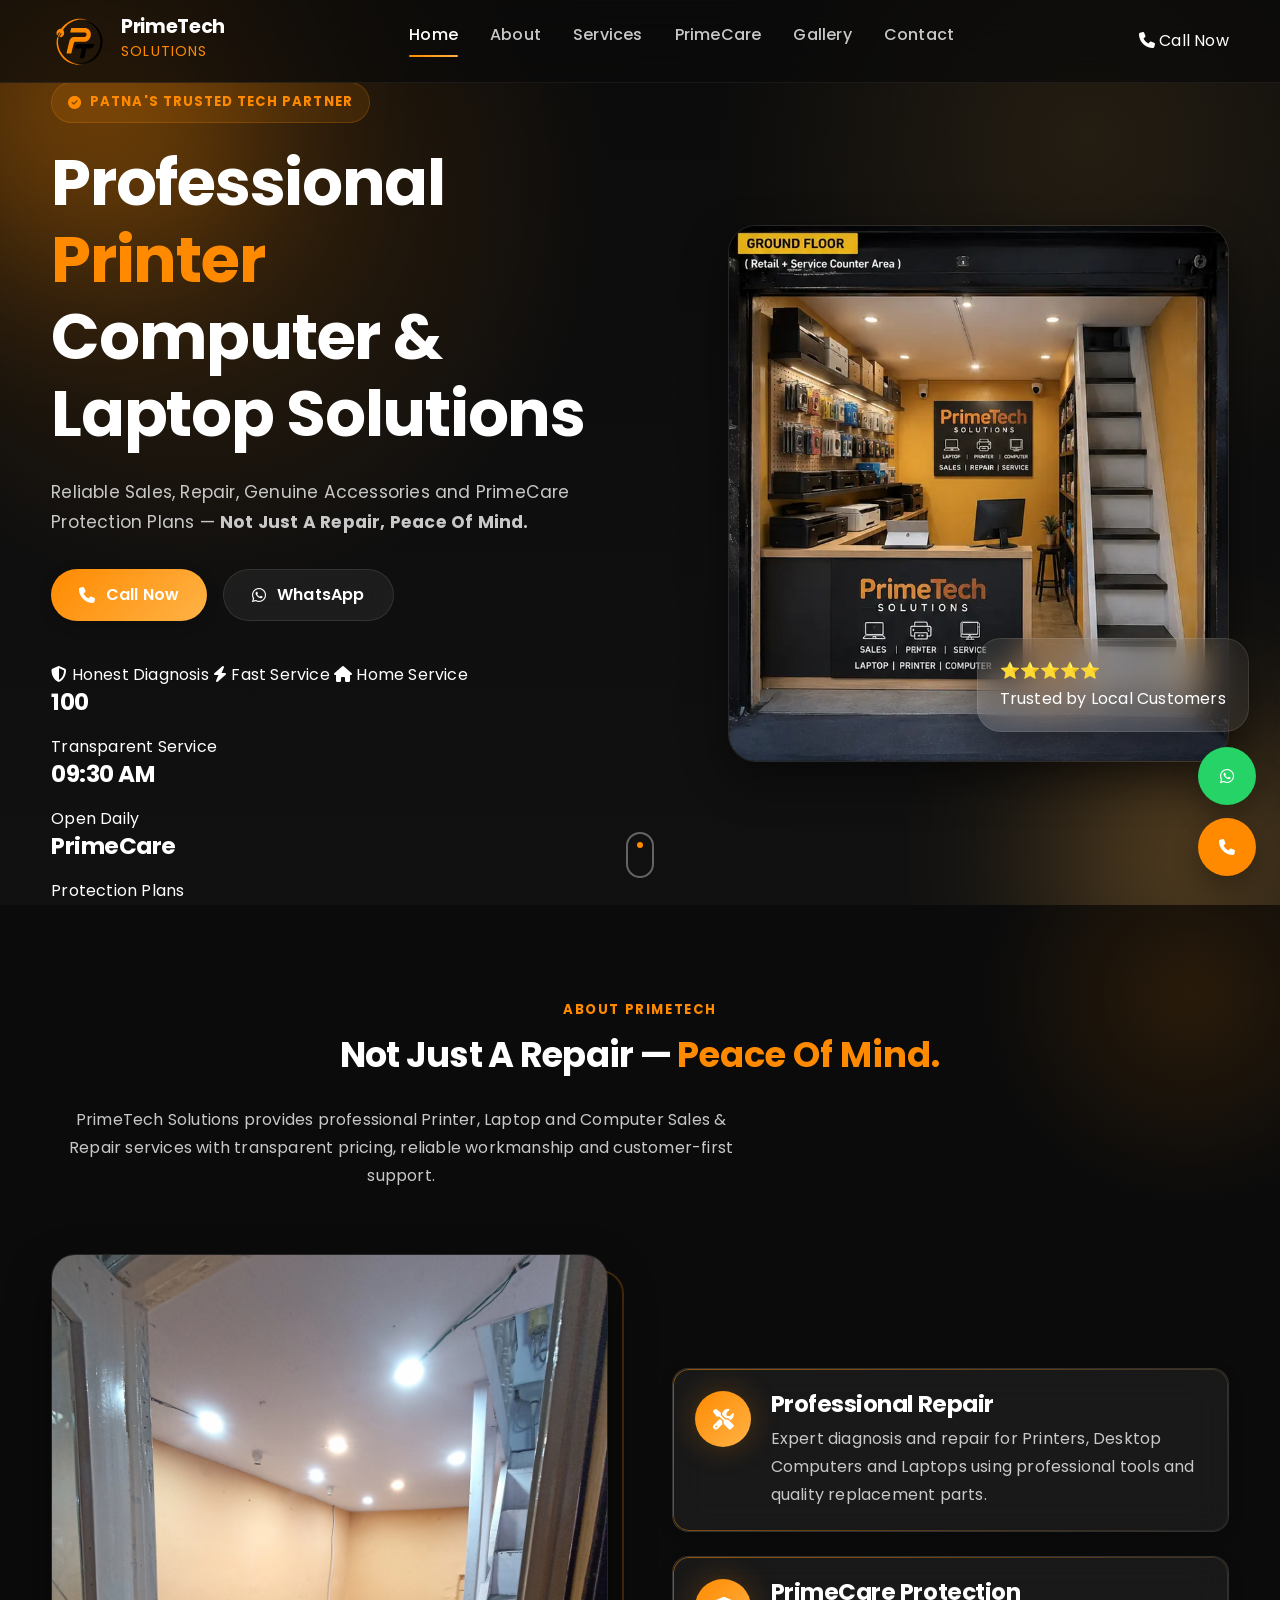
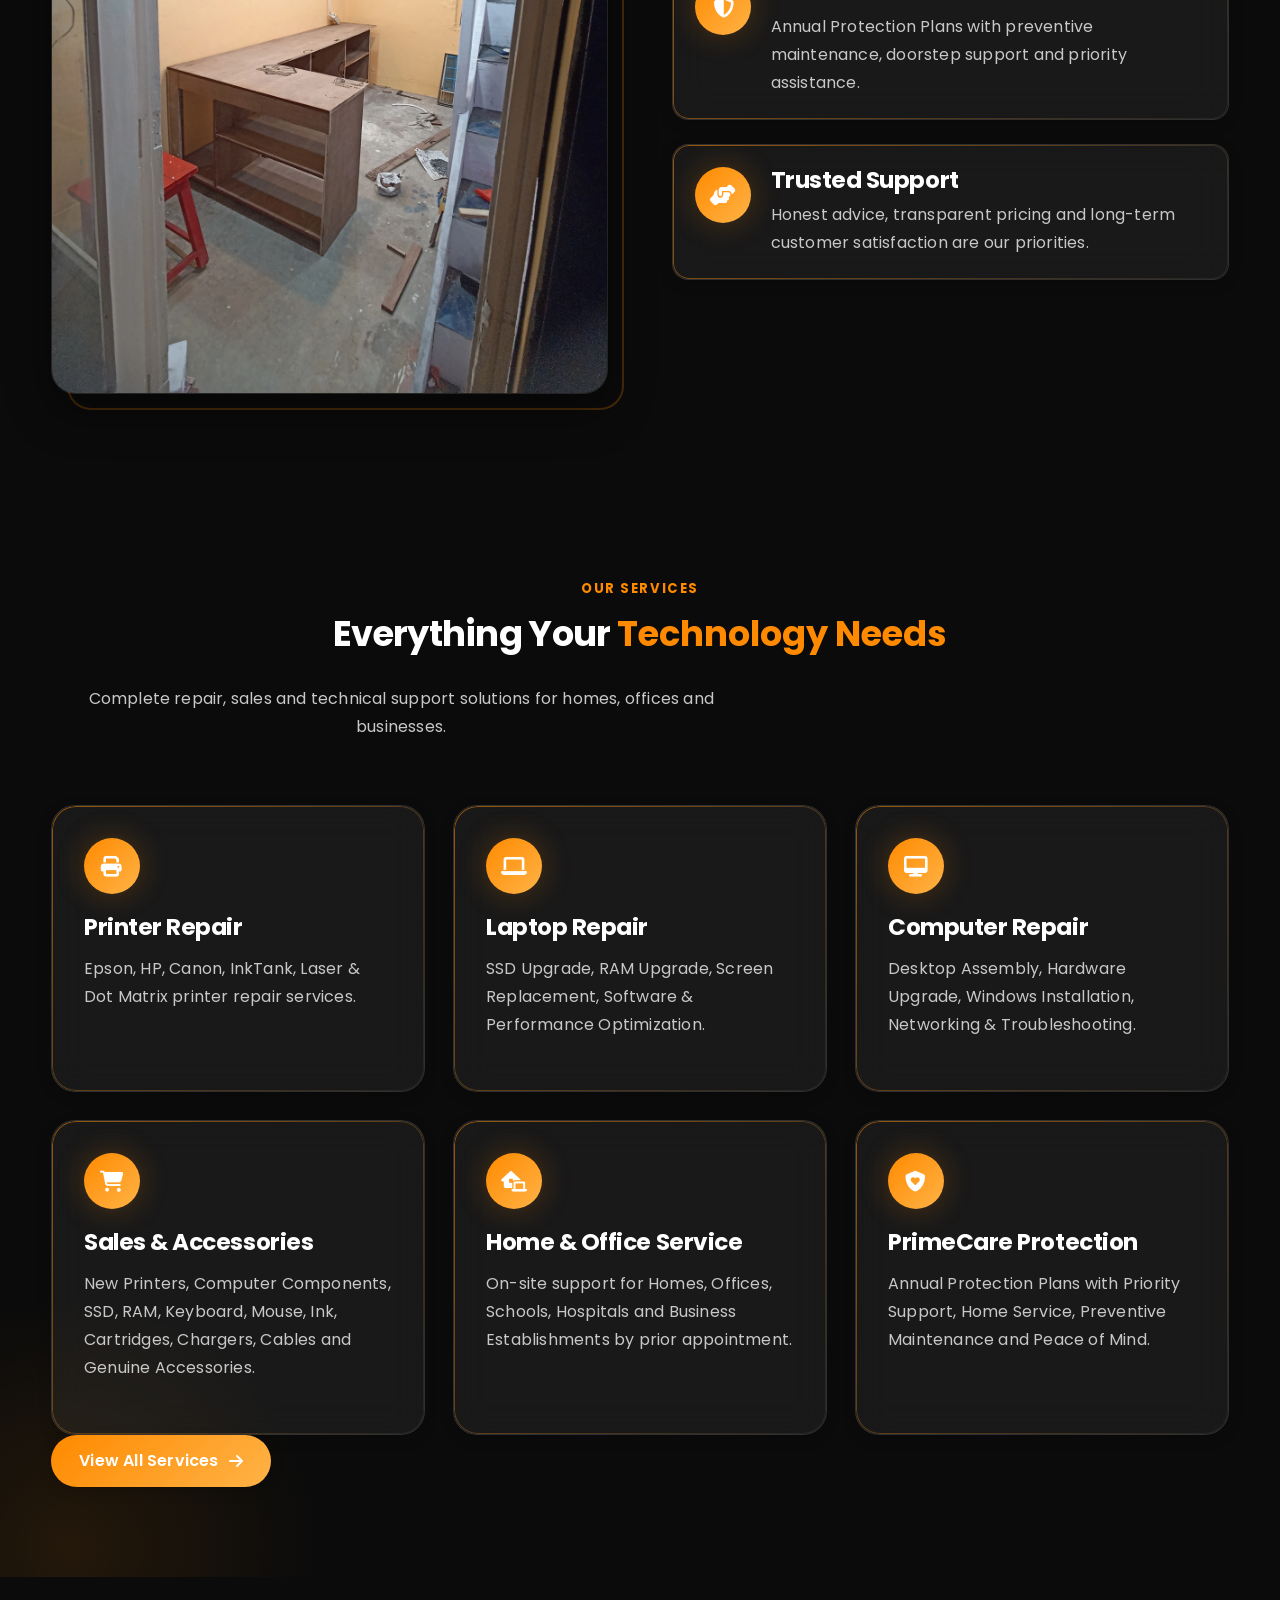
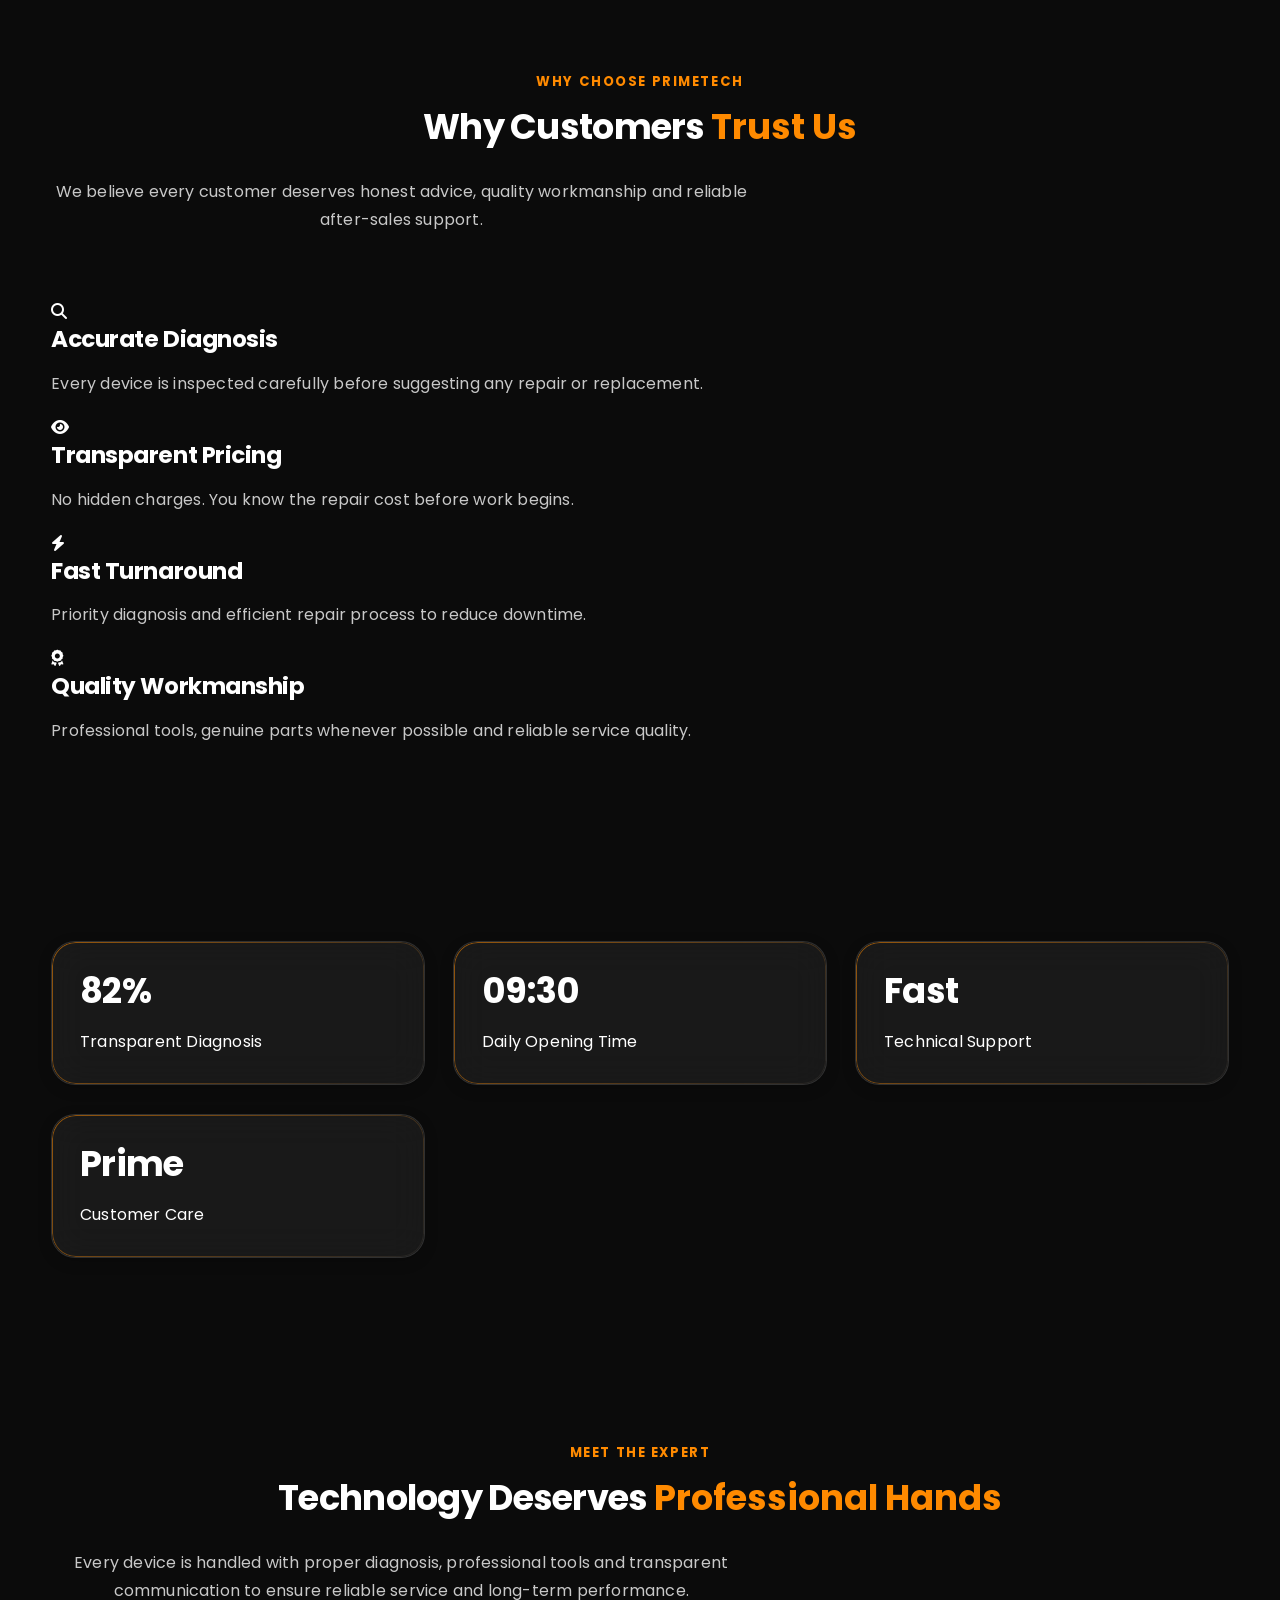
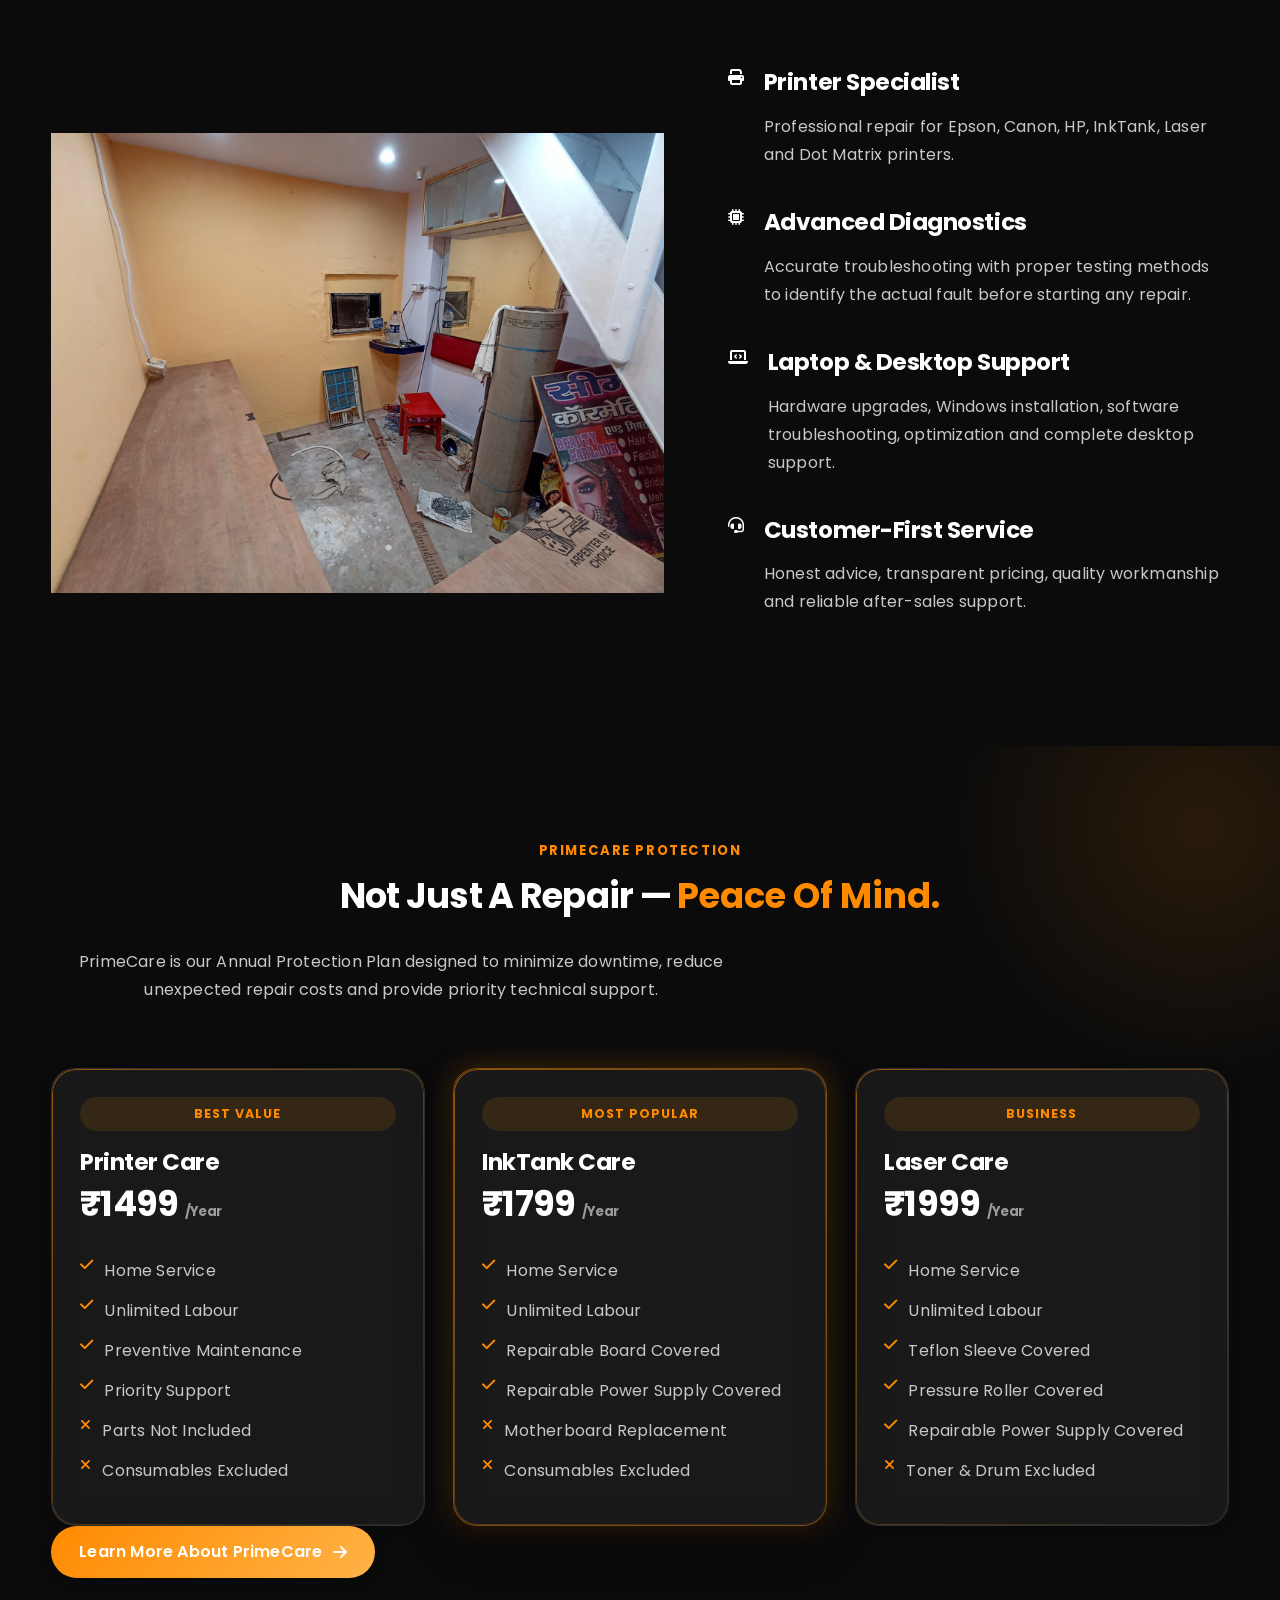
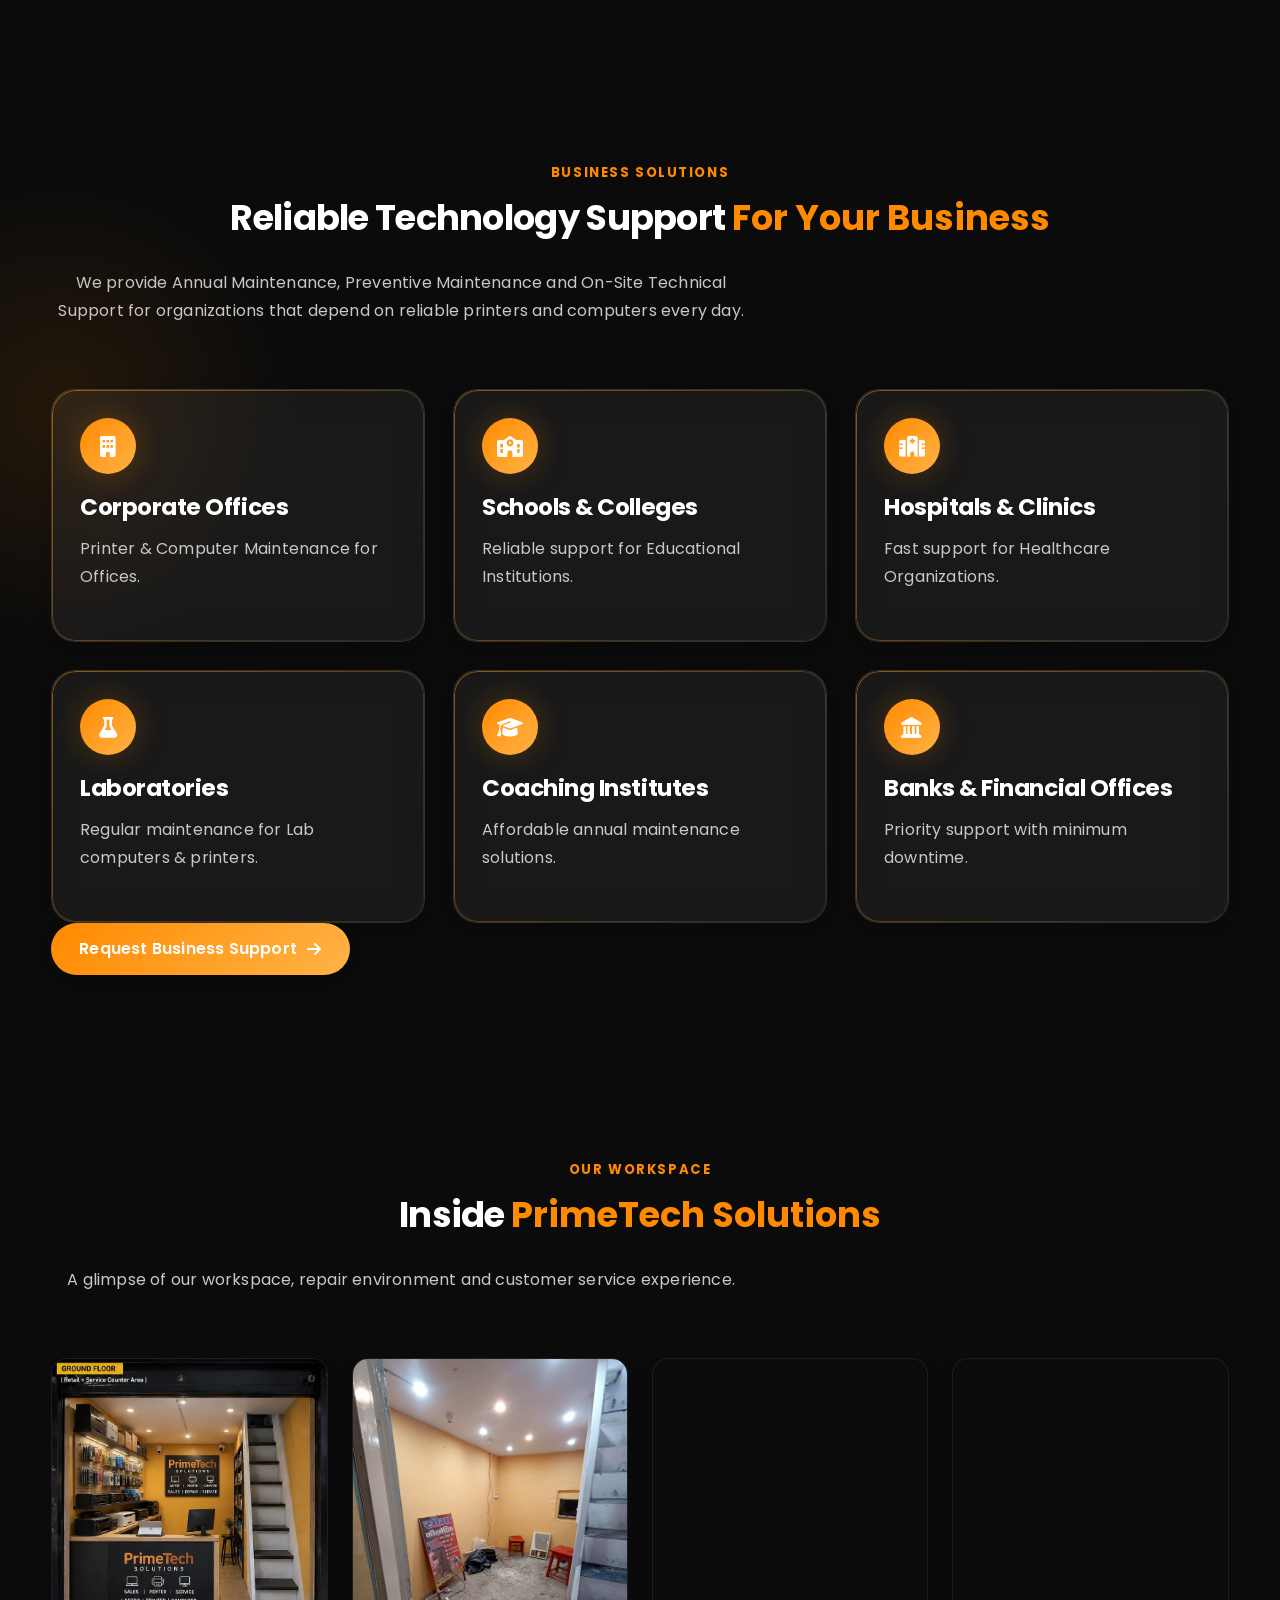
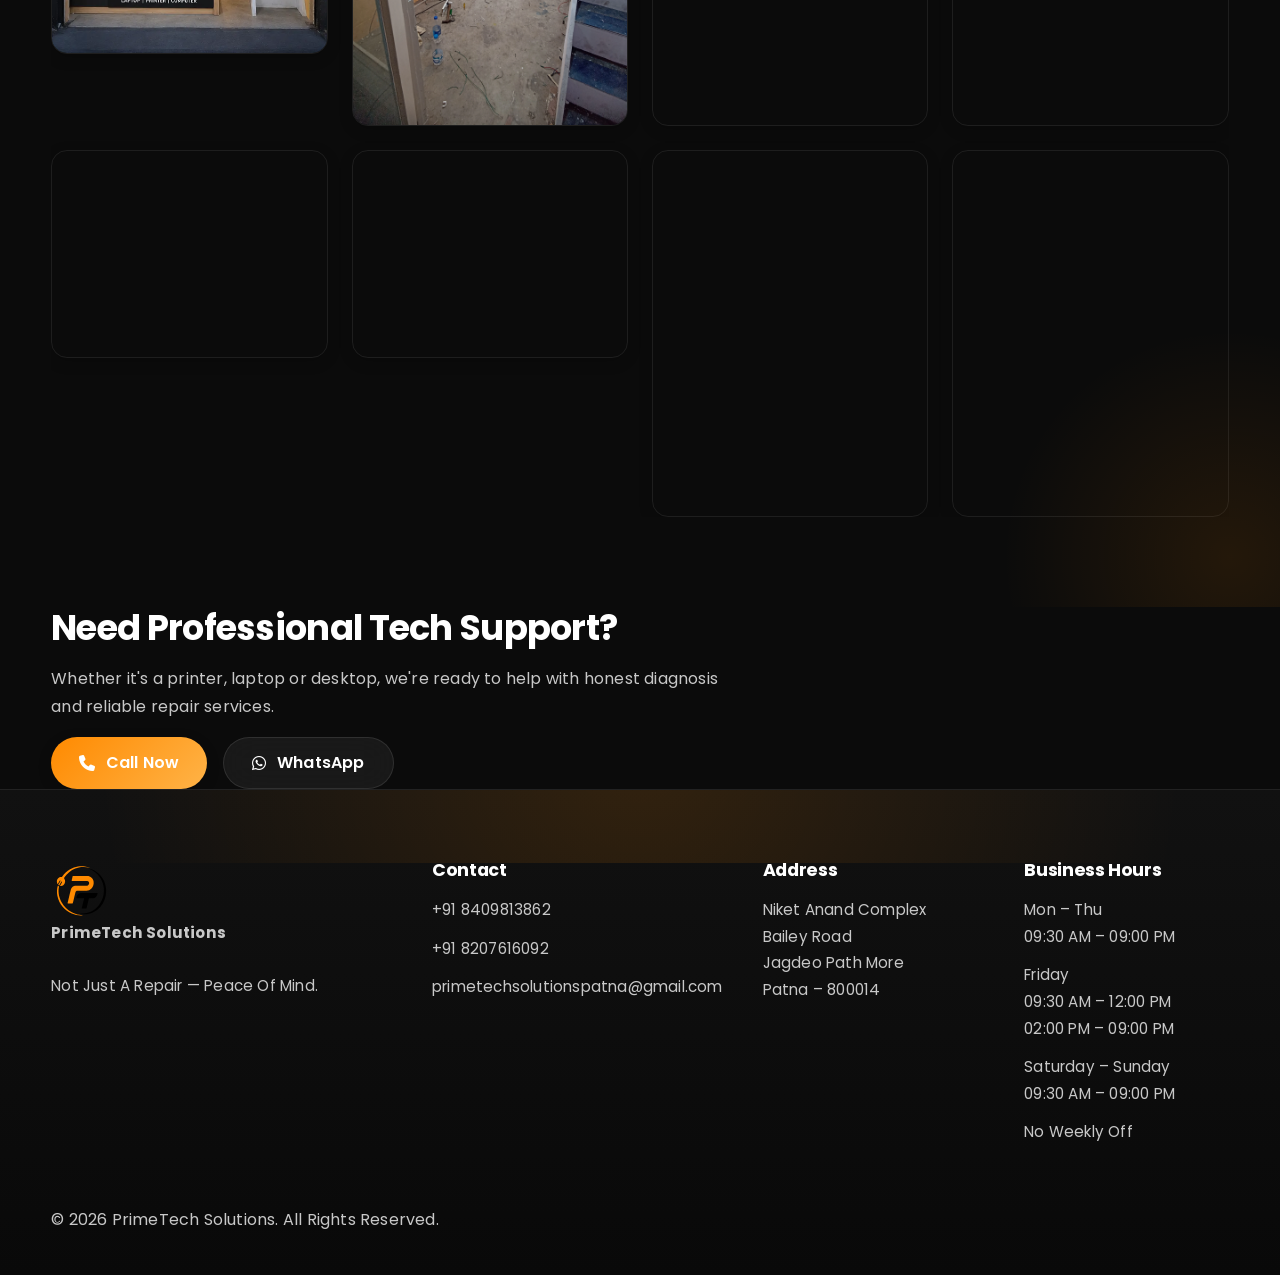
<file: index.html>
<!DOCTYPE html>
<html lang="en">
<head>

    <!-- ==========================================================
         PRIME TECH SOLUTIONS
         Official Website
         Version : 2.0 Production
         Author  : Injmamul + OpenAI
    =========================================================== -->

    <meta charset="UTF-8">

    <meta http-equiv="X-UA-Compatible"
          content="IE=edge">

    <meta name="viewport"
          content="width=device-width, initial-scale=1.0">

    <meta name="format-detection"
          content="telephone=no">

    <meta name="theme-color"
          content="#FF8A00">

    <meta name="color-scheme"
          content="dark light">

    <!-- ==========================================================
                            PRIMARY SEO
    =========================================================== -->

    <title>

        PrimeTech Solutions | Printer, Laptop & Computer Sales & Repair | Patna

    </title>

    <meta name="description"
          content="PrimeTech Solutions provides professional Printer, Laptop & Computer Repair, Sales, Accessories, PrimeCare Protection and Business AMC Services in Patna.">

    <meta name="keywords"
          content="Printer Repair Patna,
          Laptop Repair Patna,
          Computer Repair Patna,
          Epson Printer,
          Canon Printer,
          HP Printer,
          PrimeCare,
          Printer AMC,
          Bailey Road,
          Jagdeo Path,
          Patna,
          PrimeTech Solutions">

    <meta name="author"
          content="PrimeTech Solutions">

    <meta name="robots"
          content="index,follow,max-image-preview:large">

    <meta name="googlebot"
          content="index,follow">

    <link rel="canonical"
          href="https://its-inzmamul.github.io/primetechsolutions/">

    <!-- ==========================================================
                          OPEN GRAPH
    =========================================================== -->

    <meta property="og:type"
          content="website">

    <meta property="og:site_name"
          content="PrimeTech Solutions">

    <meta property="og:title"
          content="PrimeTech Solutions">

    <meta property="og:description"
          content="Professional Printer, Laptop & Computer Sales & Repair in Patna.">

    <meta property="og:image"
          content="assets/images/hero.webp">

    <meta property="og:url"
          content="https://its-inzmamul.github.io/primetechsolutions/">

    <meta property="og:locale"
          content="en_IN">

    <!-- ==========================================================
                           TWITTER
    =========================================================== -->

    <meta name="twitter:card"
          content="summary_large_image">

    <meta name="twitter:title"
          content="PrimeTech Solutions">

    <meta name="twitter:description"
          content="Not just a repair — peace of mind.">

    <meta name="twitter:image"
          content="assets/images/hero.webp">

    <!-- ==========================================================
                          PWA
    =========================================================== -->

    <link rel="manifest"
          href="site.webmanifest">

    <!-- ==========================================================
                         FAVICONS
    =========================================================== -->

    <link rel="icon"
          href="assets/logo/favicon.ico"
          sizes="any">

    <link rel="icon"
          type="image/svg+xml"
          href="assets/logo/logo.svg">

    <link rel="icon"
          type="image/png"
          sizes="32x32"
          href="assets/logo/favicon-32x32.png">

    <link rel="icon"
          type="image/png"
          sizes="16x16"
          href="assets/logo/favicon-16x16.png">

    <link rel="apple-touch-icon"
          href="assets/logo/apple-touch-icon.png">

    <!-- ==========================================================
                        GOOGLE FONTS
    =========================================================== -->

    <link rel="preconnect"
          href="https://fonts.googleapis.com">

    <link rel="preconnect"
          href="https://fonts.gstatic.com"
          crossorigin>

    <link href="https://fonts.googleapis.com/css2?family=Inter:wght@300;400;500;600;700;800&family=Poppins:wght@400;500;600;700;800&display=swap"
          rel="stylesheet">

    <!-- ==========================================================
                        FONT AWESOME
    =========================================================== -->

    <link rel="stylesheet"
          href="https://cdnjs.cloudflare.com/ajax/libs/font-awesome/6.7.2/css/all.min.css">

    <!-- ==========================================================
                          CSS
    =========================================================== -->

    <link rel="stylesheet" href="assets/css/reset.css">

    <link rel="stylesheet" href="assets/css/variables.css">

    <link rel="stylesheet" href="assets/css/typography.css">

    <link rel="stylesheet" href="assets/css/grid.css">

    <link rel="stylesheet" href="assets/css/utilities.css">

    <link rel="stylesheet" href="assets/css/navbar.css">

    <link rel="stylesheet" href="assets/css/buttons.css">

    <link rel="stylesheet" href="assets/css/cards.css">

    <link rel="stylesheet" href="assets/css/hero.css">

    <link rel="stylesheet" href="assets/css/about.css">

    <link rel="stylesheet" href="assets/css/services.css">

    <link rel="stylesheet" href="assets/css/primecare.css">

    <link rel="stylesheet" href="assets/css/business.css">

    <link rel="stylesheet" href="assets/css/gallery.css">

    <link rel="stylesheet" href="assets/css/forms.css">

    <link rel="stylesheet" href="assets/css/footer.css">

    <link rel="stylesheet" href="assets/css/animations.css">

    <link rel="stylesheet" href="assets/css/responsive.css">

    <link rel="stylesheet" href="assets/css/style.css">

    <!-- ==========================================================
                    JSON-LD LOCAL BUSINESS
    =========================================================== -->

    <script type="application/ld+json">

{
"@context":"https://schema.org",
"@type":"ComputerStore",
"name":"PrimeTech Solutions",
"url":"https://its-inzmamul.github.io/PrimeTech-Solutions/",
"logo":"assets/logo/logo.svg",
"image":"assets/images/shop-front.webp",
"description":"Printer, Computer & Laptop Sales, Repair and PrimeCare Protection in Patna.",
"telephone":"+918409813862",
"email":"primetechsolutionspatna@gmail.com",
"address":{
"@type":"PostalAddress",
"streetAddress":"Niket Anand Complex, Bailey Road, Jagdeo Path More",
"addressLocality":"Patna",
"addressRegion":"Bihar",
"postalCode":"800014",
"addressCountry":"IN"
},
"openingHoursSpecification":[
{
"@type":"OpeningHoursSpecification",
"dayOfWeek":[
"Monday",
"Tuesday",
"Wednesday",
"Thursday",
"Saturday",
"Sunday"
],
"opens":"09:30",
"closes":"21:00"
},
{
"@type":"OpeningHoursSpecification",
"dayOfWeek":"Friday",
"opens":"09:30",
"closes":"12:00"
},
{
"@type":"OpeningHoursSpecification",
"dayOfWeek":"Friday",
"opens":"14:00",
"closes":"21:00"
}
]
}

    </script>

</head>

<body>

<!-- ==========================================================
     HEADER
========================================================== -->

<header class="header" id="top">

    <nav class="navbar">

        <div class="container">

            <!-- Logo -->

            <a href="index.html"
               class="logo"
               aria-label="PrimeTech Solutions">

                <img
                    src="assets/logo/logo.svg"
                    alt="PrimeTech Solutions Logo"
                    width="52"
                    height="52">

                <div class="logo-text">

                    <h2>PrimeTech</h2>

                    <span>Solutions</span>

                </div>

            </a>

            <!-- Desktop Navigation -->

            <ul class="nav-links">

                <li>
                    <a href="#home"
                       class="active">
                        Home
                    </a>
                </li>

                <li>
                    <a href="#about">
                        About
                    </a>
                </li>

                <li>
                    <a href="#services">
                        Services
                    </a>
                </li>

                <li>
                    <a href="primecare.html">
                        PrimeCare
                    </a>
                </li>

                <li>
                    <a href="#gallery">
                        Gallery
                    </a>
                </li>

                <li>
                    <a href="contact.html">
                        Contact
                    </a>
                </li>

            </ul>

            <!-- Right Actions -->

            <div class="nav-actions">

                <a href="tel:+918409813862"
                   class="nav-call">

                    <i class="fa-solid fa-phone"></i>

                    Call Now

                </a>

                <button
                    class="menu-btn"
                    aria-label="Open Navigation"
                    aria-expanded="false"
                    aria-controls="mobileMenu">

                    <span></span>
                    <span></span>
                    <span></span>

                </button>

            </div>

        </div>

    </nav>

</header>

<!-- ==========================================================
     FLOATING ACTION BUTTONS
========================================================== -->

<div class="floating-actions">

    <a href="https://wa.me/918409813862"
       target="_blank"
       aria-label="Chat on WhatsApp"
       class="whatsapp-btn">

        <i class="fab fa-whatsapp"></i>

    </a>

    <a href="tel:+918409813862"
       aria-label="Call PrimeTech"
       class="call-btn">

        <i class="fas fa-phone"></i>

    </a>

</div>

<!-- ==========================================================
     SCROLL INDICATOR
========================================================== -->

<div class="scroll-down"
     aria-hidden="true">

    <span></span>

</div>

<!-- ==========================================================
     HERO SECTION
========================================================== -->

<section class="hero reveal"
         id="home">

    <div class="container hero-grid">

        <!-- Left Content -->

        <div class="hero-content">

            <span class="hero-tag">

                <i class="fa-solid fa-circle-check"></i>

                PATNA'S TRUSTED TECH PARTNER

            </span>

            <h1>

                Professional

                <span>

                    Printer

                </span>

                <br>

                Computer & Laptop

                Solutions

            </h1>

            <p>

                Reliable Sales, Repair, Genuine Accessories
                and PrimeCare Protection Plans —
                <strong>Not Just A Repair, Peace Of Mind.</strong>

            </p>

            <!-- CTA -->

            <div class="hero-buttons">

                <a href="tel:+918409813862"
                   class="btn-primary">

                    <i class="fa-solid fa-phone"></i>

                    Call Now

                </a>

                <a href="https://wa.me/918409813862"
                   target="_blank"
                   class="btn-secondary">

                    <i class="fa-brands fa-whatsapp"></i>

                    WhatsApp

                </a>

            </div>

            <!-- Trust Badges -->

            <div class="hero-badges">

                <span>

                    <i class="fa-solid fa-shield-halved"></i>

                    Honest Diagnosis

                </span>

                <span>

                    <i class="fa-solid fa-bolt"></i>

                    Fast Service

                </span>

                <span>

                    <i class="fa-solid fa-house"></i>

                    Home Service

                </span>

            </div>

            <!-- Statistics -->

            <div class="hero-stats">

                <div class="stat-item">

                    <h3 data-counter="100">

                        100

                    </h3>

                    <span>

                        Transparent Service

                    </span>

                </div>

                <div class="stat-item">

                    <h3>

                        09:30 AM

                    </h3>

                    <span>

                        Open Daily

                    </span>

                </div>

                <div class="stat-item">

                    <h3>

                        PrimeCare

                    </h3>

                    <span>

                        Protection Plans

                    </span>

                </div>

            </div>

        </div>

        <!-- Right Image -->

        <div class="hero-image">

            <img

                src="assets/images/hero.webp"

                alt="PrimeTech Solutions Shop"

                loading="eager"

                fetchpriority="high"

                decoding="async">

            <!-- Floating Card -->

            <div class="floating-card">

                ⭐⭐⭐⭐⭐

                <br>

                Trusted by Local Customers

            </div>

        </div>

    </div>

</section>


<!-- ==========================================================
     ABOUT
========================================================== -->

<section class="about section reveal" id="about">

    <div class="container">

        <div class="section-title">

            <span>ABOUT PRIMETECH</span>

            <h2>
                Not Just A Repair —
                <span>Peace Of Mind.</span>
            </h2>

            <p>
                PrimeTech Solutions provides professional Printer,
                Laptop and Computer Sales & Repair services with
                transparent pricing, reliable workmanship and
                customer-first support.
            </p>

        </div>

        <div class="about-grid">

            <div class="about-image reveal">

                <img
                    src="assets/images/about-shop.webp"
                    alt="PrimeTech Solutions Shop"
                    loading="lazy"
                    decoding="async">

            </div>

            <div class="about-content">

                <div class="feature-box reveal">

                    <i class="fa-solid fa-screwdriver-wrench"></i>

                    <div>

                        <h3>Professional Repair</h3>

                        <p>

                            Expert diagnosis and repair for
                            Printers, Desktop Computers and
                            Laptops using professional tools
                            and quality replacement parts.

                        </p>

                    </div>

                </div>

                <div class="feature-box reveal">

                    <i class="fa-solid fa-shield-halved"></i>

                    <div>

                        <h3>PrimeCare Protection</h3>

                        <p>

                            Annual Protection Plans with
                            preventive maintenance,
                            doorstep support and priority
                            assistance.

                        </p>

                    </div>

                </div>

                <div class="feature-box reveal">

                    <i class="fa-solid fa-handshake-angle"></i>

                    <div>

                        <h3>Trusted Support</h3>

                        <p>

                            Honest advice, transparent
                            pricing and long-term customer
                            satisfaction are our priorities.

                        </p>

                    </div>

                </div>

            </div>

        </div>

    </div>

</section>

<!-- ==========================================================
     SERVICES
========================================================== -->

<section class="services section reveal"
         id="services">

    <div class="container">

        <div class="section-title">

            <span>OUR SERVICES</span>

            <h2>

                Everything Your

                <span>Technology Needs</span>

            </h2>

            <p>

                Complete repair, sales and technical
                support solutions for homes,
                offices and businesses.

            </p>

        </div>

        <div class="services-grid">

            <!-- Printer -->

            <div class="service-card reveal">

                <i class="fa-solid fa-print"></i>

                <h3>Printer Repair</h3>

                <p>

                    Epson, HP, Canon,
                    InkTank, Laser &
                    Dot Matrix printer
                    repair services.

                </p>

            </div>

            <!-- Laptop -->

            <div class="service-card reveal">

                <i class="fa-solid fa-laptop"></i>

                <h3>Laptop Repair</h3>

                <p>

                    SSD Upgrade,
                    RAM Upgrade,
                    Screen Replacement,
                    Software &
                    Performance Optimization.

                </p>

            </div>

            <!-- Desktop -->

            <div class="service-card reveal">

                <i class="fa-solid fa-desktop"></i>

                <h3>Computer Repair</h3>

                <p>

                    Desktop Assembly,
                    Hardware Upgrade,
                    Windows Installation,
                    Networking &
                    Troubleshooting.

                </p>

            </div>

                        <!-- Sales -->

            <div class="service-card reveal">

                <i class="fa-solid fa-cart-shopping"></i>

                <h3>Sales & Accessories</h3>

                <p>

                    New Printers,
                    Computer Components,
                    SSD,
                    RAM,
                    Keyboard,
                    Mouse,
                    Ink,
                    Cartridges,
                    Chargers,
                    Cables and Genuine Accessories.

                </p>

            </div>

            <!-- Home Service -->

            <div class="service-card reveal">

                <i class="fa-solid fa-house-laptop"></i>

                <h3>Home & Office Service</h3>

                <p>

                    On-site support for
                    Homes,
                    Offices,
                    Schools,
                    Hospitals and
                    Business Establishments
                    by prior appointment.

                </p>

            </div>

            <!-- PrimeCare -->

            <div class="service-card premium reveal">

                <i class="fa-solid fa-shield-heart"></i>

                <h3>PrimeCare Protection</h3>

                <p>

                    Annual Protection Plans with
                    Priority Support,
                    Home Service,
                    Preventive Maintenance and
                    Peace of Mind.

                </p>

            </div>

        </div>

        <div class="section-action">

            <a href="services.html"
               class="btn-primary">

                View All Services

                <i class="fa-solid fa-arrow-right"></i>

            </a>

        </div>

    </div>

</section>

<!-- ==========================================================
     WHY CHOOSE US
========================================================== -->

<section class="why-us section reveal">

    <div class="container">

        <div class="section-title">

            <span>WHY CHOOSE PRIMETECH</span>

            <h2>

                Why Customers

                <span>Trust Us</span>

            </h2>

            <p>

                We believe every customer deserves
                honest advice, quality workmanship
                and reliable after-sales support.

            </p>

        </div>

        <div class="why-grid">

            <div class="why-card reveal">

                <i class="fa-solid fa-magnifying-glass"></i>

                <h3>

                    Accurate Diagnosis

                </h3>

                <p>

                    Every device is inspected carefully
                    before suggesting any repair or
                    replacement.

                </p>

            </div>

            <div class="why-card reveal">

                <i class="fa-solid fa-eye"></i>

                <h3>

                    Transparent Pricing

                </h3>

                <p>

                    No hidden charges.
                    You know the repair cost
                    before work begins.

                </p>

            </div>

            <div class="why-card reveal">

                <i class="fa-solid fa-bolt"></i>

                <h3>

                    Fast Turnaround

                </h3>

                <p>

                    Priority diagnosis and
                    efficient repair process
                    to reduce downtime.

                </p>

            </div>

            <div class="why-card reveal">

                <i class="fa-solid fa-award"></i>

                <h3>

                    Quality Workmanship

                </h3>

                <p>

                    Professional tools,
                    genuine parts whenever possible
                    and reliable service quality.

                </p>

            </div>

        </div>

    </div>

</section>

<!-- ==========================================================
     STATISTICS
========================================================== -->

<section class="stats section reveal">

    <div class="container">

        <div class="stats-grid">

            <div class="stat-card">

                <h2>

                    <span data-counter="100">

                        100

                    </span>%

                </h2>

                <span>

                    Transparent Diagnosis

                </span>

            </div>

            <div class="stat-card">

                <h2>

                    09:30

                </h2>

                <span>

                    Daily Opening Time

                </span>

            </div>

            <div class="stat-card">

                <h2>

                    Fast

                </h2>

                <span>

                    Technical Support

                </span>

            </div>

            <div class="stat-card">

                <h2>

                    Prime

                </h2>

                <span>

                    Customer Care

                </span>

            </div>

        </div>

    </div>

</section>

<!-- ==========================================================
     MEET THE EXPERT
========================================================== -->

<section class="expert section reveal"
         id="expert">

    <div class="container">

        <div class="section-title">

            <span>MEET THE EXPERT</span>

            <h2>

                Technology Deserves

                <span>Professional Hands</span>

            </h2>

            <p>

                Every device is handled with proper
                diagnosis, professional tools and
                transparent communication to ensure
                reliable service and long-term performance.

            </p>

        </div>

        <div class="expert-grid">

            <!-- Expert Image -->

            <div class="expert-image reveal">

                <img
                    src="assets/images/shop-interior.webp"
                    alt="PrimeTech Solutions Technician"
                    loading="lazy"
                    decoding="async">

            </div>

            <!-- Expert Details -->

            <div class="expert-content">

                <div class="expert-item reveal">

                    <i class="fa-solid fa-print"></i>

                    <div>

                        <h3>

                            Printer Specialist

                        </h3>

                        <p>

                            Professional repair for
                            Epson,
                            Canon,
                            HP,
                            InkTank,
                            Laser and
                            Dot Matrix printers.

                        </p>

                    </div>

                </div>

                <div class="expert-item reveal">

                    <i class="fa-solid fa-microchip"></i>

                    <div>

                        <h3>

                            Advanced Diagnostics

                        </h3>

                        <p>

                            Accurate troubleshooting
                            with proper testing methods
                            to identify the actual fault
                            before starting any repair.

                        </p>

                    </div>

                </div>

                <div class="expert-item reveal">

                    <i class="fa-solid fa-laptop-code"></i>

                    <div>

                        <h3>

                            Laptop & Desktop Support

                        </h3>

                        <p>

                            Hardware upgrades,
                            Windows installation,
                            software troubleshooting,
                            optimization and complete
                            desktop support.

                        </p>

                    </div>

                </div>

                <div class="expert-item reveal">

                    <i class="fa-solid fa-headset"></i>

                    <div>

                        <h3>

                            Customer-First Service

                        </h3>

                        <p>

                            Honest advice,
                            transparent pricing,
                            quality workmanship and
                            reliable after-sales support.

                        </p>

                    </div>

                </div>

            </div>

        </div>

    </div>

</section>

<!-- ==========================================================
     PRIMECARE PROTECTION
========================================================== -->

<section class="primecare section reveal"
         id="primecare">

    <div class="container">

        <div class="section-title">

            <span>PRIMECARE PROTECTION</span>

            <h2>

                Not Just A Repair —

                <span>Peace Of Mind.</span>

            </h2>

            <p>

                PrimeCare is our Annual Protection Plan
                designed to minimize downtime, reduce
                unexpected repair costs and provide
                priority technical support.

            </p>

        </div>

        <div class="primecare-grid">

            <!-- Printer Care -->

            <div class="plan-card reveal">

                <span class="plan-badge">

                    BEST VALUE

                </span>

                <h3>

                    Printer Care

                </h3>

                <h2>

                    ₹1499

                    <small>/Year</small>

                </h2>

                <ul>

                    <li><i class="fa-solid fa-check"></i> Home Service</li>

                    <li><i class="fa-solid fa-check"></i> Unlimited Labour</li>

                    <li><i class="fa-solid fa-check"></i> Preventive Maintenance</li>

                    <li><i class="fa-solid fa-check"></i> Priority Support</li>

                    <li><i class="fa-solid fa-xmark"></i> Parts Not Included</li>

                    <li><i class="fa-solid fa-xmark"></i> Consumables Excluded</li>

                </ul>

            </div>

            <!-- InkTank Care -->

            <div class="plan-card featured reveal">

                <span class="plan-badge">

                    MOST POPULAR

                </span>

                <h3>

                    InkTank Care

                </h3>

                <h2>

                    ₹1799

                    <small>/Year</small>

                </h2>

                <ul>

                    <li><i class="fa-solid fa-check"></i> Home Service</li>

                    <li><i class="fa-solid fa-check"></i> Unlimited Labour</li>

                    <li><i class="fa-solid fa-check"></i> Repairable Board Covered</li>

                    <li><i class="fa-solid fa-check"></i> Repairable Power Supply Covered</li>

                    <li><i class="fa-solid fa-xmark"></i> Motherboard Replacement</li>

                    <li><i class="fa-solid fa-xmark"></i> Consumables Excluded</li>

                </ul>

            </div>

            <!-- Laser Care -->

            <div class="plan-card reveal">

                <span class="plan-badge">

                    BUSINESS

                </span>

                <h3>

                    Laser Care

                </h3>

                <h2>

                    ₹1999

                    <small>/Year</small>

                </h2>

                <ul>

                    <li><i class="fa-solid fa-check"></i> Home Service</li>

                    <li><i class="fa-solid fa-check"></i> Unlimited Labour</li>

                    <li><i class="fa-solid fa-check"></i> Teflon Sleeve Covered</li>

                    <li><i class="fa-solid fa-check"></i> Pressure Roller Covered</li>

                    <li><i class="fa-solid fa-check"></i> Repairable Power Supply Covered</li>

                    <li><i class="fa-solid fa-xmark"></i> Toner & Drum Excluded</li>

                </ul>

            </div>

        </div>

        <div class="section-action">

            <a href="primecare.html"
               class="btn-primary">

                Learn More About PrimeCare

                <i class="fa-solid fa-arrow-right"></i>

            </a>

        </div>

    </div>

</section>

<!-- ==========================================================
     BUSINESS SOLUTIONS
========================================================== -->

<section class="business section reveal"
         id="business">

    <div class="container">

        <div class="section-title">

            <span>BUSINESS SOLUTIONS</span>

            <h2>

                Reliable Technology Support

                <span>For Your Business</span>

            </h2>

            <p>

                We provide Annual Maintenance, Preventive
                Maintenance and On-Site Technical Support
                for organizations that depend on reliable
                printers and computers every day.

            </p>

        </div>

        <div class="business-grid">

            <div class="business-box reveal">

                <i class="fa-solid fa-building"></i>

                <h3>Corporate Offices</h3>

                <p>

                    Printer & Computer
                    Maintenance for Offices.

                </p>

            </div>

            <div class="business-box reveal">

                <i class="fa-solid fa-school"></i>

                <h3>Schools & Colleges</h3>

                <p>

                    Reliable support for
                    Educational Institutions.

                </p>

            </div>

            <div class="business-box reveal">

                <i class="fa-solid fa-hospital"></i>

                <h3>Hospitals & Clinics</h3>

                <p>

                    Fast support for
                    Healthcare Organizations.

                </p>

            </div>

            <div class="business-box reveal">

                <i class="fa-solid fa-flask"></i>

                <h3>Laboratories</h3>

                <p>

                    Regular maintenance for
                    Lab computers & printers.

                </p>

            </div>

            <div class="business-box reveal">

                <i class="fa-solid fa-graduation-cap"></i>

                <h3>Coaching Institutes</h3>

                <p>

                    Affordable annual
                    maintenance solutions.

                </p>

            </div>

            <div class="business-box reveal">

                <i class="fa-solid fa-landmark"></i>

                <h3>Banks & Financial Offices</h3>

                <p>

                    Priority support with
                    minimum downtime.

                </p>

            </div>

        </div>

        <div class="section-action">

            <a href="contact.html"
               class="btn-primary">

                Request Business Support

                <i class="fa-solid fa-arrow-right"></i>

            </a>

        </div>

    </div>

</section>

<!-- ==========================================================
     GALLERY
========================================================== -->

<section class="gallery section reveal"
         id="gallery">

    <div class="container">

        <div class="section-title">

            <span>OUR WORKSPACE</span>

            <h2>

                Inside

                <span>PrimeTech Solutions</span>

            </h2>

            <p>

                A glimpse of our workspace,
                repair environment and
                customer service experience.

            </p>

        </div>

        <div class="gallery-grid">

            <img
                src="assets/gallery/gallery-01.webp"
                alt="PrimeTech Gallery 1"
                loading="lazy"
                decoding="async">

            <img
                src="assets/gallery/gallery-02.webp"
                alt="PrimeTech Gallery 2"
                loading="lazy"
                decoding="async">

            <img
                src="assets/gallery/gallery-03.webp"
                alt="PrimeTech Gallery 3"
                loading="lazy"
                decoding="async">

            <img
                src="assets/gallery/gallery-04.webp"
                alt="PrimeTech Gallery 4"
                loading="lazy"
                decoding="async">

            <img
                src="assets/gallery/gallery-05.webp"
                alt="PrimeTech Gallery 5"
                loading="lazy"
                decoding="async">

            <img
                src="assets/gallery/gallery-06.webp"
                alt="PrimeTech Gallery 6"
                loading="lazy"
                decoding="async">

            <img
                src="assets/gallery/gallery-07.webp"
                alt="PrimeTech Gallery 7"
                loading="lazy"
                decoding="async">

            <img
                src="assets/gallery/gallery-08.webp"
                alt="PrimeTech Gallery 8"
                loading="lazy"
                decoding="async">

        </div>

    </div>

</section>

<!-- ==========================================================
     CALL TO ACTION
========================================================== -->

<section class="cta reveal">

    <div class="container">

        <h2>

            Need Professional Tech Support?

        </h2>

        <p>

            Whether it's a printer,
            laptop or desktop,
            we're ready to help with
            honest diagnosis and
            reliable repair services.

        </p>

        <div class="cta-buttons">

            <a href="tel:+918409813862"
               class="btn-primary">

                <i class="fa-solid fa-phone"></i>

                Call Now

            </a>

            <a href="https://wa.me/918409813862"
               target="_blank"
               class="btn-secondary">

                <i class="fa-brands fa-whatsapp"></i>

                WhatsApp

            </a>

        </div>

    </div>

</section>

<!-- ==========================================================
     FOOTER
========================================================== -->

<footer id="contact">

    <div class="container">

        <div class="footer-grid">

            <!-- Company -->

            <div class="footer-about">

                <img
                    src="assets/logo/logo.svg"
                    alt="PrimeTech Solutions Logo"
                    width="60"
                    height="60">

                <p>

                    <strong>PrimeTech Solutions</strong>

                    <br><br>

                    Not Just A Repair —
                    Peace Of Mind.

                </p>

            </div>

            <!-- Contact -->

            <div class="footer-contact">

                <h3>

                    Contact

                </h3>

                <p>

                    <a href="tel:+918409813862">

                        +91 8409813862

                    </a>

                </p>

                <p>

                    <a href="tel:+918207616092">

                        +91 8207616092

                    </a>

                </p>

                <p>

                    <a href="mailto:primetechsolutionspatna@gmail.com">

                        primetechsolutionspatna@gmail.com

                    </a>

                </p>

            </div>

            <!-- Address -->

            <div class="footer-address">

                <h3>

                    Address

                </h3>

                <p>

                    Niket Anand Complex

                    <br>

                    Bailey Road

                    <br>

                    Jagdeo Path More

                    <br>

                    Patna – 800014

                </p>

            </div>

            <!-- Business Hours -->

            <div class="footer-hours">

                <h3>

                    Business Hours

                </h3>

                <p>

                    Mon – Thu

                    <br>

                    09:30 AM – 09:00 PM

                </p>

                <p>

                    Friday

                    <br>

                    09:30 AM – 12:00 PM

                    <br>

                    02:00 PM – 09:00 PM

                </p>

                <p>

                    Saturday – Sunday

                    <br>

                    09:30 AM – 09:00 PM

                </p>

                <p>

                    No Weekly Off

                </p>

            </div>

        </div>

        <!-- Bottom -->

        <div class="copyright">

            <p>

                © 2026 PrimeTech Solutions.

                All Rights Reserved.

            </p>

        </div>

    </div>

</footer>

<!-- ==========================================================
     JAVASCRIPT
========================================================== -->

<script defer src="assets/js/utils.js"></script>

<script defer src="assets/js/navbar.js"></script>

<script defer src="assets/js/animations.js"></script>

<script defer src="assets/js/gallery.js"></script>

<script defer src="assets/js/counter.js"></script>

<script defer src="assets/js/contact.js"></script>

<script defer src="assets/js/theme.js"></script>

<script defer src="assets/js/main.js"></script>

</body>

</html>
</file>
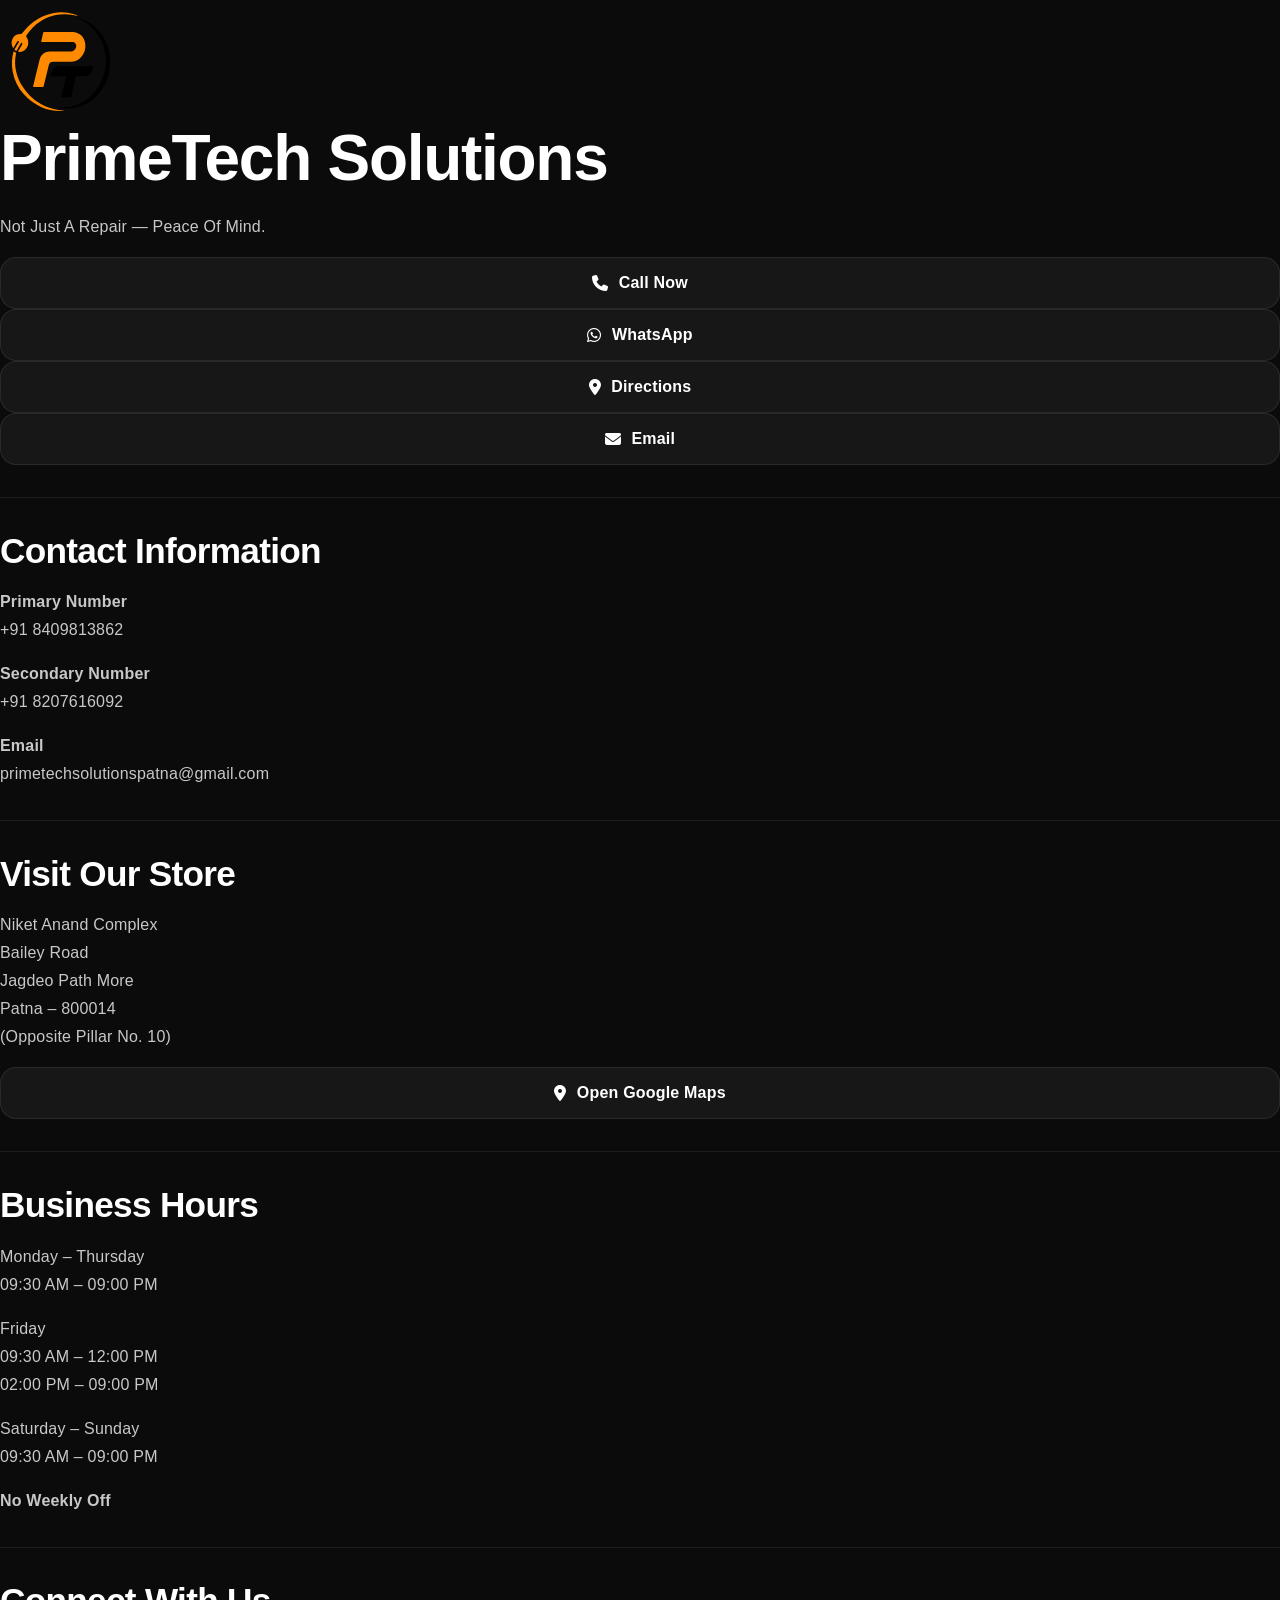
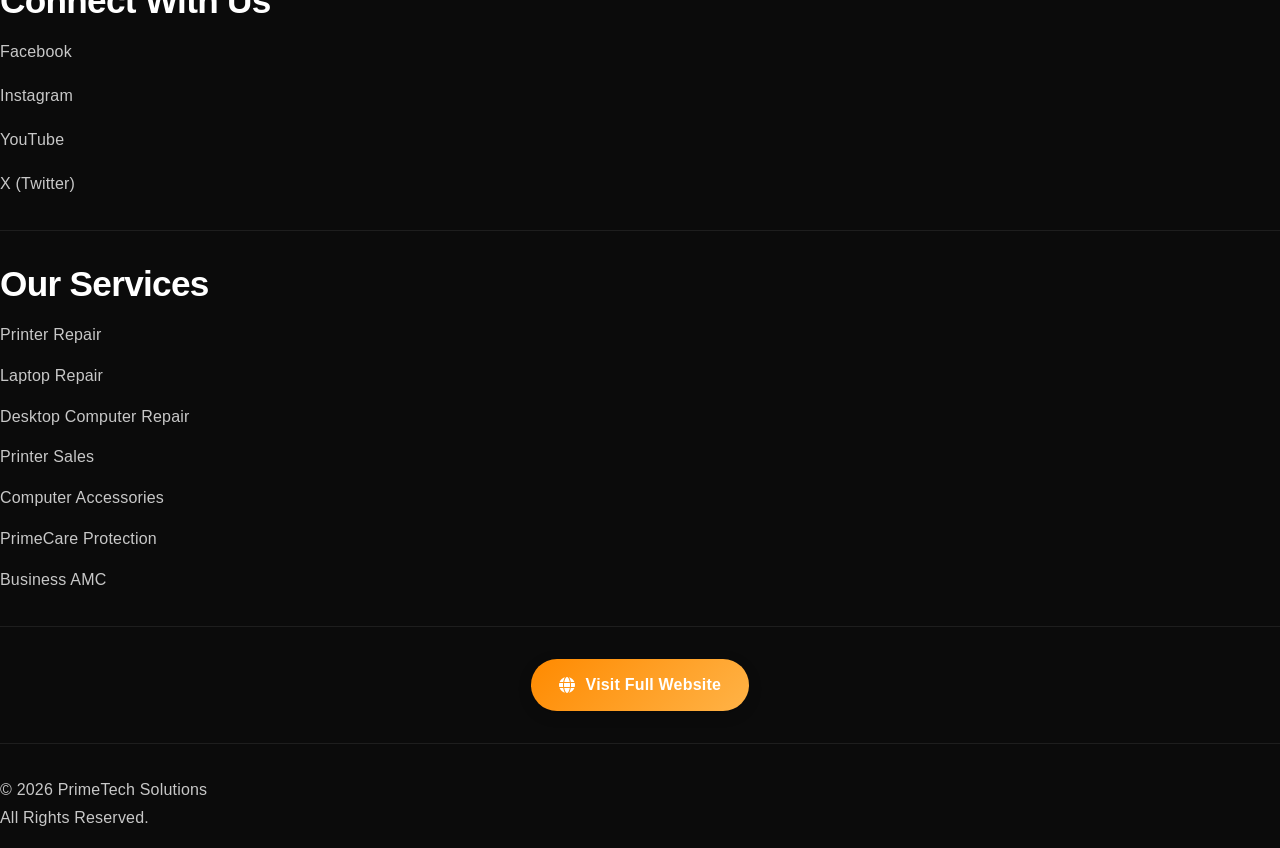
<file: card.html>
<!DOCTYPE html>
<html lang="en">

<head>

    <!-- ==========================================================
         PRIME TECH SOLUTIONS
         Digital Business Card
         Version : 2.0 Production
    =========================================================== -->

    <meta charset="UTF-8">

    <meta http-equiv="X-UA-Compatible"
          content="IE=edge">

    <meta name="viewport"
          content="width=device-width, initial-scale=1.0">

    <meta name="format-detection"
          content="telephone=no">

    <meta name="theme-color"
          content="#FF8A00">

    <!-- ================= SEO ================= -->

    <title>

        Digital Business Card | PrimeTech Solutions | Patna

    </title>

    <meta name="description"
          content="Save PrimeTech Solutions Digital Business Card. One tap access to Call, WhatsApp, Google Maps, Email and Social Media.">

    <meta name="keywords"
          content="Digital Business Card,
          PrimeTech Solutions,
          Printer Repair,
          Laptop Repair,
          Computer Repair,
          Patna">

    <meta name="author"
          content="PrimeTech Solutions">

    <meta name="robots"
          content="index,follow">

    <link rel="canonical"
          href="https://its-inzmamul.github.io/primetechsolutions/card.html">

    <!-- ================= OPEN GRAPH ================= -->

    <meta property="og:type"
          content="website">

    <meta property="og:title"
          content="PrimeTech Digital Business Card">

    <meta property="og:description"
          content="Quick access to Call, WhatsApp, Location, Email and Website.">

    <meta property="og:image"
          content="assets/logo/logo.png">

    <meta property="og:url"
          content="https://its-inzmamul.github.io/primetechsolutions/card.html">

    <!-- ================= TWITTER ================= -->

    <meta name="twitter:card"
          content="summary_large_image">

    <meta name="twitter:title"
          content="PrimeTech Digital Business Card">

    <meta name="twitter:description"
          content="Save our Digital Business Card.">

    <meta name="twitter:image"
          content="assets/logo/logo.png">

    <!-- ================= PWA ================= -->

    <link rel="manifest"
          href="site.webmanifest">

    <!-- ================= FAVICONS ================= -->

    <link rel="icon"
          href="assets/logo/favicon.ico">

    <link rel="icon"
          type="image/svg+xml"
          href="assets/logo/logo.svg">

    <link rel="apple-touch-icon"
          href="assets/logo/apple-touch-icon.png">

    <!-- ================= GOOGLE FONTS ================= -->

    <link rel="preconnect"
          href="https://fonts.googleapis.com">

    <link rel="preconnect"
          href="https://fonts.gstatic.com"
          crossorigin>

    <link href="https://fonts.googleapis.com/css2?family=Inter:wght@300;400;500;600;700;800&display=swap"
          rel="stylesheet">

    <!-- ================= FONT AWESOME ================= -->

    <link rel="stylesheet"
          href="https://cdnjs.cloudflare.com/ajax/libs/font-awesome/6.7.2/css/all.min.css">

    <!-- ================= CSS ================= -->

    <link rel="stylesheet" href="assets/css/reset.css">

    <link rel="stylesheet" href="assets/css/variables.css">

    <link rel="stylesheet" href="assets/css/typography.css">

    <link rel="stylesheet" href="assets/css/utilities.css">

    <link rel="stylesheet" href="assets/css/buttons.css">

    <link rel="stylesheet" href="assets/css/cards.css">

    <link rel="stylesheet" href="assets/css/responsive.css">

    <link rel="stylesheet" href="assets/css/style.css">

    <!-- ================= JSON-LD ================= -->

    <script type="application/ld+json">

{
"@context":"https://schema.org",
"@type":"Organization",
"name":"PrimeTech Solutions",
"url":"https://its-inzmamul.github.io/PrimeTech-Solutions/",
"telephone":"+918409813862",
"email":"primetechsolutionspatna@gmail.com"
}

    </script>

</head>

<body>

<main class="digital-card">

    <div class="card-wrapper reveal">

        <!-- ================= LOGO ================= -->

        <div class="logo-area">

            <img
                src="assets/logo/logo.svg"
                alt="PrimeTech Solutions Logo"
                width="120"
                height="120">

            <h1>

                PrimeTech Solutions

            </h1>

            <p>

                Not Just A Repair —
                Peace Of Mind.

            </p>

        </div>

        <!-- ================= QUICK ACTIONS ================= -->

        <div class="quick-actions">

            <a class="action-btn"
               href="tel:+918409813862">

                <i class="fa-solid fa-phone"></i>

                <span>

                    Call Now

                </span>

            </a>

            <a class="action-btn"
               href="https://wa.me/918409813862"
               target="_blank"
               rel="noopener noreferrer">

                <i class="fa-brands fa-whatsapp"></i>

                <span>

                    WhatsApp

                </span>

            </a>

            <a class="action-btn"
               href="https://maps.app.goo.gl/QY1GPePMGwgzMt6R6"
               target="_blank"
               rel="noopener noreferrer">

                <i class="fa-solid fa-location-dot"></i>

                <span>

                    Directions

                </span>

            </a>

            <a class="action-btn"
               href="mailto:primetechsolutionspatna@gmail.com">

                <i class="fa-solid fa-envelope"></i>

                <span>

                    Email

                </span>

            </a>

        </div>

        <hr>

        <!-- ==========================================================
             CONTACT SECTION STARTS HERE
        ========================================================== -->
     <!-- ==========================================================
     CONTACT
========================================================== -->

<section>

    <h2>

        Contact Information

    </h2>

    <p>

        <strong>Primary Number</strong>

        <br>

        <a href="tel:+918409813862">

            +91 8409813862

        </a>

    </p>

    <p>

        <strong>Secondary Number</strong>

        <br>

        <a href="tel:+918207616092">

            +91 8207616092

        </a>

    </p>

    <p>

        <strong>Email</strong>

        <br>

        <a href="mailto:primetechsolutionspatna@gmail.com">

            primetechsolutionspatna@gmail.com

        </a>

    </p>

</section>

<hr>

<!-- ==========================================================
     ADDRESS
========================================================== -->

<section>

    <h2>

        Visit Our Store

    </h2>

    <p>

        Niket Anand Complex

        <br>

        Bailey Road

        <br>

        Jagdeo Path More

        <br>

        Patna – 800014

        <br>

        (Opposite Pillar No. 10)

    </p>

    <a class="action-btn"
       href="https://maps.app.goo.gl/QY1GPePMGwgzMt6R6"
       target="_blank"
       rel="noopener noreferrer">

        <i class="fa-solid fa-location-dot"></i>

        Open Google Maps

    </a>

</section>

<hr>

<!-- ==========================================================
     BUSINESS HOURS
========================================================== -->

<section>

    <h2>

        Business Hours

    </h2>

    <p>

        Monday – Thursday

        <br>

        09:30 AM – 09:00 PM

    </p>

    <p>

        Friday

        <br>

        09:30 AM – 12:00 PM

        <br>

        02:00 PM – 09:00 PM

    </p>

    <p>

        Saturday – Sunday

        <br>

        09:30 AM – 09:00 PM

    </p>

    <p>

        <strong>No Weekly Off</strong>

    </p>

</section>

<hr>

<!-- ==========================================================
     SOCIAL MEDIA
========================================================== -->

<section>

    <h2>

        Connect With Us

    </h2>

    <p>

        <a href="https://www.facebook.com/share/1BaxpNfNb5/"
           target="_blank"
           rel="noopener noreferrer">

            Facebook

        </a>

    </p>

    <p>

        <a href="https://www.instagram.com/primetechsolutionspatna"
           target="_blank"
           rel="noopener noreferrer">

            Instagram

        </a>

    </p>

    <p>

        <a href="https://youtube.com/@primetechsolutionspatna"
           target="_blank"
           rel="noopener noreferrer">

            YouTube

        </a>

    </p>

    <p>

        <a href="https://x.com/its_injamamul"
           target="_blank"
           rel="noopener noreferrer">

            X (Twitter)

        </a>

    </p>

</section>

<hr>

<!-- ==========================================================
     SERVICES
========================================================== -->

<section>

    <h2>

        Our Services

    </h2>

    <ul>

        <li>Printer Repair</li>

        <li>Laptop Repair</li>

        <li>Desktop Computer Repair</li>

        <li>Printer Sales</li>

        <li>Computer Accessories</li>

        <li>PrimeCare Protection</li>

        <li>Business AMC</li>

    </ul>

</section>

<hr>

<!-- ==========================================================
     WEBSITE CTA
========================================================== -->

<section>

    <div style="text-align:center;">

        <a href="index.html"
           class="btn-primary">

            <i class="fa-solid fa-globe"></i>

            Visit Full Website

        </a>

    </div>

</section>

<hr>

<!-- ==========================================================
     COPYRIGHT
========================================================== -->

<div class="copyright">

    <p>

        © 2026 PrimeTech Solutions

        <br>

        All Rights Reserved.

    </p>

</div>

</div>

</main>

<!-- ==========================================================
     JAVASCRIPT
========================================================== -->

<script defer src="assets/js/utils.js"></script>

<script defer src="assets/js/navbar.js"></script>

<script defer src="assets/js/animations.js"></script>

<script defer src="assets/js/gallery.js"></script>

<script defer src="assets/js/counter.js"></script>

<script defer src="assets/js/contact.js"></script>

<script defer src="assets/js/theme.js"></script>

<script defer src="assets/js/main.js"></script>

</body>

</html>
</file>
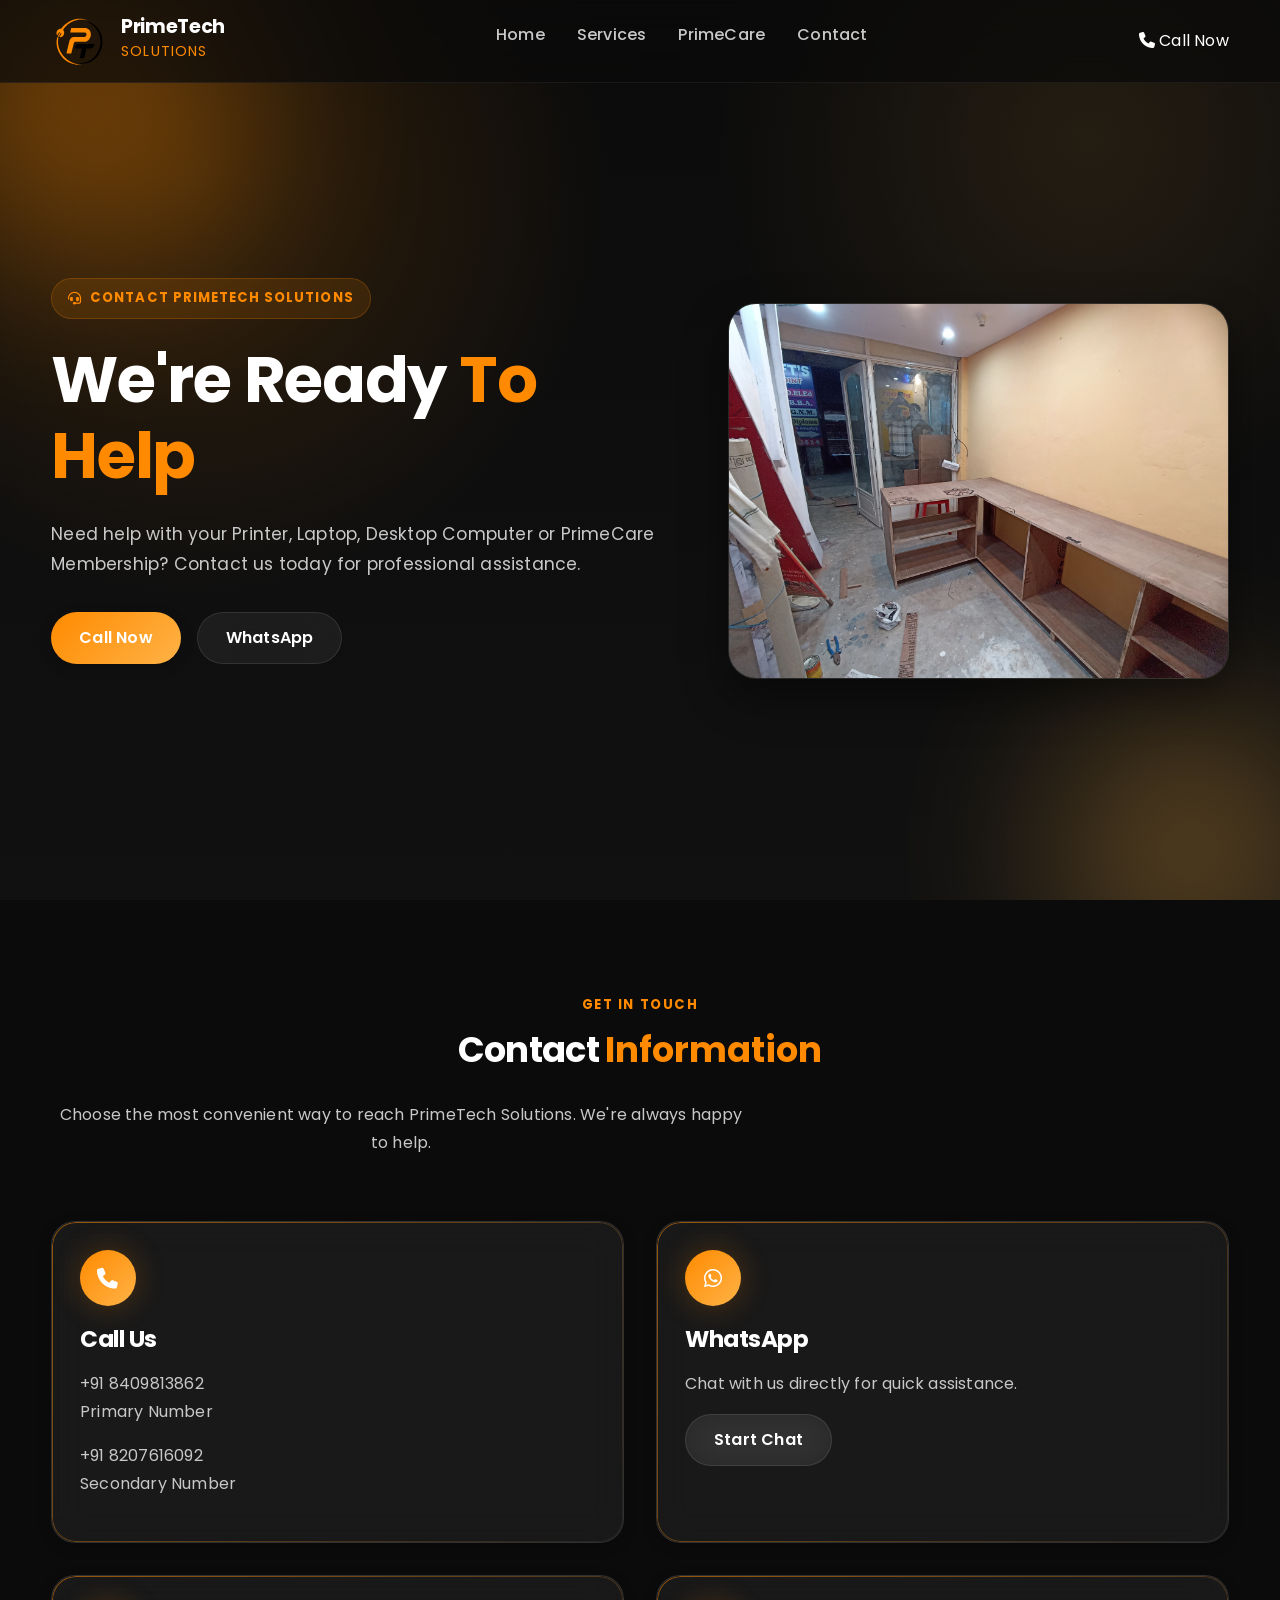
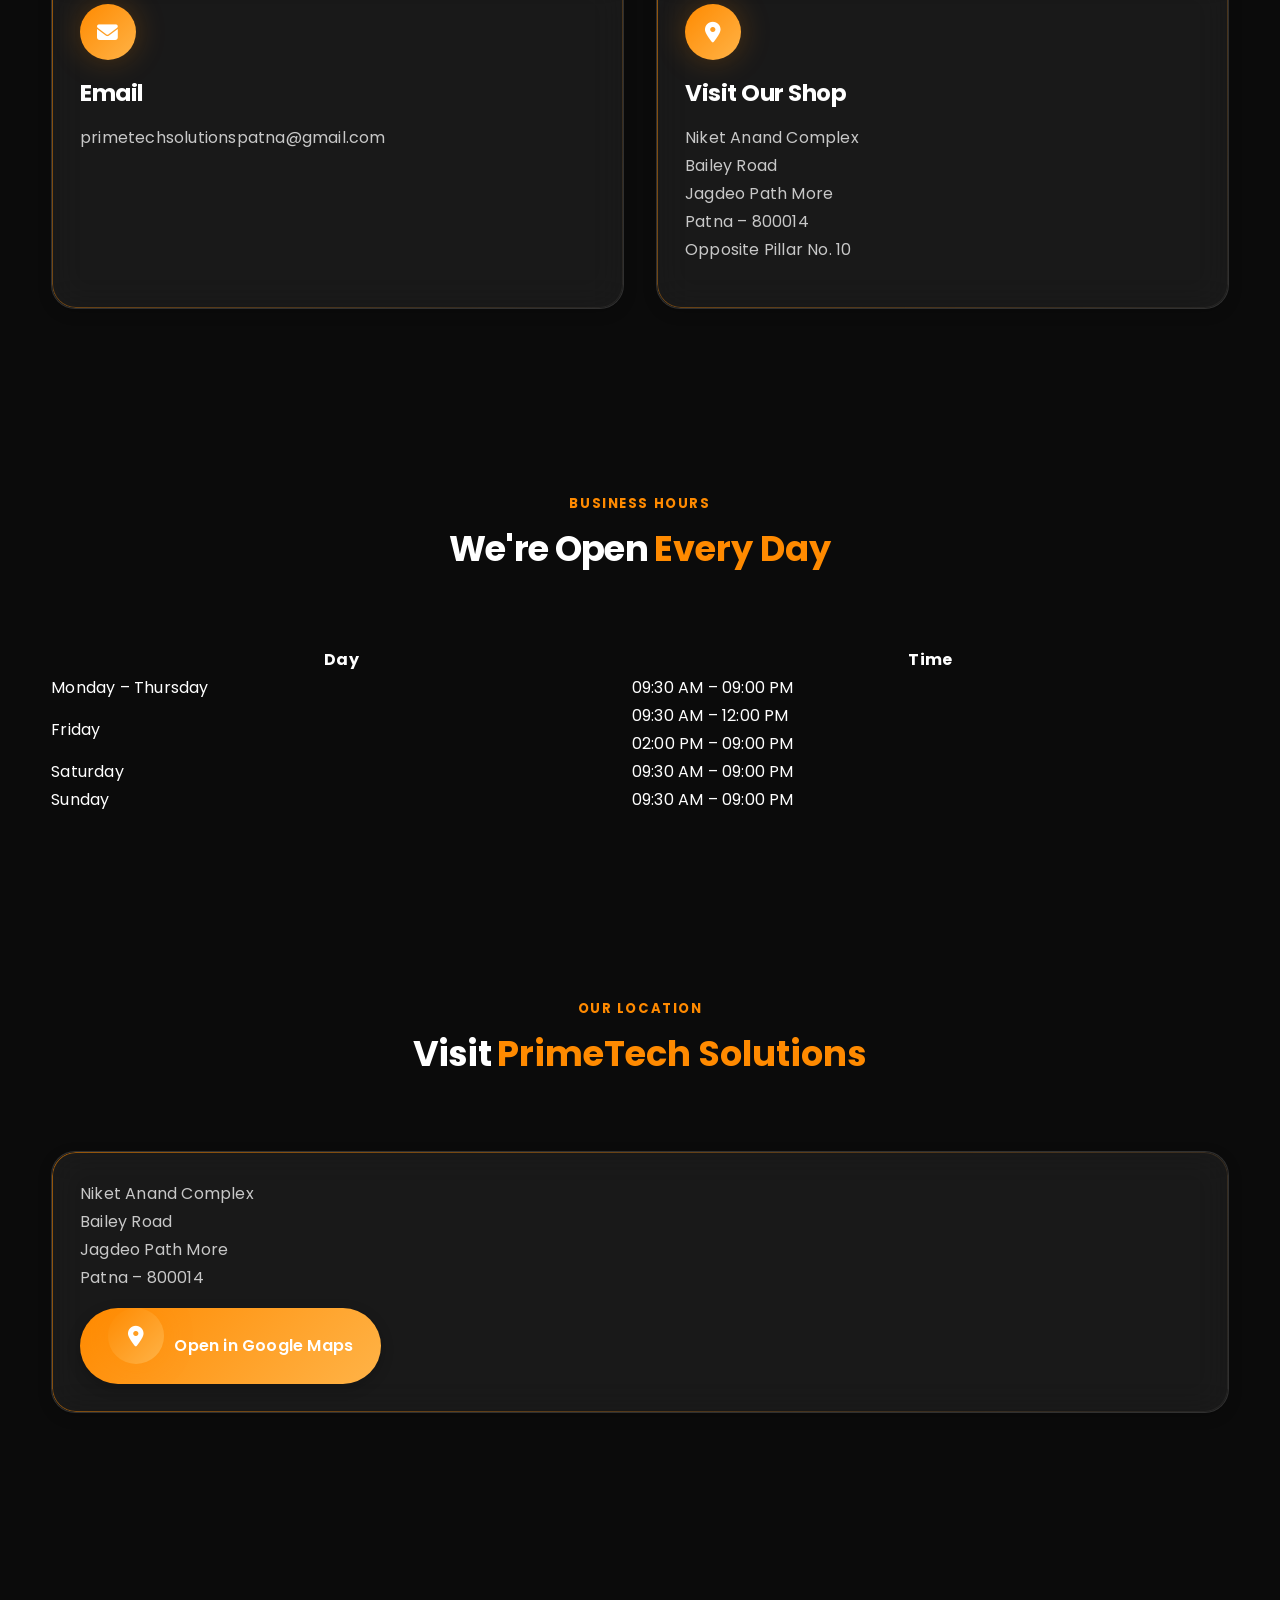
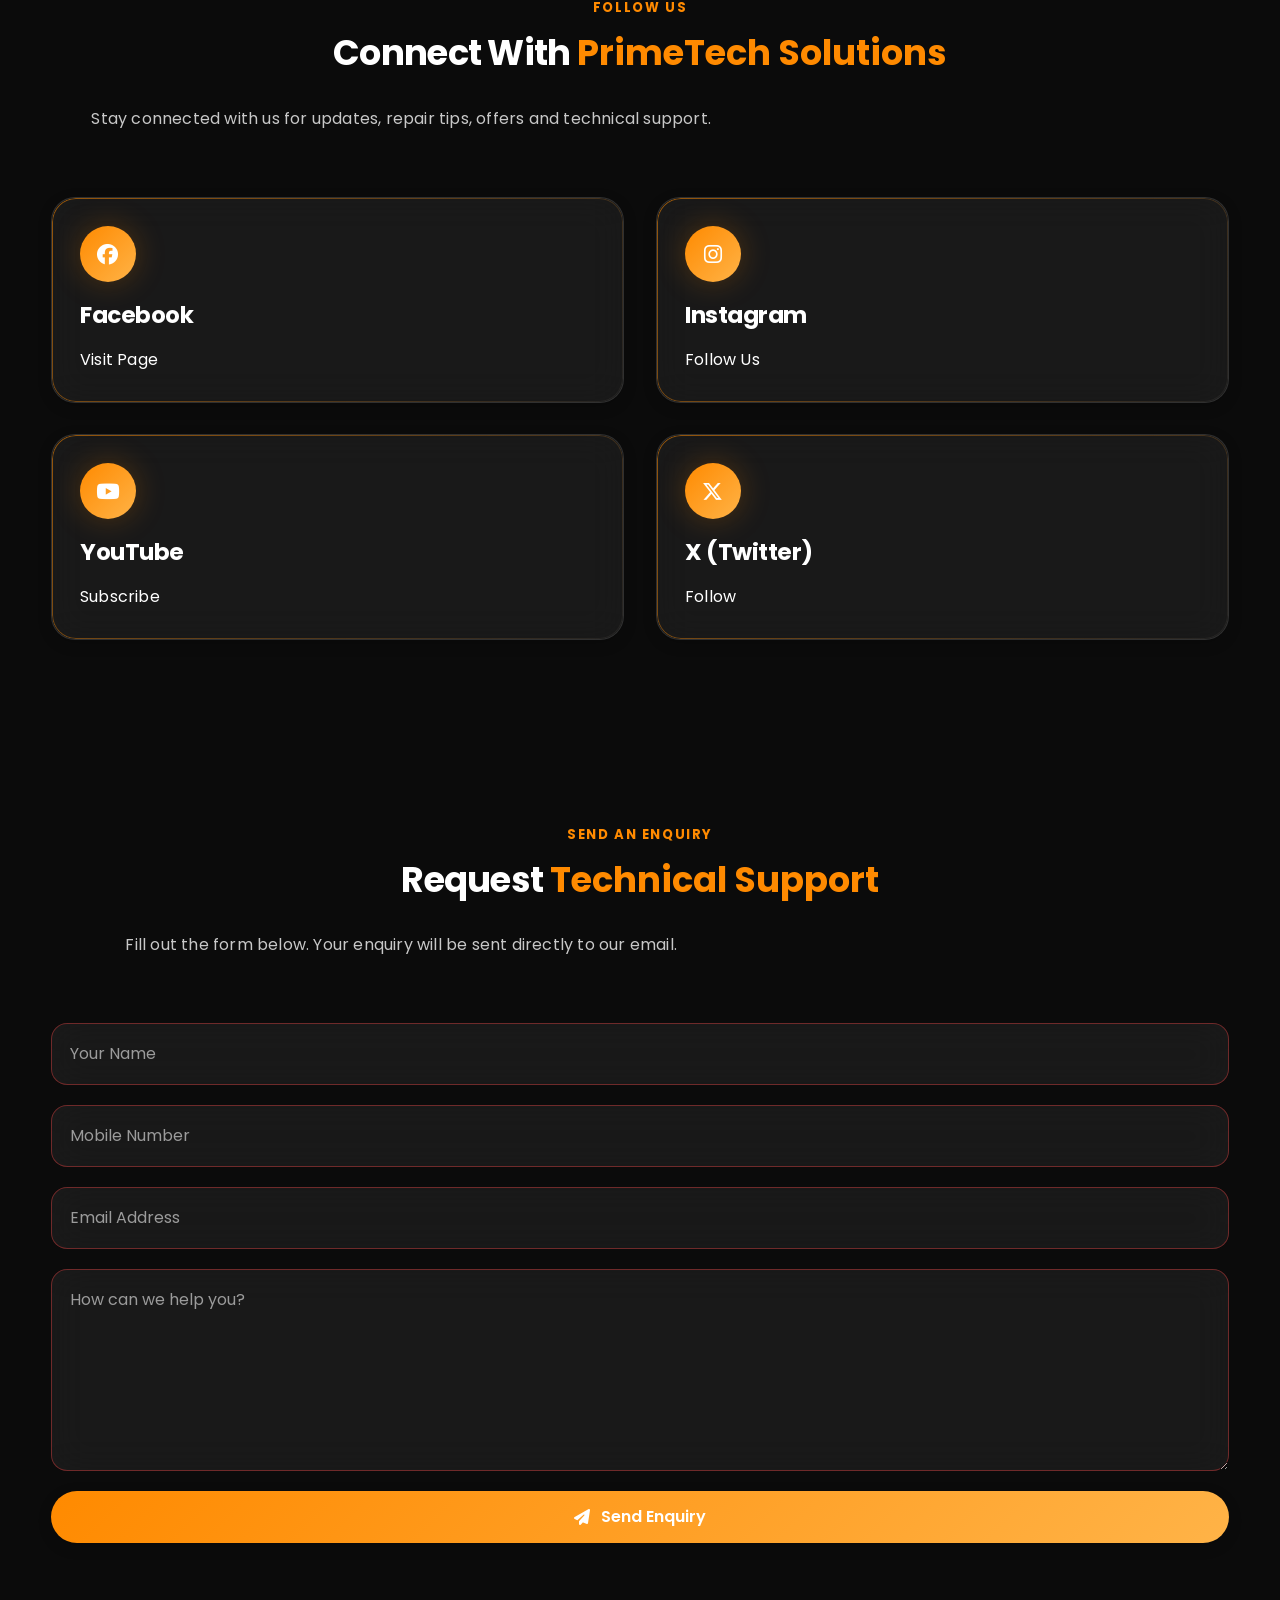
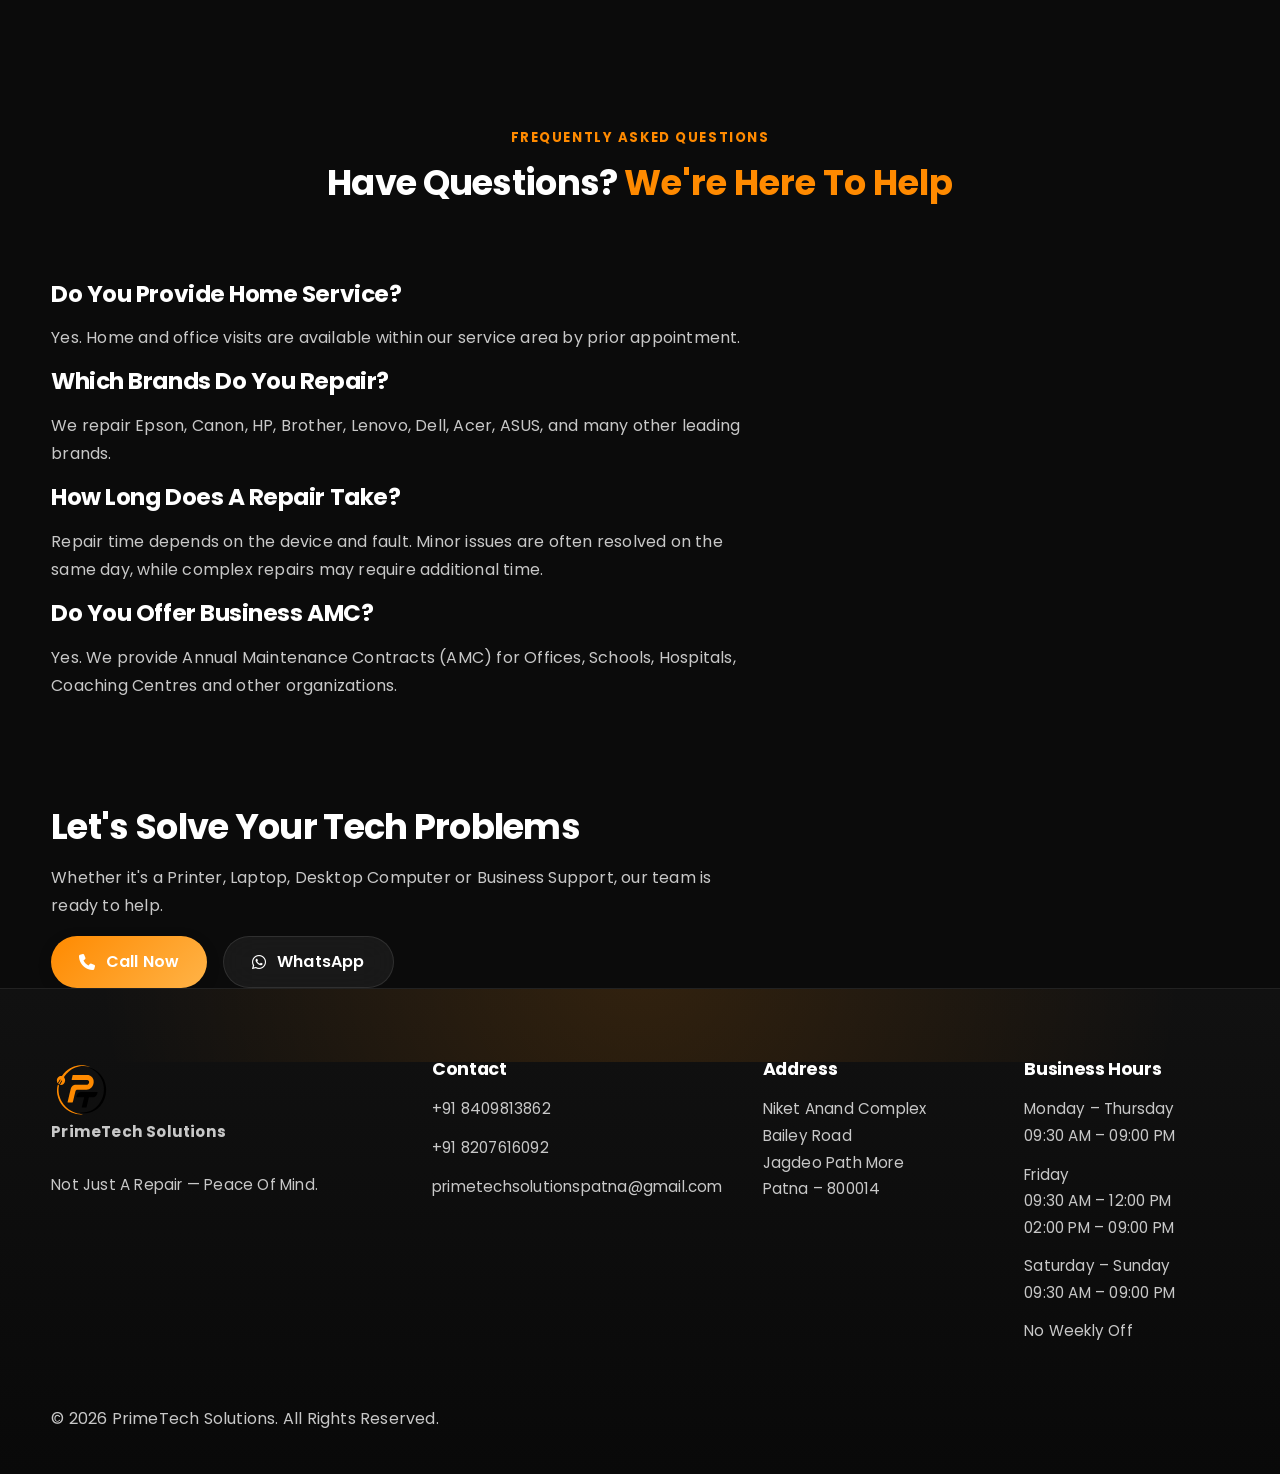
<file: contact.html>
<!DOCTYPE html>
<html lang="en">

<head>

    <!-- ==========================================================
         PRIME TECH SOLUTIONS
         Contact Page
         Version : 2.0 Production
    =========================================================== -->

    <meta charset="UTF-8">

    <meta http-equiv="X-UA-Compatible"
          content="IE=edge">

    <meta name="viewport"
          content="width=device-width, initial-scale=1.0">

    <meta name="format-detection"
          content="telephone=no">

    <meta name="theme-color"
          content="#FF8A00">

    <meta name="color-scheme"
          content="dark light">

    <!-- ================= SEO ================= -->

    <title>

        Contact PrimeTech Solutions | Printer, Laptop & Computer Support | Patna

    </title>

    <meta name="description"
          content="Contact PrimeTech Solutions for Printer Repair, Laptop Repair, Computer Repair, PrimeCare Protection and Business Support in Patna.">

    <meta name="keywords"
          content="Contact PrimeTech Solutions,
          Printer Repair Patna,
          Laptop Repair,
          Computer Repair,
          PrimeCare,
          Business AMC">

    <meta name="author"
          content="PrimeTech Solutions">

    <meta name="robots"
          content="index,follow,max-image-preview:large">

    <link rel="canonical"
          href="https://its-inzmamul.github.io/primetechsolutions/contact.html">

    <!-- ================= OPEN GRAPH ================= -->

    <meta property="og:type"
          content="website">

    <meta property="og:title"
          content="Contact PrimeTech Solutions">

    <meta property="og:description"
          content="Get professional Printer, Laptop and Computer support in Patna.">

    <meta property="og:image"
          content="assets/images/contact-banner.webp">

    <meta property="og:url"
          content="https://its-inzmamul.github.io/primetechsolutions/contact.html">

    <meta property="og:site_name"
          content="PrimeTech Solutions">

    <!-- ================= TWITTER ================= -->

    <meta name="twitter:card"
          content="summary_large_image">

    <meta name="twitter:title"
          content="PrimeTech Solutions Contact">

    <meta name="twitter:description"
          content="Contact us for professional technical support.">

    <meta name="twitter:image"
          content="assets/images/contact-banner.webp">

    <!-- ================= PWA ================= -->

    <link rel="manifest"
          href="site.webmanifest">

    <!-- ================= FAVICONS ================= -->

    <link rel="icon"
          href="assets/logo/favicon.ico"
          sizes="any">

    <link rel="icon"
          type="image/svg+xml"
          href="assets/logo/logo.svg">

    <link rel="icon"
          type="image/png"
          sizes="32x32"
          href="assets/logo/favicon-32x32.png">

    <link rel="icon"
          type="image/png"
          sizes="16x16"
          href="assets/logo/favicon-16x16.png">

    <link rel="apple-touch-icon"
          href="assets/logo/apple-touch-icon.png">

    <!-- ================= GOOGLE FONTS ================= -->

    <link rel="preconnect"
          href="https://fonts.googleapis.com">

    <link rel="preconnect"
          href="https://fonts.gstatic.com"
          crossorigin>

    <link href="https://fonts.googleapis.com/css2?family=Inter:wght@300;400;500;600;700;800&family=Poppins:wght@400;500;600;700;800&display=swap"
          rel="stylesheet">

    <!-- ================= FONT AWESOME ================= -->

    <link rel="stylesheet"
          href="https://cdnjs.cloudflare.com/ajax/libs/font-awesome/6.7.2/css/all.min.css">

    <!-- ================= CSS ================= -->

    <link rel="stylesheet" href="assets/css/reset.css">

    <link rel="stylesheet" href="assets/css/variables.css">

    <link rel="stylesheet" href="assets/css/typography.css">

    <link rel="stylesheet" href="assets/css/grid.css">

    <link rel="stylesheet" href="assets/css/utilities.css">

    <link rel="stylesheet" href="assets/css/navbar.css">

    <link rel="stylesheet" href="assets/css/buttons.css">

    <link rel="stylesheet" href="assets/css/cards.css">

    <link rel="stylesheet" href="assets/css/hero.css">

    <link rel="stylesheet" href="assets/css/forms.css">

    <link rel="stylesheet" href="assets/css/footer.css">

    <link rel="stylesheet" href="assets/css/animations.css">

    <link rel="stylesheet" href="assets/css/responsive.css">

    <link rel="stylesheet" href="assets/css/style.css">

    <!-- ================= JSON-LD ================= -->

    <script type="application/ld+json">

{
"@context":"https://schema.org",
"@type":"ContactPage",
"mainEntity":{
"@type":"ComputerStore",
"name":"PrimeTech Solutions",
"url":"https://its-inzmamul.github.io/PrimeTech-Solutions/",
"telephone":"+91 8409813862",
"email":"primetechsolutionspatna@gmail.com",
"address":{
"@type":"PostalAddress",
"streetAddress":"Niket Anand Complex, Bailey Road, Jagdeo Path More",
"addressLocality":"Patna",
"addressRegion":"Bihar",
"postalCode":"800014",
"addressCountry":"IN"
}
}
}

    </script>

</head>

<body>

<!-- ==========================================================
     HEADER
========================================================== -->

<header class="header" id="top">

    <nav class="navbar">

        <div class="container">

            <a href="index.html"
               class="logo">

                <img
                    src="assets/logo/logo.svg"
                    alt="PrimeTech Solutions Logo"
                    width="52"
                    height="52">

                <div class="logo-text">

                    <h2>PrimeTech</h2>

                    <span>Solutions</span>

                </div>

            </a>

            <ul class="nav-links">

                <li><a href="index.html">Home</a></li>

                <li><a href="services.html">Services</a></li>

                <li><a href="primecare.html">PrimeCare</a></li>

                <li>

                    <a href="contact.html"
                       class="active">

                        Contact

                    </a>

                </li>

            </ul>

            <div class="nav-actions">

                <a href="tel:+918409813862"
                   class="nav-call">

                    <i class="fa-solid fa-phone"></i>

                    Call Now

                </a>

                <button class="menu-btn">

                    <span></span>
                    <span></span>
                    <span></span>

                </button>

            </div>

        </div>

    </nav>

</header>

<!-- ==========================================================
     HERO
========================================================== -->

<section class="hero reveal">

    <div class="container hero-grid">

        <div class="hero-content">

            <span class="hero-tag">

                <i class="fa-solid fa-headset"></i>

                CONTACT PRIMETECH SOLUTIONS

            </span>

            <h1>

                We're Ready

                <span>

                    To Help

                </span>

            </h1>

            <p>

                Need help with your
                Printer,
                Laptop,
                Desktop Computer or
                PrimeCare Membership?

                Contact us today for
                professional assistance.

            </p>

            <div class="hero-buttons">

                <a href="tel:+918409813862"
                   class="btn-primary">

                    Call Now

                </a>

                <a href="https://wa.me/918409813862"
                   target="_blank"
                   rel="noopener noreferrer"
                   class="btn-secondary">

                    WhatsApp

                </a>

            </div>

        </div>

        <div class="hero-image">

            <img
                src="assets/images/contact-banner.webp"
                alt="Contact PrimeTech Solutions"
                loading="eager"
                fetchpriority="high"
                decoding="async">

        </div>

    </div>

</section>

<!-- ==========================================================
     CONTACT INFORMATION STARTS HERE
========================================================== -->
 <!-- ==========================================================
     CONTACT INFORMATION
========================================================== -->

<section class="section reveal"
         id="contact-info">

    <div class="container">

        <div class="section-title">

            <span>GET IN TOUCH</span>

            <h2>

                Contact

                <span>Information</span>

            </h2>

            <p>

                Choose the most convenient way
                to reach PrimeTech Solutions.
                We're always happy to help.

            </p>

        </div>

        <div class="contact-grid">

            <!-- Phone -->

            <div class="contact-card reveal">

                <i class="fa-solid fa-phone"></i>

                <h3>

                    Call Us

                </h3>

                <p>

                    <a href="tel:+918409813862">

                        +91 8409813862

                    </a>

                    <br>

                    Primary Number

                </p>

                <p>

                    <a href="tel:+918207616092">

                        +91 8207616092

                    </a>

                    <br>

                    Secondary Number

                </p>

            </div>

            <!-- WhatsApp -->

            <div class="contact-card reveal">

                <i class="fa-brands fa-whatsapp"></i>

                <h3>

                    WhatsApp

                </h3>

                <p>

                    Chat with us directly
                    for quick assistance.

                </p>

                <a href="https://wa.me/918409813862"
                   target="_blank"
                   rel="noopener noreferrer"
                   class="btn-secondary">

                    Start Chat

                </a>

            </div>

            <!-- Email -->

            <div class="contact-card reveal">

                <i class="fa-solid fa-envelope"></i>

                <h3>

                    Email

                </h3>

                <p>

                    <a href="mailto:primetechsolutionspatna@gmail.com">

                        primetechsolutionspatna@gmail.com

                    </a>

                </p>

            </div>

            <!-- Location -->

            <div class="contact-card reveal">

                <i class="fa-solid fa-location-dot"></i>

                <h3>

                    Visit Our Shop

                </h3>

                <p>

                    Niket Anand Complex

                    <br>

                    Bailey Road

                    <br>

                    Jagdeo Path More

                    <br>

                    Patna – 800014

                    <br>

                    Opposite Pillar No. 10

                </p>

            </div>

        </div>

    </div>

</section>

<!-- ==========================================================
     BUSINESS HOURS
========================================================== -->

<section class="section reveal"
         id="business-hours">

    <div class="container">

        <div class="section-title">

            <span>BUSINESS HOURS</span>

            <h2>

                We're Open

                <span>Every Day</span>

            </h2>

        </div>

        <table class="timing-table">

            <thead>

                <tr>

                    <th>

                        Day

                    </th>

                    <th>

                        Time

                    </th>

                </tr>

            </thead>

            <tbody>

                <tr>

                    <td>

                        Monday – Thursday

                    </td>

                    <td>

                        09:30 AM – 09:00 PM

                    </td>

                </tr>

                <tr>

                    <td>

                        Friday

                    </td>

                    <td>

                        09:30 AM – 12:00 PM

                        <br>

                        02:00 PM – 09:00 PM

                    </td>

                </tr>

                <tr>

                    <td>

                        Saturday

                    </td>

                    <td>

                        09:30 AM – 09:00 PM

                    </td>

                </tr>

                <tr>

                    <td>

                        Sunday

                    </td>

                    <td>

                        09:30 AM – 09:00 PM

                    </td>

                </tr>

            </tbody>

        </table>

    </div>

</section>

<!-- ==========================================================
     LOCATION
========================================================== -->

<section class="section reveal"
         id="location">

    <div class="container">

        <div class="section-title">

            <span>OUR LOCATION</span>

            <h2>

                Visit

                <span>PrimeTech Solutions</span>

            </h2>

        </div>

        <div class="contact-card">

            <p>

                Niket Anand Complex

                <br>

                Bailey Road

                <br>

                Jagdeo Path More

                <br>

                Patna – 800014

            </p>

            <a href="https://maps.app.goo.gl/QY1GPePMGwgzMt6R6"
               target="_blank"
               rel="noopener noreferrer"
               class="btn-primary">

                <i class="fa-solid fa-location-dot"></i>

                Open in Google Maps

            </a>

        </div>

    </div>

</section>

<!-- ==========================================================
     SOCIAL & CONTACT FORM STARTS HERE
========================================================== -->
 <!-- ==========================================================
     SOCIAL MEDIA
========================================================== -->

<section class="section reveal"
         id="social">

    <div class="container">

        <div class="section-title">

            <span>FOLLOW US</span>

            <h2>

                Connect With

                <span>PrimeTech Solutions</span>

            </h2>

            <p>

                Stay connected with us for
                updates, repair tips,
                offers and technical support.

            </p>

        </div>

        <div class="contact-grid">

            <div class="contact-card reveal">

                <i class="fa-brands fa-facebook"></i>

                <h3>

                    Facebook

                </h3>

                <a href="https://www.facebook.com/share/1BaxpNfNb5/"
                   target="_blank"
                   rel="noopener noreferrer">

                    Visit Page

                </a>

            </div>

            <div class="contact-card reveal">

                <i class="fa-brands fa-instagram"></i>

                <h3>

                    Instagram

                </h3>

                <a href="https://www.instagram.com/primetechsolutionspatna"
                   target="_blank"
                   rel="noopener noreferrer">

                    Follow Us

                </a>

            </div>

            <div class="contact-card reveal">

                <i class="fa-brands fa-youtube"></i>

                <h3>

                    YouTube

                </h3>

                <a href="https://youtube.com/@primetechsolutionspatna"
                   target="_blank"
                   rel="noopener noreferrer">

                    Subscribe

                </a>

            </div>

            <div class="contact-card reveal">

                <i class="fa-brands fa-x-twitter"></i>

                <h3>

                    X (Twitter)

                </h3>

                <a href="https://x.com/its_injamamul"
                   target="_blank"
                   rel="noopener noreferrer">

                    Follow

                </a>

            </div>

        </div>

    </div>

</section>

<!-- ==========================================================
     CONTACT FORM
========================================================== -->

<section class="section reveal"
         id="enquiry">

    <div class="container">

        <div class="section-title">

            <span>SEND AN ENQUIRY</span>

            <h2>

                Request

                <span>Technical Support</span>

            </h2>

            <p>

                Fill out the form below.
                Your enquiry will be sent
                directly to our email.

            </p>

        </div>

        <form class="contact-form"

              action="https://formsubmit.co/primetechsolutionspatna@gmail.com"

              method="POST">

            <!-- FormSubmit Settings -->

            <input type="hidden"
                   name="_subject"
                   value="New Website Enquiry - PrimeTech Solutions">

            <input type="hidden"
                   name="_captcha"
                   value="false">

            <input type="hidden"
                   name="_template"
                   value="table">

            <input type="hidden"
                   name="_next"
                   value="https://its-inzmamul.github.io/PrimeTech-Solutions/contact.html?success=true">

            <!-- Honeypot -->

            <input type="text"
                   name="_honey"
                   style="display:none">

            <!-- User Inputs -->

            <input
                type="text"
                name="Name"
                placeholder="Your Name"
                required>

            <input
                type="tel"
                name="Mobile"
                placeholder="Mobile Number"
                required>

            <input
                type="email"
                name="Email"
                placeholder="Email Address"
                required>

            <textarea
                name="Message"
                rows="6"
                placeholder="How can we help you?"
                required></textarea>

            <button
                type="submit"
                class="btn-primary">

                <i class="fa-solid fa-paper-plane"></i>

                Send Enquiry

            </button>

        </form>

    </div>

</section>

<!-- ==========================================================
     FAQ & CTA STARTS HERE
========================================================== -->

 <!-- ==========================================================
     FREQUENTLY ASKED QUESTIONS
========================================================== -->

<section class="section reveal"
         id="faq">

    <div class="container">

        <div class="section-title">

            <span>FREQUENTLY ASKED QUESTIONS</span>

            <h2>

                Have Questions?

                <span>We're Here To Help</span>

            </h2>

        </div>

        <div class="faq-list">

            <div class="faq-item">

                <h3>

                    Do You Provide Home Service?

                </h3>

                <p>

                    Yes. Home and office visits
                    are available within our
                    service area by prior
                    appointment.

                </p>

            </div>

            <div class="faq-item">

                <h3>

                    Which Brands Do You Repair?

                </h3>

                <p>

                    We repair Epson,
                    Canon,
                    HP,
                    Brother,
                    Lenovo,
                    Dell,
                    Acer,
                    ASUS,
                    and many other
                    leading brands.

                </p>

            </div>

            <div class="faq-item">

                <h3>

                    How Long Does A Repair Take?

                </h3>

                <p>

                    Repair time depends on
                    the device and fault.
                    Minor issues are often
                    resolved on the same day,
                    while complex repairs
                    may require additional time.

                </p>

            </div>

            <div class="faq-item">

                <h3>

                    Do You Offer Business AMC?

                </h3>

                <p>

                    Yes.
                    We provide Annual Maintenance
                    Contracts (AMC) for
                    Offices,
                    Schools,
                    Hospitals,
                    Coaching Centres and
                    other organizations.

                </p>

            </div>

        </div>

    </div>

</section>

<!-- ==========================================================
     FINAL CTA
========================================================== -->

<section class="cta reveal">

    <div class="container">

        <h2>

            Let's Solve Your Tech Problems

        </h2>

        <p>

            Whether it's a Printer,
            Laptop,
            Desktop Computer or
            Business Support,
            our team is ready to help.

        </p>

        <div class="cta-buttons">

            <a href="tel:+918409813862"
               class="btn-primary">

                <i class="fa-solid fa-phone"></i>

                Call Now

            </a>

            <a href="https://wa.me/918409813862"
               target="_blank"
               rel="noopener noreferrer"
               class="btn-secondary">

                <i class="fa-brands fa-whatsapp"></i>

                WhatsApp

            </a>

        </div>

    </div>

</section>

<!-- ==========================================================
     FOOTER STARTS HERE
========================================================== -->
 <!-- ==========================================================
     FOOTER
========================================================== -->

<footer id="contact">

    <div class="container">

        <div class="footer-grid">

            <!-- Company -->

            <div class="footer-about">

                <img
                    src="assets/logo/logo.svg"
                    alt="PrimeTech Solutions Logo"
                    width="60"
                    height="60">

                <p>

                    <strong>PrimeTech Solutions</strong>

                    <br><br>

                    Not Just A Repair —
                    Peace Of Mind.

                </p>

            </div>

            <!-- Contact -->

            <div class="footer-contact">

                <h3>

                    Contact

                </h3>

                <p>

                    <a href="tel:+918409813862">

                        +91 8409813862

                    </a>

                </p>

                <p>

                    <a href="tel:+918207616092">

                        +91 8207616092

                    </a>

                </p>

                <p>

                    <a href="mailto:primetechsolutionspatna@gmail.com">

                        primetechsolutionspatna@gmail.com

                    </a>

                </p>

            </div>

            <!-- Address -->

            <div class="footer-address">

                <h3>

                    Address

                </h3>

                <p>

                    Niket Anand Complex

                    <br>

                    Bailey Road

                    <br>

                    Jagdeo Path More

                    <br>

                    Patna – 800014

                </p>

            </div>

            <!-- Business Hours -->

            <div class="footer-hours">

                <h3>

                    Business Hours

                </h3>

                <p>

                    Monday – Thursday

                    <br>

                    09:30 AM – 09:00 PM

                </p>

                <p>

                    Friday

                    <br>

                    09:30 AM – 12:00 PM

                    <br>

                    02:00 PM – 09:00 PM

                </p>

                <p>

                    Saturday – Sunday

                    <br>

                    09:30 AM – 09:00 PM

                </p>

                <p>

                    No Weekly Off

                </p>

            </div>

        </div>

        <div class="copyright">

            <p>

                © 2026 PrimeTech Solutions. All Rights Reserved.

            </p>

        </div>

    </div>

</footer>

<!-- ==========================================================
     JAVASCRIPT
========================================================== -->

<script defer src="assets/js/utils.js"></script>

<script defer src="assets/js/navbar.js"></script>

<script defer src="assets/js/animations.js"></script>

<script defer src="assets/js/gallery.js"></script>

<script defer src="assets/js/counter.js"></script>

<script defer src="assets/js/contact.js"></script>

<script defer src="assets/js/theme.js"></script>

<script defer src="assets/js/main.js"></script>

</body>

</html>
</file>
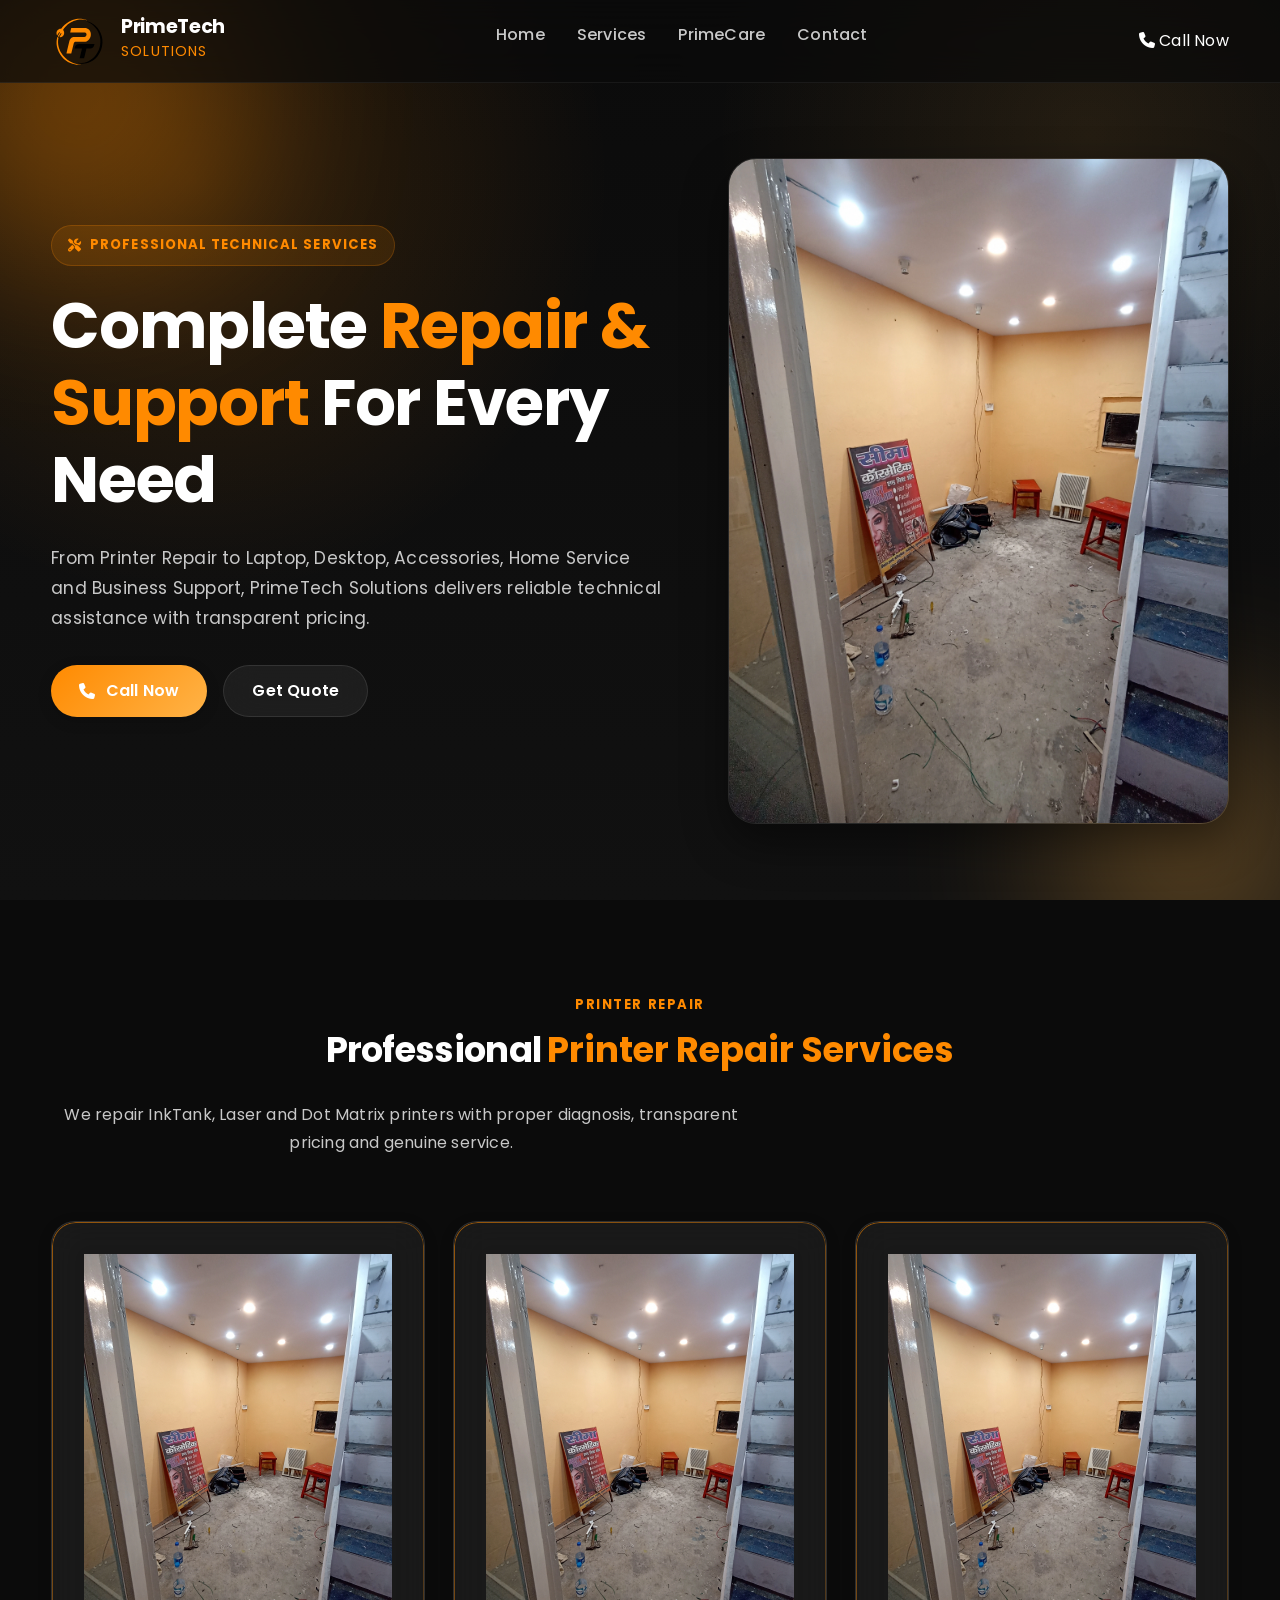
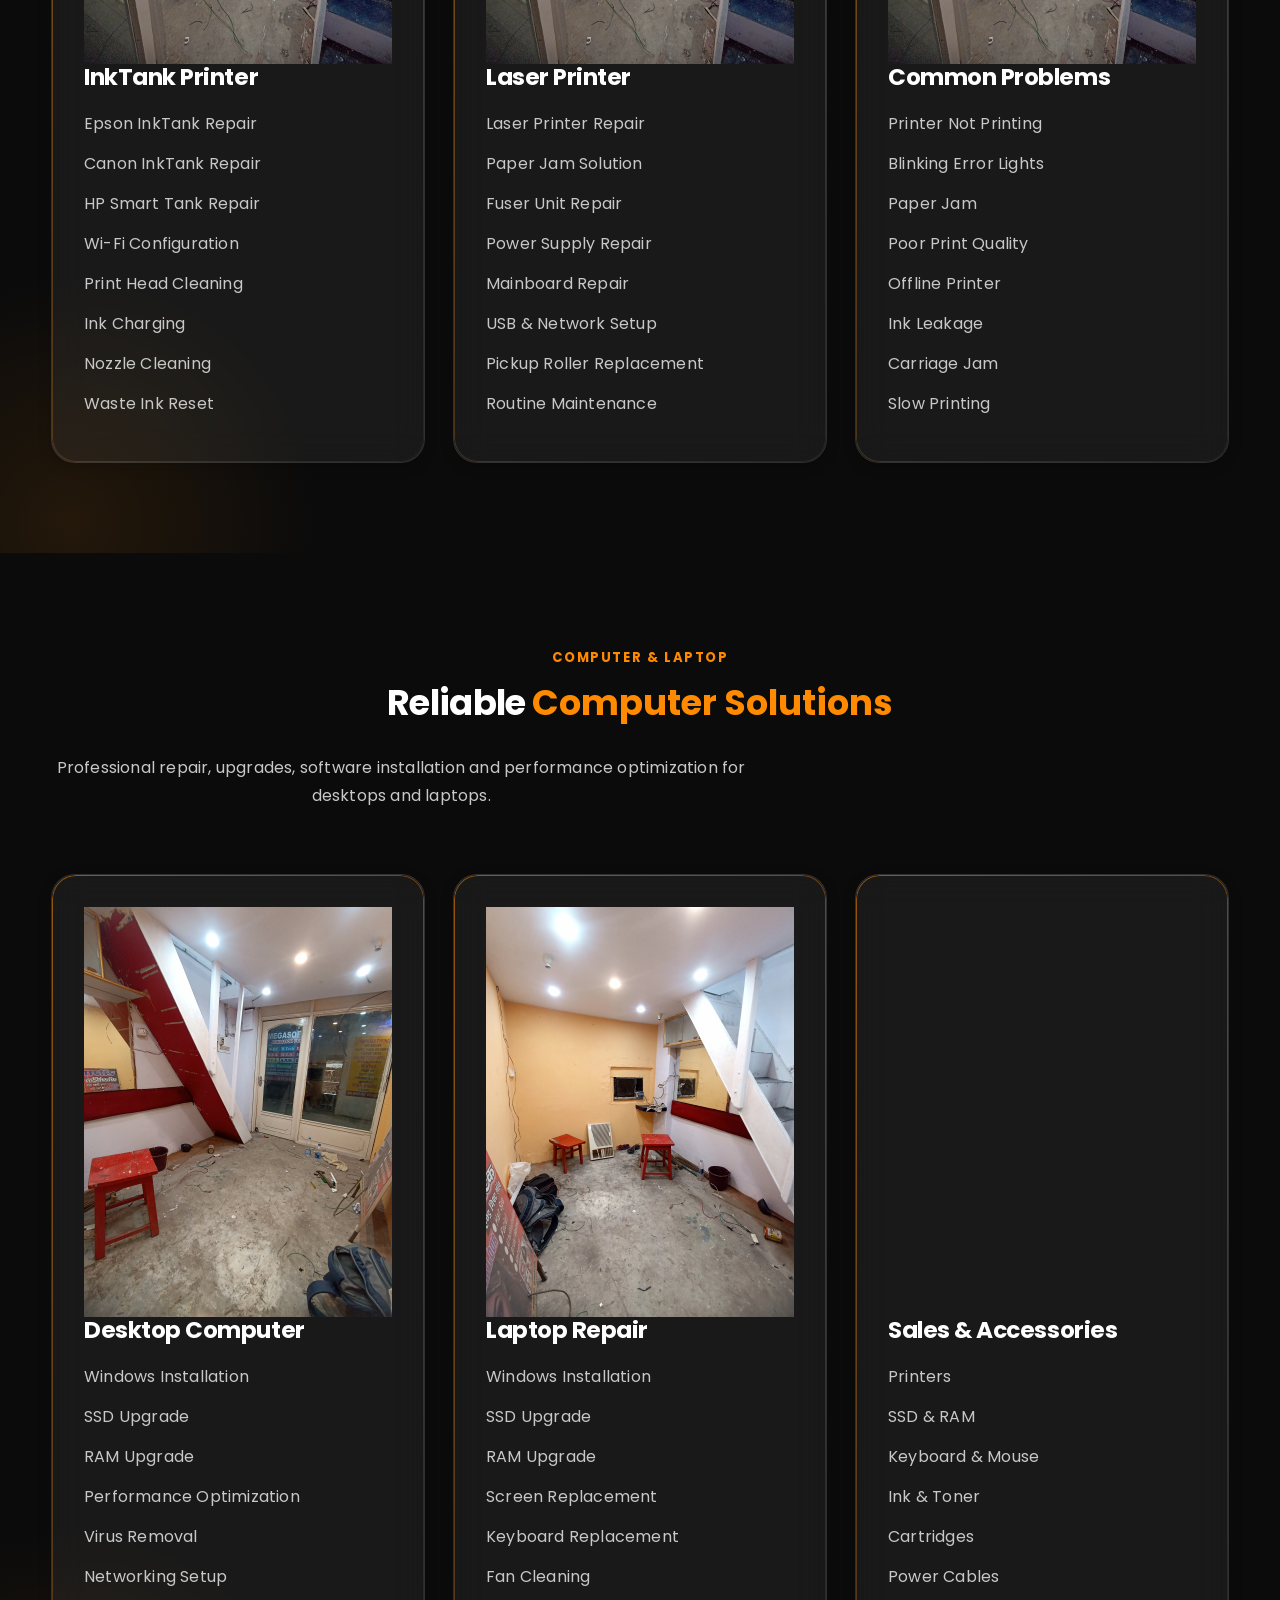
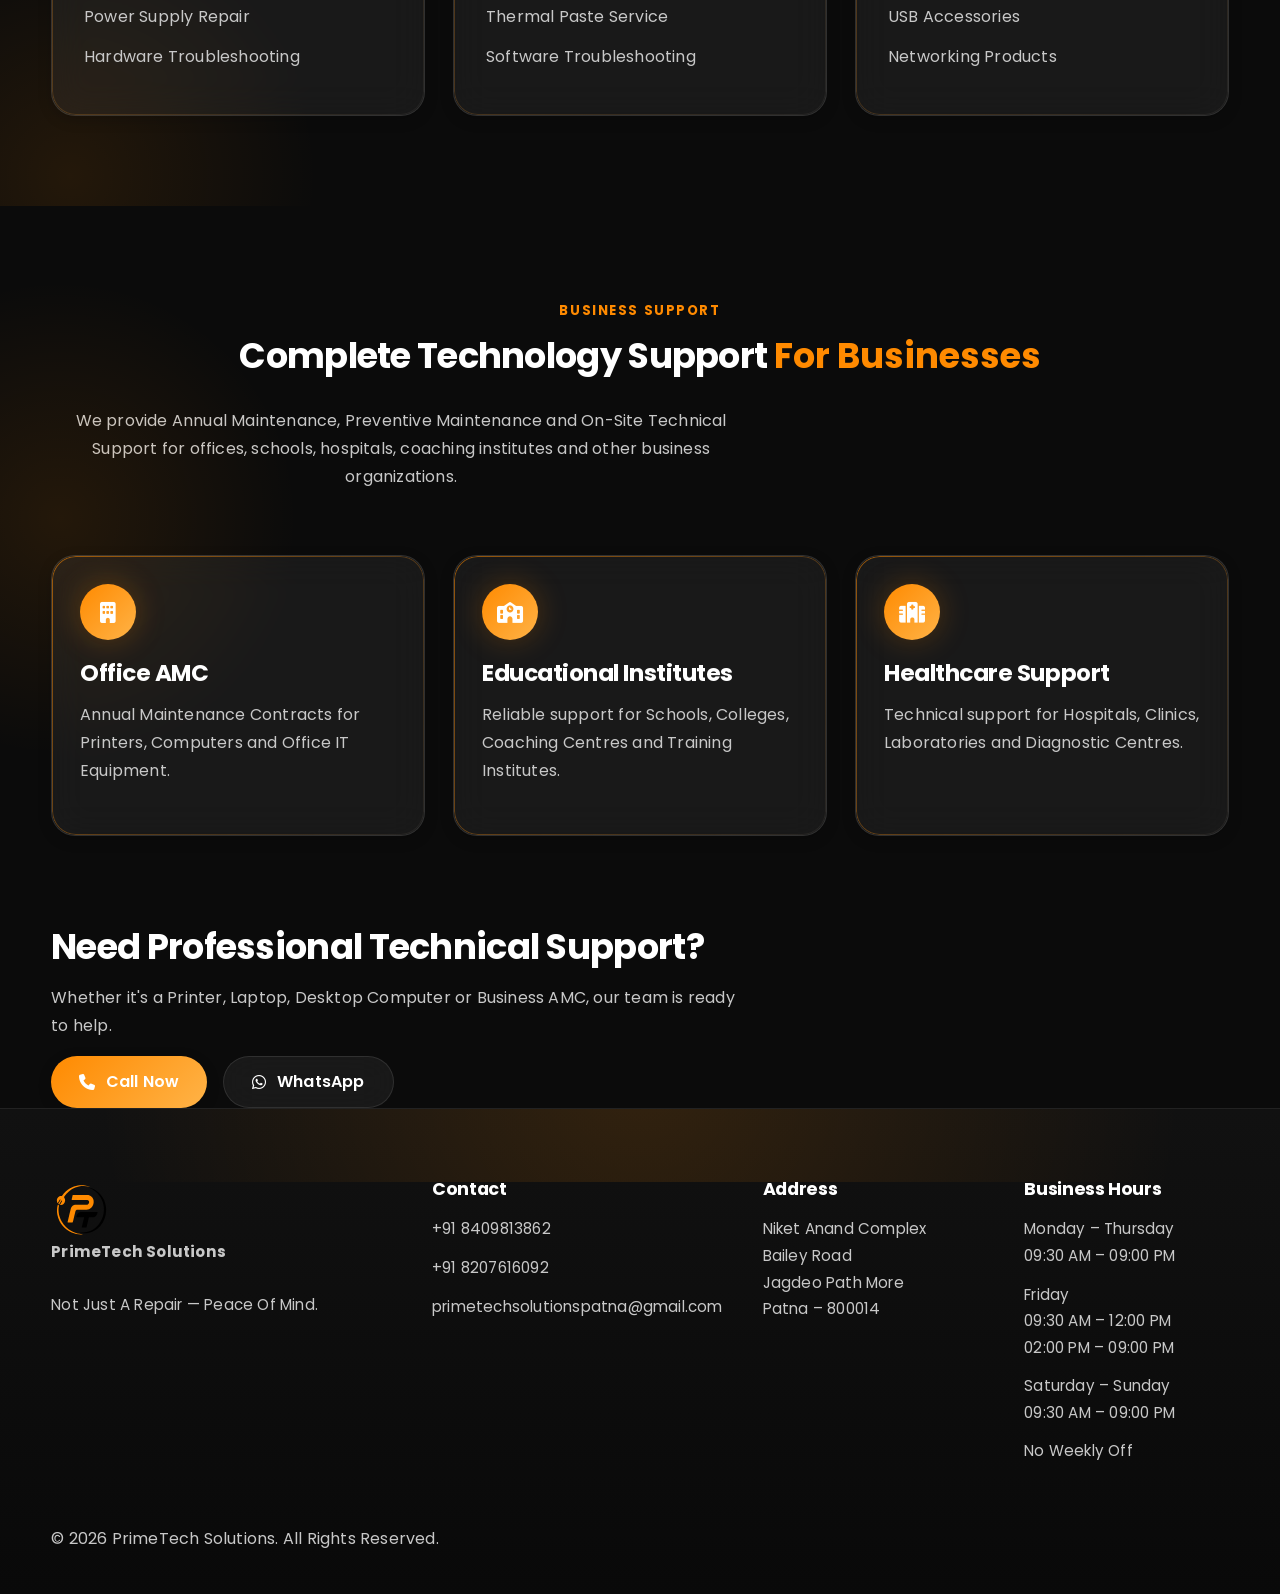
<file: services.html>
<!DOCTYPE html>
<html lang="en">
<head>

    <!-- ==========================================================
         PRIME TECH SOLUTIONS
         Services Page
         Version : 2.0 Production
    =========================================================== -->

    <meta charset="UTF-8">

    <meta http-equiv="X-UA-Compatible"
          content="IE=edge">

    <meta name="viewport"
          content="width=device-width, initial-scale=1.0">

    <meta name="format-detection"
          content="telephone=no">

    <meta name="theme-color"
          content="#FF8A00">

    <meta name="color-scheme"
          content="dark light">

    <!-- ==========================================================
                            PRIMARY SEO
    =========================================================== -->

    <title>

        Services | PrimeTech Solutions | Printer, Laptop & Computer Repair | Patna

    </title>

    <meta name="description"
          content="Explore professional Printer, Laptop & Computer Repair, Sales, Accessories, Home Service and Business AMC solutions offered by PrimeTech Solutions, Patna.">

    <meta name="keywords"
          content="Printer Repair Patna,
                   Laptop Repair Patna,
                   Computer Repair Patna,
                   Printer Service,
                   Laptop Service,
                   Business AMC,
                   Computer Accessories,
                   PrimeTech Solutions">

    <meta name="author"
          content="PrimeTech Solutions">

    <meta name="robots"
          content="index,follow,max-image-preview:large">

    <meta name="googlebot"
          content="index,follow">

    <link rel="canonical"
          href="https://its-inzmamul.github.io/primetechsolutions/services.html">

    <!-- ==========================================================
                           OPEN GRAPH
    =========================================================== -->

    <meta property="og:type"
          content="website">

    <meta property="og:site_name"
          content="PrimeTech Solutions">

    <meta property="og:title"
          content="Our Professional Services">

    <meta property="og:description"
          content="Printer, Laptop & Computer Repair, Sales, Accessories and Business Support in Patna.">

    <meta property="og:image"
          content="assets/images/printer-repair.webp">

    <meta property="og:url"
          content="https://its-inzmamul.github.io/primetechsolutions/services.html">

    <meta property="og:locale"
          content="en_IN">

    <!-- ==========================================================
                             TWITTER
    =========================================================== -->

    <meta name="twitter:card"
          content="summary_large_image">

    <meta name="twitter:title"
          content="PrimeTech Solutions Services">

    <meta name="twitter:description"
          content="Professional Repair & Technical Services in Patna.">

    <meta name="twitter:image"
          content="assets/images/printer-repair.webp">

    <!-- ==========================================================
                              PWA
    =========================================================== -->

    <link rel="manifest"
          href="site.webmanifest">

    <!-- ==========================================================
                             FAVICONS
    =========================================================== -->

    <link rel="icon"
          href="assets/logo/favicon.ico"
          sizes="any">

    <link rel="icon"
          type="image/svg+xml"
          href="assets/logo/logo.svg">

    <link rel="icon"
          type="image/png"
          sizes="32x32"
          href="assets/logo/favicon-32x32.png">

    <link rel="icon"
          type="image/png"
          sizes="16x16"
          href="assets/logo/favicon-16x16.png">

    <link rel="apple-touch-icon"
          href="assets/logo/apple-touch-icon.png">

    <!-- ==========================================================
                         GOOGLE FONTS
    =========================================================== -->

    <link rel="preconnect"
          href="https://fonts.googleapis.com">

    <link rel="preconnect"
          href="https://fonts.gstatic.com"
          crossorigin>

    <link href="https://fonts.googleapis.com/css2?family=Inter:wght@300;400;500;600;700;800&family=Poppins:wght@400;500;600;700;800&display=swap"
          rel="stylesheet">

    <!-- ==========================================================
                        FONT AWESOME
    =========================================================== -->

    <link rel="stylesheet"
          href="https://cdnjs.cloudflare.com/ajax/libs/font-awesome/6.7.2/css/all.min.css">

    <!-- ==========================================================
                              CSS
    =========================================================== -->

    <link rel="stylesheet" href="assets/css/reset.css">

    <link rel="stylesheet" href="assets/css/variables.css">

    <link rel="stylesheet" href="assets/css/typography.css">

    <link rel="stylesheet" href="assets/css/grid.css">

    <link rel="stylesheet" href="assets/css/utilities.css">

    <link rel="stylesheet" href="assets/css/navbar.css">

    <link rel="stylesheet" href="assets/css/buttons.css">

    <link rel="stylesheet" href="assets/css/cards.css">

    <link rel="stylesheet" href="assets/css/hero.css">

    <link rel="stylesheet" href="assets/css/services.css">

    <link rel="stylesheet" href="assets/css/forms.css">

    <link rel="stylesheet" href="assets/css/footer.css">

    <link rel="stylesheet" href="assets/css/animations.css">

    <link rel="stylesheet" href="assets/css/responsive.css">

    <link rel="stylesheet" href="assets/css/style.css">

    <!-- ==========================================================
                      JSON-LD SERVICE PAGE
    =========================================================== -->

    <script type="application/ld+json">
{
"@context":"https://schema.org",
"@type":"Service",
"provider":{
"@type":"ComputerStore",
"name":"PrimeTech Solutions",
"url":"https://its-inzmamul.github.io/PrimeTech-Solutions/"
},
"serviceType":"Printer, Laptop & Computer Repair",
"areaServed":"Patna, Bihar",
"description":"Professional Printer, Laptop and Computer Repair, Sales, Accessories and Business Support."
}
    </script>

</head>

  <body>

<!-- ==========================================================
     HEADER
========================================================== -->

<header class="header" id="top">

    <nav class="navbar">

        <div class="container">

            <!-- Logo -->

            <a href="index.html"
               class="logo"
               aria-label="PrimeTech Solutions">

                <img
                    src="assets/logo/logo.svg"
                    alt="PrimeTech Solutions Logo"
                    width="52"
                    height="52">

                <div class="logo-text">

                    <h2>PrimeTech</h2>

                    <span>Solutions</span>

                </div>

            </a>

            <!-- Navigation -->

            <ul class="nav-links">

                <li>

                    <a href="index.html">

                        Home

                    </a>

                </li>

                <li>

                    <a href="services.html"
                       class="active">

                        Services

                    </a>

                </li>

                <li>

                    <a href="primecare.html">

                        PrimeCare

                    </a>

                </li>

                <li>

                    <a href="contact.html">

                        Contact

                    </a>

                </li>

            </ul>

            <!-- Right Actions -->

            <div class="nav-actions">

                <a href="tel:+918409813862"
                   class="nav-call">

                    <i class="fa-solid fa-phone"></i>

                    Call Now

                </a>

                <button
                    class="menu-btn"
                    aria-label="Open Navigation"
                    aria-expanded="false"
                    aria-controls="mobileMenu">

                    <span></span>
                    <span></span>
                    <span></span>

                </button>

            </div>

        </div>

    </nav>

</header>

<!-- ==========================================================
     PAGE HERO
========================================================== -->

<section class="hero reveal">

    <div class="container hero-grid">

        <!-- Left -->

        <div class="hero-content">

            <span class="hero-tag">

                <i class="fa-solid fa-screwdriver-wrench"></i>

                PROFESSIONAL TECHNICAL SERVICES

            </span>

            <h1>

                Complete

                <span>

                    Repair & Support

                </span>

                For Every Need

            </h1>

            <p>

                From Printer Repair to Laptop,
                Desktop, Accessories,
                Home Service and Business Support,
                PrimeTech Solutions delivers
                reliable technical assistance with
                transparent pricing.

            </p>

            <div class="hero-buttons">

                <a href="tel:+918409813862"
                   class="btn-primary">

                    <i class="fa-solid fa-phone"></i>

                    Call Now

                </a>

                <a href="contact.html"
                   class="btn-secondary">

                    Get Quote

                </a>

            </div>

        </div>

        <!-- Right -->

        <div class="hero-image">

            <img
                src="assets/images/printer-repair.webp"
                alt="Printer Repair Service"
                loading="eager"
                fetchpriority="high"
                decoding="async">

        </div>

    </div>

</section>

<!-- ==========================================================
     SERVICES STARTS HERE
========================================================== -->

    <!-- ==========================================================
     PRINTER REPAIR
========================================================== -->

<section class="services section reveal"
         id="printer-service">

    <div class="container">

        <div class="section-title">

            <span>PRINTER REPAIR</span>

            <h2>

                Professional

                <span>Printer Repair Services</span>

            </h2>

            <p>

                We repair InkTank, Laser and Dot Matrix
                printers with proper diagnosis,
                transparent pricing and genuine service.

            </p>

        </div>

        <div class="services-grid">

            <div class="service-card reveal">

                <img
                    src="assets/images/printer-repair.webp"
                    alt="Printer Repair"
                    loading="lazy"
                    decoding="async">

                <h3>

                    InkTank Printer

                </h3>

                <ul>

                    <li>Epson InkTank Repair</li>

                    <li>Canon InkTank Repair</li>

                    <li>HP Smart Tank Repair</li>

                    <li>Wi-Fi Configuration</li>

                    <li>Print Head Cleaning</li>

                    <li>Ink Charging</li>

                    <li>Nozzle Cleaning</li>

                    <li>Waste Ink Reset</li>

                </ul>

            </div>

            <div class="service-card reveal">

                <img
                    src="assets/images/printer-repair.webp"
                    alt="Laser Printer Repair"
                    loading="lazy"
                    decoding="async">

                <h3>

                    Laser Printer

                </h3>

                <ul>

                    <li>Laser Printer Repair</li>

                    <li>Paper Jam Solution</li>

                    <li>Fuser Unit Repair</li>

                    <li>Power Supply Repair</li>

                    <li>Mainboard Repair</li>

                    <li>USB & Network Setup</li>

                    <li>Pickup Roller Replacement</li>

                    <li>Routine Maintenance</li>

                </ul>

            </div>

            <div class="service-card reveal">

                <img
                    src="assets/images/printer-repair.webp"
                    alt="Common Printer Problems"
                    loading="lazy"
                    decoding="async">

                <h3>

                    Common Problems

                </h3>

                <ul>

                    <li>Printer Not Printing</li>

                    <li>Blinking Error Lights</li>

                    <li>Paper Jam</li>

                    <li>Poor Print Quality</li>

                    <li>Offline Printer</li>

                    <li>Ink Leakage</li>

                    <li>Carriage Jam</li>

                    <li>Slow Printing</li>

                </ul>

            </div>

        </div>

    </div>

</section>

    <!-- ==========================================================
     COMPUTER & LAPTOP SERVICES
========================================================== -->

<section class="services section reveal"
         id="computer-services">

    <div class="container">

        <div class="section-title">

            <span>COMPUTER & LAPTOP</span>

            <h2>

                Reliable

                <span>Computer Solutions</span>

            </h2>

            <p>

                Professional repair, upgrades,
                software installation and
                performance optimization
                for desktops and laptops.

            </p>

        </div>

        <div class="services-grid">

            <!-- Desktop -->

            <div class="service-card reveal">

                <img
                    src="assets/images/computer-repair.webp"
                    alt="Desktop Computer Repair"
                    loading="lazy"
                    decoding="async">

                <h3>

                    Desktop Computer

                </h3>

                <ul>

                    <li>Windows Installation</li>

                    <li>SSD Upgrade</li>

                    <li>RAM Upgrade</li>

                    <li>Performance Optimization</li>

                    <li>Virus Removal</li>

                    <li>Networking Setup</li>

                    <li>Power Supply Repair</li>

                    <li>Hardware Troubleshooting</li>

                </ul>

            </div>

            <!-- Laptop -->

            <div class="service-card reveal">

                <img
                    src="assets/images/laptop-repair.webp"
                    alt="Laptop Repair"
                    loading="lazy"
                    decoding="async">

                <h3>

                    Laptop Repair

                </h3>

                <ul>

                    <li>Windows Installation</li>

                    <li>SSD Upgrade</li>

                    <li>RAM Upgrade</li>

                    <li>Screen Replacement</li>

                    <li>Keyboard Replacement</li>

                    <li>Fan Cleaning</li>

                    <li>Thermal Paste Service</li>

                    <li>Software Troubleshooting</li>

                </ul>

            </div>

            <!-- Sales -->

            <div class="service-card reveal">

                <img
                    src="assets/images/business-support.webp"
                    alt="Computer Accessories"
                    loading="lazy"
                    decoding="async">

                <h3>

                    Sales & Accessories

                </h3>

                <ul>

                    <li>Printers</li>

                    <li>SSD & RAM</li>

                    <li>Keyboard & Mouse</li>

                    <li>Ink & Toner</li>

                    <li>Cartridges</li>

                    <li>Power Cables</li>

                    <li>USB Accessories</li>

                    <li>Networking Products</li>

                </ul>

            </div>

        </div>

    </div>

</section>

    <!-- ==========================================================
     BUSINESS SUPPORT
========================================================== -->

<section class="business section reveal"
         id="business-support">

    <div class="container">

        <div class="section-title">

            <span>BUSINESS SUPPORT</span>

            <h2>

                Complete Technology Support

                <span>For Businesses</span>

            </h2>

            <p>

                We provide Annual Maintenance,
                Preventive Maintenance and
                On-Site Technical Support for
                offices, schools, hospitals,
                coaching institutes and other
                business organizations.

            </p>

        </div>

        <div class="business-grid">

            <div class="business-box reveal">

                <i class="fa-solid fa-building"></i>

                <h3>

                    Office AMC

                </h3>

                <p>

                    Annual Maintenance Contracts
                    for Printers, Computers and
                    Office IT Equipment.

                </p>

            </div>

            <div class="business-box reveal">

                <i class="fa-solid fa-school"></i>

                <h3>

                    Educational Institutes

                </h3>

                <p>

                    Reliable support for
                    Schools,
                    Colleges,
                    Coaching Centres
                    and Training Institutes.

                </p>

            </div>

            <div class="business-box reveal">

                <i class="fa-solid fa-hospital"></i>

                <h3>

                    Healthcare Support

                </h3>

                <p>

                    Technical support for
                    Hospitals,
                    Clinics,
                    Laboratories and
                    Diagnostic Centres.

                </p>

            </div>

        </div>

    </div>

</section>

<!-- ==========================================================
     CALL TO ACTION
========================================================== -->

<section class="cta reveal">

    <div class="container">

        <h2>

            Need Professional Technical Support?

        </h2>

        <p>

            Whether it's a Printer,
            Laptop,
            Desktop Computer or
            Business AMC,
            our team is ready to help.

        </p>

        <div class="cta-buttons">

            <a href="tel:+918409813862"
               class="btn-primary">

                <i class="fa-solid fa-phone"></i>

                Call Now

            </a>

            <a href="https://wa.me/918409813862"
               target="_blank"
               class="btn-secondary">

                <i class="fa-brands fa-whatsapp"></i>

                WhatsApp

            </a>

        </div>

    </div>

</section>

    <!-- ==========================================================
     FOOTER
========================================================== -->

<footer id="contact">

    <div class="container">

        <div class="footer-grid">

            <!-- Company -->

            <div class="footer-about">

                <img
                    src="assets/logo/logo.svg"
                    alt="PrimeTech Solutions Logo"
                    width="60"
                    height="60">

                <p>

                    <strong>PrimeTech Solutions</strong>

                    <br><br>

                    Not Just A Repair —
                    Peace Of Mind.

                </p>

            </div>

            <!-- Contact -->

            <div class="footer-contact">

                <h3>

                    Contact

                </h3>

                <p>

                    <a href="tel:+918409813862">

                        +91 8409813862

                    </a>

                </p>

                <p>

                    <a href="tel:+918207616092">

                        +91 8207616092

                    </a>

                </p>

                <p>

                    <a href="mailto:primetechsolutionspatna@gmail.com">

                        primetechsolutionspatna@gmail.com

                    </a>

                </p>

            </div>

            <!-- Address -->

            <div class="footer-address">

                <h3>

                    Address

                </h3>

                <p>

                    Niket Anand Complex

                    <br>

                    Bailey Road

                    <br>

                    Jagdeo Path More

                    <br>

                    Patna – 800014

                </p>

            </div>

            <!-- Business Hours -->

            <div class="footer-hours">

                <h3>

                    Business Hours

                </h3>

                <p>

                    Monday – Thursday

                    <br>

                    09:30 AM – 09:00 PM

                </p>

                <p>

                    Friday

                    <br>

                    09:30 AM – 12:00 PM

                    <br>

                    02:00 PM – 09:00 PM

                </p>

                <p>

                    Saturday – Sunday

                    <br>

                    09:30 AM – 09:00 PM

                </p>

                <p>

                    No Weekly Off

                </p>

            </div>

        </div>

        <div class="copyright">

            <p>

                © 2026 PrimeTech Solutions. All Rights Reserved.

            </p>

        </div>

    </div>

</footer>

<!-- ==========================================================
     JAVASCRIPT
========================================================== -->

<script defer src="assets/js/utils.js"></script>

<script defer src="assets/js/navbar.js"></script>

<script defer src="assets/js/animations.js"></script>

<script defer src="assets/js/gallery.js"></script>

<script defer src="assets/js/counter.js"></script>

<script defer src="assets/js/contact.js"></script>

<script defer src="assets/js/theme.js"></script>

<script defer src="assets/js/main.js"></script>

</body>

</html>
</file>
<file: assets/css/variables.css>
/* ==========================================================
   PrimeTech Solutions
   variables.css
   Design System v1.0
   ========================================================== */

:root{

  /* Brand Colors */
  --color-primary:#ff8a00;
  --color-primary-dark:#d96f00;
  --color-accent:#ffb347;

  --bg:#0b0b0b;
  --bg-secondary:#121212;
  --bg-card:rgba(255,255,255,.05);
  --bg-card-hover:rgba(255,255,255,.08);

  --text:#ffffff;
  --text-muted:#c8c8c8;
  --text-light:#9b9b9b;

  --border:rgba(255,255,255,.08);

  --success:#22c55e;
  --danger:#ef4444;
  --warning:#f59e0b;

  /* Glass */
  --glass-bg:rgba(255,255,255,.06);
  --glass-border:rgba(255,255,255,.10);
  --glass-blur:18px;

  /* Gradients */
  --gradient-primary:linear-gradient(135deg,#ff8a00,#ffb347);
  --gradient-dark:linear-gradient(180deg,#111,#090909);

  /* Shadows */
  --shadow-sm:0 4px 14px rgba(0,0,0,.18);
  --shadow-md:0 12px 28px rgba(0,0,0,.30);
  --shadow-lg:0 18px 45px rgba(0,0,0,.45);
  --shadow-glow:0 0 30px rgba(255,138,0,.25);

  /* Radius */
  --radius-sm:10px;
  --radius-md:16px;
  --radius-lg:24px;
  --radius-xl:32px;
  --radius-pill:999px;

  /* Typography */
  --font-heading:"Poppins",sans-serif;
  --font-body:"Inter","Poppins",sans-serif;

  --fs-xs:.80rem;
  --fs-sm:.92rem;
  --fs-base:1rem;
  --fs-lg:1.125rem;
  --fs-xl:1.5rem;
  --fs-2xl:2.2rem;
  --fs-3xl:3.2rem;
  --fs-hero:clamp(2.4rem,5vw,4.8rem);

  /* Layout */
  --container:1180px;
  --section-space:100px;
  --navbar-height:82px;

  /* Spacing */
  --space-1:.25rem;
  --space-2:.5rem;
  --space-3:.75rem;
  --space-4:1rem;
  --space-5:1.5rem;
  --space-6:2rem;
  --space-7:3rem;
  --space-8:4rem;

  /* Transition */
  --transition-fast:.2s ease;
  --transition:.35s ease;
  --transition-slow:.6s ease;

  /* Z-index */
  --z-navbar:1000;
  --z-overlay:1050;
  --z-modal:1100;

  /* Buttons */
  --btn-height:52px;
  --btn-padding:0 28px;

  /* Cards */
  --card-padding:28px;
  --card-gap:28px;
}

/* Dark mode prepared for future */
[data-theme="light"]{
  --bg:#ffffff;
  --bg-secondary:#f5f5f5;
  --bg-card:#ffffff;
  --text:#111111;
  --text-muted:#555555;
  --border:rgba(0,0,0,.08);
}

/* Utility tokens */
:root{
  --blur-large:70px;
  --hero-image-radius:28px;
  --icon-size:56px;
}
</file>
<file: assets/css/typography.css>
/* ==========================================================
   PrimeTech Solutions
   typography.css
   Typography System v1.0
   ========================================================== */

/* =========================
   Base Typography
========================= */

body{
    font-family:var(--font-body);
    font-size:var(--fs-base);
    color:var(--text);
    line-height:1.75;
    letter-spacing:.2px;
}

/* =========================
   Headings
========================= */

h1,h2,h3,h4,h5,h6{
    font-family:var(--font-heading);
    color:var(--text);
    font-weight:700;
    line-height:1.2;
    letter-spacing:-0.02em;
    margin-bottom:1rem;
}

h1{
    font-size:var(--fs-hero);
}

h2{
    font-size:var(--fs-2xl);
}

h3{
    font-size:1.45rem;
}

h4{
    font-size:1.2rem;
}

h5{
    font-size:1rem;
}

h6{
    font-size:.9rem;
    text-transform:uppercase;
    letter-spacing:.08em;
}

/* =========================
   Paragraph
========================= */

p{
    color:var(--text-muted);
    margin-bottom:1rem;
    max-width:70ch;
}

/* =========================
   Links
========================= */

a{
    transition:var(--transition);
}

a:hover{
    color:var(--color-primary);
}

/* =========================
   Section Titles
========================= */

.section-title{
    text-align:center;
    margin-bottom:4rem;
}

.section-title span{
    display:inline-block;
    color:var(--color-primary);
    text-transform:uppercase;
    letter-spacing:.12em;
    font-size:.82rem;
    font-weight:700;
    margin-bottom:12px;
}

.section-title h2{
    margin-bottom:18px;
}

.section-title h2 span{
    color:var(--color-primary);
    text-transform:none;
    letter-spacing:normal;
    font-size:inherit;
}

/* =========================
   Hero
========================= */

.hero h1{
    margin-bottom:1.25rem;
}

.hero p{
    font-size:1.08rem;
}

/* =========================
   Lists
========================= */

ul li{
    color:var(--text-muted);
    margin-bottom:.8rem;
}

ol{
    padding-left:1.4rem;
}

ol li{
    margin-bottom:.8rem;
}

/* =========================
   Small Text
========================= */

small{
    color:var(--text-light);
    font-size:.82rem;
}

/* =========================
   Blockquote
========================= */

blockquote{
    border-left:4px solid var(--color-primary);
    padding-left:1.2rem;
    color:var(--text-muted);
    margin:2rem 0;
    font-style:italic;
}

/* =========================
   Utility Classes
========================= */

.text-center{
    text-align:center;
}

.text-left{
    text-align:left;
}

.text-right{
    text-align:right;
}

.text-primary{
    color:var(--color-primary);
}

.text-muted{
    color:var(--text-muted);
}

.uppercase{
    text-transform:uppercase;
}

.fw-400{
    font-weight:400;
}

.fw-500{
    font-weight:500;
}

.fw-600{
    font-weight:600;
}

.fw-700{
    font-weight:700;
}

.fw-800{
    font-weight:800;
}

/* =========================
   Responsive Typography
========================= */

@media (max-width:992px){

    h1{
        font-size:clamp(2.3rem,8vw,3.8rem);
    }

    h2{
        font-size:2rem;
    }

    h3{
        font-size:1.3rem;
    }

    p{
        max-width:100%;
    }
}

@media (max-width:576px){

    h1{
        font-size:2.2rem;
    }

    h2{
        font-size:1.7rem;
    }

    .section-title{
        margin-bottom:3rem;
    }
}
</file>
<file: assets/css/grid.css>
/* ==========================================================
   PrimeTech Solutions
   grid.css
   Grid & Layout System v1.0
   ========================================================== */

/* ---------- Containers ---------- */

.container{
    width:min(var(--container),92%);
    margin-inline:auto;
}

.container-sm{
    width:min(900px,92%);
    margin-inline:auto;
}

.container-lg{
    width:min(1320px,94%);
    margin-inline:auto;
}

/* ---------- Generic Section ---------- */

.section{
    padding:var(--section-space) 0;
}

/* ---------- Auto Grid ---------- */

.auto-grid{
    display:grid;
    grid-template-columns:repeat(auto-fit,minmax(280px,1fr));
    gap:var(--card-gap);
}

/* ---------- Reusable Layouts ---------- */

.hero-grid,
.about-grid,
.expert-grid{
    display:grid;
    grid-template-columns:1.1fr .9fr;
    gap:4rem;
    align-items:center;
}

.services-grid,
.primecare-grid,
.business-grid,
.stats-grid{
    display:grid;
    grid-template-columns:repeat(3,1fr);
    gap:var(--card-gap);
}

.gallery-grid{
    display:grid;
    grid-template-columns:repeat(4,1fr);
    gap:1.5rem;
}

.footer-grid{
    display:grid;
    grid-template-columns:2fr 1fr 1.3fr 1.2fr;
    gap:2rem;
}

.contact-grid{
    display:grid;
    grid-template-columns:repeat(2,1fr);
    gap:2rem;
}

.cta-buttons,
.hero-buttons{
    display:flex;
    flex-wrap:wrap;
    gap:1rem;
}

/* ---------- Alignment ---------- */

.place-center{
    display:grid;
    place-items:center;
}

.stack{
    display:flex;
    flex-direction:column;
    gap:1rem;
}

/* ---------- Responsive ---------- */

@media (max-width:992px){

    .hero-grid,
    .about-grid,
    .expert-grid,
    .footer-grid,
    .contact-grid{
        grid-template-columns:1fr;
    }

    .services-grid,
    .primecare-grid,
    .business-grid{
        grid-template-columns:repeat(2,1fr);
    }

    .gallery-grid{
        grid-template-columns:repeat(2,1fr);
    }
}

@media (max-width:576px){

    .section{
        padding:70px 0;
    }

    .services-grid,
    .primecare-grid,
    .business-grid,
    .stats-grid,
    .gallery-grid{
        grid-template-columns:1fr;
    }

    .cta-buttons,
    .hero-buttons{
        flex-direction:column;
    }
}
</file>
<file: assets/css/utilities.css>
/* ==========================================================
   PrimeTech Solutions
   utilities.css
   Utility Classes v1.0
   ========================================================== */

/* Display */
.d-none{display:none!important;}
.d-block{display:block!important;}
.flex{display:flex!important;}
.grid{display:grid!important;}
.inline-flex{display:inline-flex!important;}

/* Flex */
.items-center{align-items:center!important;}
.items-start{align-items:flex-start!important;}
.items-end{align-items:flex-end!important;}
.justify-center{justify-content:center!important;}
.justify-between{justify-content:space-between!important;}
.justify-end{justify-content:flex-end!important;}
.flex-wrap{flex-wrap:wrap!important;}
.flex-column{flex-direction:column!important;}

/* Grid */
.grid-2{display:grid;grid-template-columns:repeat(2,1fr);gap:2rem;}
.grid-3{display:grid;grid-template-columns:repeat(3,1fr);gap:2rem;}
.grid-4{display:grid;grid-template-columns:repeat(4,1fr);gap:2rem;}

/* Gap */
.gap-1{gap:.5rem;}
.gap-2{gap:1rem;}
.gap-3{gap:1.5rem;}
.gap-4{gap:2rem;}

/* Width */
.w-100{width:100%;}
.h-100{height:100%;}

/* Margin */
.mt-1{margin-top:.5rem;}
.mt-2{margin-top:1rem;}
.mt-3{margin-top:2rem;}
.mt-4{margin-top:3rem;}

.mb-1{margin-bottom:.5rem;}
.mb-2{margin-bottom:1rem;}
.mb-3{margin-bottom:2rem;}
.mb-4{margin-bottom:3rem;}

.mx-auto{margin-inline:auto;}

/* Padding */
.p-1{padding:.5rem;}
.p-2{padding:1rem;}
.p-3{padding:2rem;}
.p-4{padding:3rem;}

/* Radius */
.rounded-sm{border-radius:var(--radius-sm);}
.rounded{border-radius:var(--radius-md);}
.rounded-lg{border-radius:var(--radius-lg);}
.rounded-pill{border-radius:999px;}

/* Shadows */
.shadow-sm{box-shadow:var(--shadow-sm);}
.shadow-md{box-shadow:var(--shadow-md);}
.shadow-lg{box-shadow:var(--shadow-lg);}
.shadow-glow{box-shadow:var(--shadow-glow);}

/* Glass */
.glass{
    background:var(--glass-bg);
    border:1px solid var(--glass-border);
    backdrop-filter:blur(var(--glass-blur));
}

/* Backgrounds */
.bg-primary{background:var(--gradient-primary);color:#fff;}
.bg-dark{background:var(--bg-secondary);}
.bg-card{background:var(--bg-card);}

/* Text */
.text-center{text-align:center;}
.text-left{text-align:left;}
.text-right{text-align:right;}
.text-primary{color:var(--color-primary);}
.text-muted{color:var(--text-muted);}

/* Position */
.relative{position:relative;}
.absolute{position:absolute;}

/* Overflow */
.overflow-hidden{overflow:hidden;}

/* Responsive */
@media(max-width:992px){
  .grid-4{grid-template-columns:repeat(2,1fr);}
  .grid-3{grid-template-columns:repeat(2,1fr);}
}
@media(max-width:576px){
  .grid-2,.grid-3,.grid-4{grid-template-columns:1fr;}
}
</file>
<file: assets/css/navbar.css>
/* ==========================================================
   PrimeTech Solutions
   navbar.css
   Premium Navigation v1.0
   ========================================================== */

header{
    position:fixed;
    top:0;
    left:0;
    width:100%;
    z-index:var(--z-navbar);
    transition:var(--transition);
}

.navbar{
    min-height:var(--navbar-height);
    backdrop-filter:blur(18px);
    background:rgba(11,11,11,.72);
    border-bottom:1px solid rgba(255,255,255,.06);
}

.navbar.scrolled{
    background:rgba(8,8,8,.92);
    box-shadow:0 10px 30px rgba(0,0,0,.25);
}

.navbar .container{
    display:flex;
    align-items:center;
    justify-content:space-between;
    min-height:var(--navbar-height);
    gap:2rem;
}

.logo{
    display:flex;
    align-items:center;
    gap:14px;
    flex-shrink:0;
}

.logo img{
    width:56px;
    height:56px;
    object-fit:contain;
}

.logo h2{
    margin:0;
    font-size:1.2rem;
    color:#fff;
    line-height:1;
}

.logo span{
    color:var(--color-primary);
    font-size:.88rem;
    letter-spacing:.08em;
    text-transform:uppercase;
}

.nav-links{
    display:flex;
    align-items:center;
    gap:2rem;
}

.nav-links a{
    position:relative;
    color:var(--text-muted);
    font-weight:500;
    padding:.35rem 0;
}

.nav-links a::after{
    content:"";
    position:absolute;
    left:0;
    bottom:-6px;
    width:0;
    height:2px;
    background:var(--gradient-primary);
    transition:var(--transition);
    border-radius:99px;
}

.nav-links a:hover,
.nav-links a.active{
    color:#fff;
}

.nav-links a:hover::after,
.nav-links a.active::after{
    width:100%;
}

.menu-btn{
    display:none;
    width:46px;
    height:46px;
    border:1px solid var(--glass-border);
    border-radius:var(--radius-md);
    background:var(--glass-bg);
    cursor:pointer;
    align-items:center;
    justify-content:center;
    flex-direction:column;
    gap:5px;
}

.menu-btn span{
    width:22px;
    height:2px;
    background:#fff;
    transition:var(--transition);
    border-radius:99px;
}

.menu-btn.active span:nth-child(1){
    transform:translateY(7px) rotate(45deg);
}
.menu-btn.active span:nth-child(2){
    opacity:0;
}
.menu-btn.active span:nth-child(3){
    transform:translateY(-7px) rotate(-45deg);
}

/* Mobile */

@media(max-width:992px){

    .menu-btn{
        display:flex;
    }

   .nav-actions{
        display:flex;
        align-items:center;
        gap:12px;
   }

    .nav-actions .nav-call{
        display:none;
    }

    .nav-links{
        position:fixed;
        top:var(--navbar-height);
        right:-100%;
        width:min(320px,88vw);
        height:calc(100vh - var(--navbar-height));
        background:rgba(10,10,10,.96);
        backdrop-filter:blur(20px);
        border-left:1px solid var(--glass-border);
        display:flex;
        flex-direction:column;
        align-items:flex-start;
        padding:2rem;
        gap:1.5rem;
        transition:right .35s ease;
    }

    .nav-links.active{
        right:0;
    }

    .nav-links a{
        width:100%;
        font-size:1.05rem;
    }
}

@media(max-width:576px){

    .logo img{
        width:48px;
        height:48px;
    }

    .logo h2{
        font-size:1.05rem;
    }

    .logo span{
        font-size:.78rem;
    }
}
</file>
<file: assets/css/buttons.css>
/* ==========================================================
   PrimeTech Solutions
   buttons.css
   Premium Button System v1.0
   ========================================================== */

/* Base Button */

.btn,
.btn-primary,
.btn-secondary,
.nav-btn,
.plan-btn,
.service-btn,
.action-btn{
    display:inline-flex;
    align-items:center;
    justify-content:center;
    gap:.65rem;
    min-height:var(--btn-height);
    padding:var(--btn-padding);
    border-radius:var(--radius-pill);
    font-family:var(--font-heading);
    font-weight:600;
    cursor:pointer;
    transition:all var(--transition);
    position:relative;
    overflow:hidden;
    white-space:nowrap;
}

/* Shine effect */

.btn::before,
.btn-primary::before,
.btn-secondary::before,
.nav-btn::before,
.plan-btn::before,
.service-btn::before,
.action-btn::before{
    content:"";
    position:absolute;
    inset:0;
    transform:translateX(-120%) skewX(-20deg);
    background:linear-gradient(90deg,
        transparent,
        rgba(255,255,255,.25),
        transparent);
    transition:transform .7s ease;
}

.btn:hover::before,
.btn-primary:hover::before,
.btn-secondary:hover::before,
.nav-btn:hover::before,
.plan-btn:hover::before,
.service-btn:hover::before,
.action-btn:hover::before{
    transform:translateX(140%) skewX(-20deg);
}

/* Primary */

.btn-primary,
.nav-btn,
.plan-btn{
    background:var(--gradient-primary);
    color:#fff;
    box-shadow:var(--shadow-sm);
}

.btn-primary:hover,
.nav-btn:hover,
.plan-btn:hover{
    transform:translateY(-3px);
    box-shadow:var(--shadow-glow);
    color:#fff;
}

/* Secondary */

.btn-secondary,
.service-btn{
    border:1px solid var(--glass-border);
    background:var(--glass-bg);
    color:var(--text);
    backdrop-filter:blur(var(--glass-blur));
}

.btn-secondary:hover,
.service-btn:hover{
    border-color:var(--color-primary);
    color:var(--color-primary);
    transform:translateY(-3px);
}

/* Icon Button */

.action-btn{
    width:100%;
    border-radius:var(--radius-md);
    background:var(--bg-card);
    border:1px solid var(--border);
    color:var(--text);
}

.action-btn:hover{
    background:var(--bg-card-hover);
    border-color:var(--color-primary);
    color:var(--color-primary);
}

/* Floating Buttons */

.whatsapp-btn,
.call-btn{
    width:58px;
    height:58px;
    border-radius:50%;
    display:flex;
    align-items:center;
    justify-content:center;
    position:fixed;
    right:24px;
    z-index:999;
    box-shadow:var(--shadow-md);
    transition:all var(--transition);
}

.whatsapp-btn{
    bottom:95px;
    background:#25D366;
    color:#fff;
}

.call-btn{
    bottom:24px;
    background:var(--color-primary);
    color:#fff;
}

.whatsapp-btn:hover,
.call-btn:hover{
    transform:scale(1.08);
}

/* Disabled */

.btn[disabled],
button:disabled{
    opacity:.6;
    cursor:not-allowed;
    pointer-events:none;
}

/* Responsive */

@media(max-width:768px){

    .btn,
    .btn-primary,
    .btn-secondary,
    .nav-btn,
    .plan-btn,
    .service-btn{
        width:100%;
    }

    .hero-buttons{
        display:grid;
        gap:1rem;
    }
}
</file>
<file: assets/css/cards.css>
/* ==========================================================
   PrimeTech Solutions
   cards.css
   Premium Card System v1.0
   ========================================================== */

/* ==========================================================
   Base Card
========================================================== */

.card,
.service-card,
.plan-card,
.contact-card,
.business-box,
.feature-box,
.stat-card{
    position:relative;
    background:var(--glass-bg);
    border:1px solid var(--glass-border);
    backdrop-filter:blur(var(--glass-blur));
    border-radius:var(--radius-lg);
    padding:var(--card-padding);
    overflow:hidden;
    transition:all var(--transition);
    box-shadow:var(--shadow-sm);
}

/* Glow Border */

.card::before,
.service-card::before,
.plan-card::before,
.contact-card::before,
.business-box::before,
.feature-box::before,
.stat-card::before{

    content:"";

    position:absolute;

    inset:0;

    padding:1px;

    border-radius:inherit;

    background:linear-gradient(
        135deg,
        rgba(255,138,0,.55),
        rgba(255,255,255,.05)
    );

    -webkit-mask:
        linear-gradient(#fff 0 0) content-box,
        linear-gradient(#fff 0 0);

    -webkit-mask-composite:xor;
            mask-composite:exclude;

    pointer-events:none;
}

/* Hover */

.card:hover,
.service-card:hover,
.plan-card:hover,
.contact-card:hover,
.business-box:hover,
.feature-box:hover,
.stat-card:hover{

    transform:translateY(-10px);

    background:var(--bg-card-hover);

    box-shadow:var(--shadow-lg),
               var(--shadow-glow);

    border-color:rgba(255,138,0,.35);
}

/* ==========================================================
   Card Headings
========================================================== */

.card h2,
.service-card h2,
.plan-card h2,
.contact-card h2,
.business-box h2,
.feature-box h2{
    margin-bottom:14px;
}

.card h3,
.service-card h3,
.plan-card h3,
.contact-card h3{
    color:var(--text);
}

/* ==========================================================
   Icons
========================================================== */

.card i,
.service-card i,
.plan-card i,
.contact-card i,
.business-box i,
.feature-box i{

    width:var(--icon-size);

    height:var(--icon-size);

    display:flex;

    align-items:center;

    justify-content:center;

    border-radius:50%;

    background:var(--gradient-primary);

    color:#fff;

    font-size:1.3rem;

    margin-bottom:20px;

    box-shadow:var(--shadow-glow);
}

/* ==========================================================
   Lists
========================================================== */

.plan-card ul,
.service-card ul{

    margin-top:18px;
}

.plan-card li,
.service-card li{

    display:flex;

    align-items:flex-start;

    gap:.7rem;

    margin-bottom:12px;

    color:var(--text-muted);
}

.plan-card li i,
.service-card li i{

    width:auto;

    height:auto;

    background:none;

    box-shadow:none;

    margin:0;

    color:var(--color-primary);

    font-size:.95rem;
}

/* ==========================================================
   Plan Badge
========================================================== */

.plan-badge{

    display:inline-flex;

    align-items:center;

    justify-content:center;

    padding:6px 14px;

    border-radius:999px;

    background:rgba(255,138,0,.12);

    color:var(--color-primary);

    font-size:.78rem;

    font-weight:700;

    letter-spacing:.08em;

    text-transform:uppercase;

    margin-bottom:18px;
}

/* Featured Plan */

.plan-card.featured{

    transform:scale(1.04);

    border-color:rgba(255,138,0,.45);

    box-shadow:
        var(--shadow-lg),
        var(--shadow-glow);
}

.plan-card.featured:hover{

    transform:scale(1.05)
              translateY(-10px);
}

/* ==========================================================
   Gallery Cards
========================================================== */

.gallery-grid img{

    border-radius:var(--radius-md);

    transition:all var(--transition);

    border:1px solid var(--border);

    box-shadow:var(--shadow-sm);
}

.gallery-grid img:hover{

    transform:scale(1.03);

    box-shadow:var(--shadow-lg);

    border-color:var(--color-primary);
}

/* ==========================================================
   Expert Card
========================================================== */

.expert-item{

    display:flex;

    gap:20px;

    margin-bottom:24px;
}

/* ==========================================================
   Mobile
========================================================== */

@media(max-width:768px){

    .card,
    .service-card,
    .plan-card,
    .contact-card,
    .business-box{

        padding:22px;
    }

    .plan-card.featured{

        transform:none;
    }

    .plan-card.featured:hover{

        transform:translateY(-8px);
    }

}
</file>
<file: assets/css/hero.css>
/* ==========================================================
   PrimeTech Solutions
   hero.css
   Premium Hero Section v1.0
   ========================================================== */

/* ---------- Hero Wrapper ---------- */

.hero{
    position:relative;
    min-height:100vh;
    display:flex;
    align-items:center;
    overflow:hidden;
    padding-top:var(--navbar-height);
    background:
        radial-gradient(circle at 15% 20%, rgba(255,138,0,.16), transparent 32%),
        radial-gradient(circle at 85% 15%, rgba(255,180,71,.10), transparent 28%),
        linear-gradient(180deg,#0b0b0b,#111);
}

/* Animated glow */

.hero::before,
.hero::after{
    content:"";
    position:absolute;
    border-radius:50%;
    filter:blur(90px);
    opacity:.35;
    animation:heroFloat 10s ease-in-out infinite alternate;
}

.hero::before{
    width:320px;
    height:320px;
    background:#ff8a00;
    top:-60px;
    left:-80px;
}

.hero::after{
    width:260px;
    height:260px;
    background:#ffb347;
    bottom:-80px;
    right:-40px;
    animation-delay:2s;
}

@keyframes heroFloat{
    from{transform:translateY(-15px) translateX(0);}
    to{transform:translateY(20px) translateX(20px);}
}

/* ---------- Layout ---------- */

.hero-grid{
    display:grid;
    grid-template-columns:1.1fr .9fr;
    align-items:center;
    gap:4rem;
    position:relative;
    z-index:2;
}

/* ---------- Content ---------- */

.hero-content{
    max-width:640px;
}

.hero-tag{
    display:inline-flex;
    align-items:center;
    gap:.5rem;
    padding:8px 16px;
    border-radius:999px;
    background:rgba(255,138,0,.12);
    border:1px solid rgba(255,138,0,.22);
    color:var(--color-primary);
    font-size:.82rem;
    font-weight:700;
    letter-spacing:.08em;
    text-transform:uppercase;
    margin-bottom:1.4rem;
}

.hero h1{
    margin-bottom:1.5rem;
}

.hero h1 span{
    color:var(--color-primary);
}

.hero p{
    font-size:1.08rem;
    color:var(--text-muted);
    margin-bottom:2rem;
}

.hero-buttons{
    display:flex;
    gap:1rem;
    flex-wrap:wrap;
    margin-bottom:2.5rem;
}

/* ---------- Hero Stats ---------- */

.hero-info{
    display:grid;
    grid-template-columns:repeat(3,1fr);
    gap:1rem;
}

.hero-info > div{
    background:var(--glass-bg);
    border:1px solid var(--glass-border);
    backdrop-filter:blur(var(--glass-blur));
    border-radius:var(--radius-md);
    padding:18px;
    text-align:center;
    transition:var(--transition);
}

.hero-info > div:hover{
    transform:translateY(-6px);
    box-shadow:var(--shadow-glow);
}

.hero-info h3{
    margin:0 0 .3rem;
    color:var(--color-primary);
    font-size:1.3rem;
}

.hero-info span{
    color:var(--text-light);
    font-size:.9rem;
}

/* ---------- Image ---------- */

.hero-image{
    position:relative;
}

.hero-image img{
    width:100%;
    border-radius:var(--hero-image-radius);
    border:1px solid var(--glass-border);
    box-shadow:var(--shadow-lg);
}

.floating-card{
    position:absolute;
    right:-20px;
    bottom:30px;
    background:var(--glass-bg);
    backdrop-filter:blur(var(--glass-blur));
    border:1px solid var(--glass-border);
    border-radius:var(--radius-lg);
    padding:18px 22px;
    color:#fff;
    box-shadow:var(--shadow-lg);
    animation:floatCard 4s ease-in-out infinite;
}

@keyframes floatCard{
    0%,100%{transform:translateY(0);}
    50%{transform:translateY(-10px);}
}

/* ---------- Scroll Indicator ---------- */

.scroll-down{
    position:absolute;
    bottom:22px;
    left:50%;
    transform:translateX(-50%);
    z-index:3;
}

.scroll-down span{
    display:block;
    width:28px;
    height:46px;
    border:2px solid rgba(255,255,255,.35);
    border-radius:999px;
    position:relative;
}

.scroll-down span::before{
    content:"";
    position:absolute;
    left:50%;
    top:8px;
    width:6px;
    height:6px;
    transform:translateX(-50%);
    border-radius:50%;
    background:var(--color-primary);
    animation:scrollWheel 1.8s infinite;
}

@keyframes scrollWheel{
    0%{opacity:0; transform:translate(-50%,0);}
    50%{opacity:1;}
    100%{opacity:0; transform:translate(-50%,18px);}
}

/* ---------- Responsive ---------- */

@media (max-width:992px){

    .hero{
        min-height:auto;
        padding:120px 0 70px;
    }

    .hero-grid{
        grid-template-columns:1fr;
        text-align:center;
    }

    .hero-content{
        max-width:100%;
    }

    .hero-buttons{
        justify-content:center;
    }

    .hero-info{
        grid-template-columns:1fr;
    }

    .floating-card{
        right:16px;
        bottom:16px;
        font-size:.9rem;
    }
}

@media (max-width:576px){

    .hero-tag{
        font-size:.72rem;
    }

    .hero p{
        font-size:1rem;
    }

    .floating-card{
        position:relative;
        right:auto;
        bottom:auto;
        margin-top:1rem;
        width:100%;
    }

    .scroll-down{
        display:none;
    }
}
</file>
<file: assets/css/about.css>
/* ==========================================================
   PrimeTech Solutions
   about.css
   About Section v1.0
   ========================================================== */

/* ==========================================================
   ABOUT SECTION
========================================================== */

.about{
    position:relative;
    overflow:hidden;
}

.about::before{
    content:"";
    position:absolute;
    width:420px;
    height:420px;
    border-radius:50%;
    background:radial-gradient(circle,
        rgba(255,138,0,.12),
        transparent 70%);
    top:-120px;
    right:-120px;
    pointer-events:none;
}

/* ==========================================================
   Grid
========================================================== */

.about-grid{
    display:grid;
    grid-template-columns:1fr 1fr;
    gap:4rem;
    align-items:center;
}

/* ==========================================================
   Image
========================================================== */

.about-image{
    position:relative;
}

.about-image img{
    width:100%;
    border-radius:var(--radius-lg);
    border:1px solid var(--glass-border);
    box-shadow:var(--shadow-lg);
    transition:transform var(--transition);
}

.about-image:hover img{
    transform:scale(1.02);
}

/* Decorative Border */

.about-image::after{
    content:"";
    position:absolute;
    inset:16px -16px -16px 16px;
    border:2px solid rgba(255,138,0,.25);
    border-radius:var(--radius-lg);
    z-index:-1;
}

/* ==========================================================
   Content
========================================================== */

.about-content{
    display:flex;
    flex-direction:column;
    gap:1.5rem;
}

.about-content > p{
    font-size:1.05rem;
}

/* ==========================================================
   Feature Boxes
========================================================== */

.feature-box{
    display:flex;
    align-items:flex-start;
    gap:1.2rem;
    padding:1.4rem;
    border-radius:var(--radius-md);
}

.feature-box i{
    flex-shrink:0;
}

.feature-box h3{
    margin-bottom:.35rem;
}

.feature-box p{
    margin-bottom:0;
}

/* ==========================================================
   Highlight Box
========================================================== */

.about-highlight{
    display:flex;
    align-items:center;
    gap:1rem;
    margin-top:1rem;
    padding:1.2rem 1.4rem;
    border-left:4px solid var(--color-primary);
    background:rgba(255,138,0,.06);
    border-radius:0 var(--radius-md) var(--radius-md) 0;
}

.about-highlight i{
    color:var(--color-primary);
    font-size:2rem;
}

.about-highlight p{
    margin:0;
    color:var(--text);
    font-weight:500;
}

/* ==========================================================
   Experience Counter
========================================================== */

.experience-card{
    display:inline-flex;
    align-items:center;
    justify-content:center;
    flex-direction:column;
    width:140px;
    height:140px;
    border-radius:50%;
    background:var(--gradient-primary);
    color:#fff;
    font-family:var(--font-heading);
    box-shadow:var(--shadow-glow);
}

.experience-card h2{
    margin:0;
    color:#fff;
    font-size:2.3rem;
}

.experience-card span{
    font-size:.9rem;
    text-align:center;
}

/* ==========================================================
   Responsive
========================================================== */

@media(max-width:992px){

    .about-grid{
        grid-template-columns:1fr;
        gap:3rem;
    }

    .about-image{
        order:-1;
    }

    .about-content{
        text-align:center;
    }

    .feature-box{
        text-align:left;
    }

    .experience-card{
        margin-inline:auto;
    }
}

@media(max-width:576px){

    .feature-box{
        flex-direction:column;
        align-items:center;
        text-align:center;
    }

    .about-image::after{
        display:none;
    }

    .experience-card{
        width:120px;
        height:120px;
    }

    .experience-card h2{
        font-size:2rem;
    }
}
</file>
<file: assets/css/services.css>
/* ==========================================================
   PrimeTech Solutions
   services.css
   Services Section v1.0
   ========================================================== */

/* =========================
   Section
========================= */

.services,
.service-page{
    position:relative;
    overflow:hidden;
}

.services::before,
.service-page::before{
    content:"";
    position:absolute;
    width:500px;
    height:500px;
    left:-180px;
    bottom:-220px;
    border-radius:50%;
    background:radial-gradient(circle,
        rgba(255,138,0,.10),
        transparent 70%);
    pointer-events:none;
}

/* =========================
   Grid
========================= */

.services-grid,
.service-layout{
    display:grid;
    grid-template-columns:repeat(auto-fit,minmax(300px,1fr));
    gap:var(--card-gap);
}

/* =========================
   Cards
========================= */

.service-card,
.service-large-card{
    position:relative;
    background:var(--glass-bg);
    border:1px solid var(--glass-border);
    backdrop-filter:blur(var(--glass-blur));
    border-radius:var(--radius-lg);
    padding:2rem;
    overflow:hidden;
}

.service-large-card::after{
    content:"";
    position:absolute;
    inset:0;
    background:linear-gradient(180deg,
        rgba(255,138,0,.05),
        transparent 35%);
    pointer-events:none;
}

.service-card .icon,
.service-large-card .icon{
    width:68px;
    height:68px;
    border-radius:18px;
    display:flex;
    align-items:center;
    justify-content:center;
    background:var(--gradient-primary);
    color:#fff;
    font-size:1.5rem;
    margin-bottom:1.5rem;
    box-shadow:var(--shadow-glow);
}

.service-card h3,
.service-large-card h2{
    margin-bottom:.8rem;
}

.service-card p,
.service-large-card p{
    margin-bottom:1.25rem;
}

/* =========================
   Feature List
========================= */

.service-large-card ul{
    display:grid;
    grid-template-columns:repeat(2,minmax(0,1fr));
    gap:.8rem 1.2rem;
    margin:1.5rem 0 2rem;
}

.service-large-card li{
    display:flex;
    align-items:flex-start;
    gap:.6rem;
    color:var(--text-muted);
}

.service-large-card li::before{
    content:"✓";
    color:var(--color-primary);
    font-weight:700;
}

/* =========================
   Problem Box
========================= */

.problem-box{
    margin-top:2rem;
    padding:1.5rem;
    border-radius:var(--radius-md);
    background:rgba(255,138,0,.06);
    border:1px dashed rgba(255,138,0,.25);
}

.problem-box h4{
    margin-bottom:1rem;
}

.problem-box ul{
    display:grid;
    grid-template-columns:repeat(2,minmax(0,1fr));
    gap:.75rem;
}

.problem-box li::before{
    content:"✦";
    color:var(--color-primary);
    margin-right:.45rem;
}

/* =========================
   CTA Strip
========================= */

.service-cta{
    margin-top:4rem;
    padding:2rem;
    border-radius:var(--radius-lg);
    background:linear-gradient(135deg,
        rgba(255,138,0,.16),
        rgba(255,255,255,.04));
    border:1px solid var(--glass-border);
    display:flex;
    justify-content:space-between;
    align-items:center;
    gap:2rem;
}

.service-cta h3{
    margin:0 0 .5rem;
}

.service-cta p{
    margin:0;
}

/* =========================
   Responsive
========================= */

@media(max-width:768px){

    .service-large-card ul,
    .problem-box ul{
        grid-template-columns:1fr;
    }

    .service-cta{
        flex-direction:column;
        text-align:center;
    }
}

@media(max-width:576px){

    .service-card,
    .service-large-card{
        padding:1.5rem;
    }

    .service-card .icon,
    .service-large-card .icon{
        width:60px;
        height:60px;
        font-size:1.3rem;
    }
}
</file>
<file: assets/css/primecare.css>
/* ==========================================================
   PrimeTech Solutions
   primecare.css
   PrimeCare Protection Styles v1.0
   ========================================================== */

/* Section */
.primecare{
    position:relative;
    overflow:hidden;
}

.primecare::before{
    content:"";
    position:absolute;
    top:-180px;
    right:-180px;
    width:520px;
    height:520px;
    border-radius:50%;
    background:radial-gradient(circle,rgba(255,138,0,.12),transparent 70%);
    pointer-events:none;
}

/* Pricing Grid */
.primecare-grid{
    display:grid;
    grid-template-columns:repeat(auto-fit,minmax(280px,1fr));
    gap:var(--card-gap);
}

/* Plan Card */
.plan-card{
    display:flex;
    flex-direction:column;
    position:relative;
}

.plan-card .price{
    font-family:var(--font-heading);
    font-size:2.6rem;
    font-weight:800;
    color:var(--color-primary);
    margin:.5rem 0;
}

.plan-card .price span{
    font-size:1rem;
    color:var(--text-light);
    font-weight:500;
}

.plan-card h3{
    margin-bottom:.4rem;
}

.plan-card p{
    margin-bottom:1.25rem;
}

/* Popular Ribbon */
.popular-ribbon{
    position:absolute;
    top:18px;
    right:-36px;
    transform:rotate(45deg);
    background:var(--gradient-primary);
    color:#fff;
    padding:8px 42px;
    font-size:.75rem;
    font-weight:700;
    letter-spacing:.08em;
    box-shadow:var(--shadow-md);
}

/* Included / Excluded */
.plan-section{
    margin-top:1.2rem;
}

.plan-section h4{
    margin-bottom:.75rem;
}

.include-list li,
.exclude-list li{
    display:flex;
    gap:.7rem;
    margin-bottom:.8rem;
    color:var(--text-muted);
}

.include-list li::before{
    content:"✔";
    color:var(--success);
    font-weight:700;
}

.exclude-list li::before{
    content:"✖";
    color:var(--danger);
    font-weight:700;
}

/* Fair Usage Note */
.fair-usage{
    margin-top:1.5rem;
    padding:1rem 1.2rem;
    border-left:4px solid var(--warning);
    background:rgba(245,158,11,.08);
    border-radius:0 var(--radius-md) var(--radius-md) 0;
    color:var(--text-muted);
}

/* Business Plan */
.business-plan{
    margin-top:4rem;
    padding:2.5rem;
    border-radius:var(--radius-lg);
    background:linear-gradient(135deg,rgba(255,138,0,.12),rgba(255,255,255,.03));
    border:1px solid var(--glass-border);
}

.business-plan ul{
    margin-top:1.5rem;
    display:grid;
    grid-template-columns:repeat(2,1fr);
    gap:1rem;
}

.business-plan li::before{
    content:"★";
    color:var(--color-primary);
    margin-right:.5rem;
}

/* Terms */
.terms-box{
    margin-top:3rem;
    padding:2rem;
    background:var(--glass-bg);
    border:1px solid var(--glass-border);
    border-radius:var(--radius-lg);
}

.terms-box li{
    margin-bottom:.8rem;
}

/* Responsive */
@media(max-width:768px){
    .business-plan ul{
        grid-template-columns:1fr;
    }
    .popular-ribbon{
        right:-42px;
        font-size:.68rem;
    }
}

@media(max-width:576px){
    .plan-card .price{
        font-size:2.2rem;
    }
    .business-plan,
    .terms-box{
        padding:1.5rem;
    }
}
</file>
<file: assets/css/business.css>
/* ==========================================================
   PrimeTech Solutions
   business.css
   Business Solutions Section v1.0
   ========================================================== */

/* =========================
   Section
========================= */

.business{
    position:relative;
    overflow:hidden;
}

.business::before{
    content:"";
    position:absolute;
    left:-180px;
    top:10%;
    width:480px;
    height:480px;
    border-radius:50%;
    background:radial-gradient(circle,
        rgba(255,138,0,.10),
        transparent 70%);
    pointer-events:none;
}

/* =========================
   Business Intro
========================= */

.business-intro{
    max-width:760px;
    margin:0 auto 4rem;
    text-align:center;
}

/* =========================
   Business Cards
========================= */

.business-grid{
    display:grid;
    grid-template-columns:repeat(auto-fit,minmax(280px,1fr));
    gap:var(--card-gap);
}

.business-box{
    position:relative;
    text-align:left;
}

.business-box .icon{
    width:70px;
    height:70px;
    display:flex;
    align-items:center;
    justify-content:center;
    background:var(--gradient-primary);
    color:#fff;
    border-radius:20px;
    font-size:1.6rem;
    margin-bottom:1.5rem;
    box-shadow:var(--shadow-glow);
}

.business-box h3{
    margin-bottom:.8rem;
}

.business-box p{
    margin-bottom:1.4rem;
}

.business-box ul{
    display:grid;
    gap:.75rem;
}

.business-box li{
    display:flex;
    align-items:flex-start;
    gap:.65rem;
}

.business-box li::before{
    content:"✔";
    color:var(--success);
    font-weight:700;
}

/* =========================
   Supported Industries
========================= */

.industry-grid{
    display:grid;
    grid-template-columns:repeat(auto-fit,minmax(180px,1fr));
    gap:1rem;
    margin-top:3rem;
}

.industry-item{
    padding:1.2rem;
    border-radius:var(--radius-md);
    text-align:center;
    background:var(--glass-bg);
    border:1px solid var(--glass-border);
    transition:var(--transition);
}

.industry-item:hover{
    transform:translateY(-6px);
    border-color:rgba(255,138,0,.35);
    box-shadow:var(--shadow-glow);
}

.industry-item i{
    font-size:2rem;
    color:var(--color-primary);
    margin-bottom:.8rem;
}

/* =========================
   Process Timeline
========================= */

.process{
    margin-top:5rem;
}

.process-grid{
    display:grid;
    grid-template-columns:repeat(4,1fr);
    gap:1.5rem;
}

.process-step{
    position:relative;
    text-align:center;
    padding:2rem 1.5rem;
    background:var(--glass-bg);
    border:1px solid var(--glass-border);
    border-radius:var(--radius-lg);
}

.process-step .number{
    width:52px;
    height:52px;
    margin:0 auto 1rem;
    border-radius:50%;
    background:var(--gradient-primary);
    color:#fff;
    display:flex;
    align-items:center;
    justify-content:center;
    font-weight:700;
    box-shadow:var(--shadow-glow);
}

/* =========================
   CTA Banner
========================= */

.business-cta{
    margin-top:5rem;
    padding:3rem;
    border-radius:var(--radius-xl);
    background:linear-gradient(135deg,
        rgba(255,138,0,.18),
        rgba(255,255,255,.04));
    border:1px solid var(--glass-border);
    display:flex;
    justify-content:space-between;
    align-items:center;
    gap:2rem;
}

.business-cta h2{
    margin-bottom:.6rem;
}

.business-cta p{
    margin:0;
}

/* =========================
   Responsive
========================= */

@media(max-width:992px){

    .process-grid{
        grid-template-columns:repeat(2,1fr);
    }

    .business-cta{
        flex-direction:column;
        text-align:center;
    }
}

@media(max-width:576px){

    .process-grid{
        grid-template-columns:1fr;
    }

    .business-cta{
        padding:2rem 1.5rem;
    }

    .industry-grid{
        grid-template-columns:1fr 1fr;
    }
}
</file>
<file: assets/css/gallery.css>
/* ==========================================================
   PrimeTech Solutions
   gallery.css
   Gallery & Portfolio Styles v1.0
   ========================================================== */

/* Section */
.gallery{
    position:relative;
    overflow:hidden;
}

.gallery::before{
    content:"";
    position:absolute;
    right:-180px;
    bottom:-180px;
    width:460px;
    height:460px;
    border-radius:50%;
    background:radial-gradient(circle,rgba(255,138,0,.10),transparent 70%);
    pointer-events:none;
}

/* Grid */
.gallery-grid{
    display:grid;
    grid-template-columns:repeat(auto-fit,minmax(260px,1fr));
    gap:1.5rem;
}

/* Card */
.gallery-item{
    position:relative;
    overflow:hidden;
    border-radius:var(--radius-lg);
    border:1px solid var(--glass-border);
    background:var(--bg-card);
    box-shadow:var(--shadow-sm);
}

.gallery-item img{
    width:100%;
    aspect-ratio:4/3;
    object-fit:cover;
    transition:transform .6s ease;
}

.gallery-item:hover img{
    transform:scale(1.08);
}

/* Overlay */
.gallery-overlay{
    position:absolute;
    inset:0;
    display:flex;
    flex-direction:column;
    justify-content:flex-end;
    padding:1.5rem;
    background:linear-gradient(
        to top,
        rgba(0,0,0,.85),
        rgba(0,0,0,.35),
        transparent
    );
    opacity:0;
    transition:opacity var(--transition);
}

.gallery-item:hover .gallery-overlay{
    opacity:1;
}

.gallery-overlay h3{
    margin:0 0 .35rem;
    color:#fff;
}

.gallery-overlay p{
    margin:0;
    color:#e8e8e8;
    font-size:.92rem;
}

/* Category Badge */
.gallery-badge{
    position:absolute;
    top:16px;
    left:16px;
    padding:6px 12px;
    border-radius:999px;
    background:rgba(255,138,0,.92);
    color:#fff;
    font-size:.75rem;
    font-weight:700;
    letter-spacing:.06em;
    text-transform:uppercase;
}

/* View Button */
.gallery-view{
    margin-top:1rem;
    display:inline-flex;
    align-items:center;
    gap:.5rem;
    color:#fff;
    font-weight:600;
}

.gallery-view:hover{
    color:var(--color-accent);
}

/* Filter Bar */
.gallery-filter{
    display:flex;
    flex-wrap:wrap;
    justify-content:center;
    gap:.8rem;
    margin-bottom:2.5rem;
}

.gallery-filter button{
    padding:.7rem 1.2rem;
    border-radius:999px;
    background:var(--glass-bg);
    border:1px solid var(--glass-border);
    color:var(--text);
    transition:var(--transition);
}

.gallery-filter button:hover,
.gallery-filter button.active{
    background:var(--gradient-primary);
    color:#fff;
    border-color:transparent;
    box-shadow:var(--shadow-glow);
}

/* Empty Placeholder */
.gallery-placeholder{
    display:grid;
    place-items:center;
    min-height:240px;
    border:2px dashed rgba(255,138,0,.25);
    border-radius:var(--radius-lg);
    color:var(--text-light);
    text-align:center;
    padding:2rem;
}

/* Responsive */
@media(max-width:768px){
    .gallery-overlay{
        opacity:1;
        background:linear-gradient(
            to top,
            rgba(0,0,0,.78),
            rgba(0,0,0,.18),
            transparent
        );
    }

    .gallery-filter{
        justify-content:flex-start;
        overflow-x:auto;
        padding-bottom:.5rem;
    }
}

@media(max-width:576px){
    .gallery-grid{
        grid-template-columns:1fr;
    }

    .gallery-overlay{
        padding:1.2rem;
    }

    .gallery-badge{
        font-size:.68rem;
    }
}
</file>
<file: assets/css/forms.css>
/* ==========================================================
   PrimeTech Solutions
   forms.css
   Premium Form System v1.0
   ========================================================== */

/* Wrapper */
.contact-form,
.form{
    display:grid;
    gap:1.25rem;
    width:100%;
}

/* Labels */
label{
    display:block;
    margin-bottom:.45rem;
    color:var(--text);
    font-weight:600;
    font-family:var(--font-heading);
}

/* Inputs */

input,
textarea,
select{
    width:100%;
    padding:16px 18px;
    background:var(--glass-bg);
    border:1px solid var(--glass-border);
    border-radius:var(--radius-md);
    color:var(--text);
    transition:all var(--transition);
    backdrop-filter:blur(var(--glass-blur));
}

input::placeholder,
textarea::placeholder{
    color:var(--text-light);
}

textarea{
    min-height:150px;
}

/* Focus */

input:focus,
textarea:focus,
select:focus{
    border-color:var(--color-primary);
    box-shadow:0 0 0 4px rgba(255,138,0,.12);
    background:rgba(255,255,255,.08);
}

/* Input Groups */

.form-row{
    display:grid;
    grid-template-columns:repeat(2,1fr);
    gap:1rem;
}

/* Checkbox & Radio */

.checkbox,
.radio{
    display:flex;
    align-items:center;
    gap:.75rem;
    color:var(--text-muted);
}

.checkbox input,
.radio input{
    width:18px;
    height:18px;
    accent-color:var(--color-primary);
}

/* Validation */

input:required:invalid,
textarea:required:invalid{
    border-color:rgba(239,68,68,.4);
}

input:required:valid,
textarea:required:valid{
    border-color:rgba(34,197,94,.35);
}

/* Help Text */

.form-help{
    font-size:.85rem;
    color:var(--text-light);
}

/* Success / Error */

.form-success{
    padding:14px 18px;
    border-radius:var(--radius-md);
    background:rgba(34,197,94,.12);
    color:var(--success);
    border:1px solid rgba(34,197,94,.3);
}

.form-error{
    padding:14px 18px;
    border-radius:var(--radius-md);
    background:rgba(239,68,68,.12);
    color:var(--danger);
    border:1px solid rgba(239,68,68,.3);
}

/* Search */

.search-box{
    position:relative;
}

.search-box input{
    padding-left:48px;
}

.search-box i{
    position:absolute;
    left:18px;
    top:50%;
    transform:translateY(-50%);
    color:var(--text-light);
}

/* Responsive */

@media(max-width:768px){
    .form-row{
        grid-template-columns:1fr;
    }
}
</file>
<file: assets/css/footer.css>
/* ==========================================================
   PrimeTech Solutions
   footer.css
   Premium Footer v1.0
   ========================================================== */

footer{
    position:relative;
    background:linear-gradient(180deg,#111,#090909);
    border-top:1px solid var(--glass-border);
    padding:70px 0 25px;
    overflow:hidden;
}

footer::before{
    content:"";
    position:absolute;
    inset:auto -10% 85% -10%;
    height:220px;
    background:radial-gradient(circle,rgba(255,138,0,.14),transparent 70%);
    pointer-events:none;
}

.footer-grid{
    display:grid;
    grid-template-columns:2fr 1fr 1.3fr 1.2fr;
    gap:2.5rem;
    margin-bottom:3rem;
}

.footer-grid h3{
    margin-bottom:1rem;
    font-size:1.1rem;
}

.footer-grid p,
.footer-grid li,
.footer-grid a{
    color:var(--text-muted);
    font-size:.95rem;
    margin-bottom:.75rem;
}

.footer-grid a:hover{
    color:var(--color-primary);
}

.footer-logo{
    display:flex;
    align-items:center;
    gap:14px;
    margin-bottom:1rem;
}

.footer-logo img{
    width:64px;
    height:64px;
}

.footer-tagline{
    max-width:340px;
}

.footer-links,
.footer-contact,
.footer-hours{
    list-style:none;
}

.footer-links li,
.footer-contact li,
.footer-hours li{
    margin-bottom:.8rem;
}

.social-icons{
    display:flex;
    gap:.8rem;
    margin-top:1.4rem;
    flex-wrap:wrap;
}

.social-icons a{
    width:46px;
    height:46px;
    display:flex;
    align-items:center;
    justify-content:center;
    border-radius:50%;
    background:var(--glass-bg);
    border:1px solid var(--glass-border);
    transition:all var(--transition);
}

.social-icons a:hover{
    background:var(--gradient-primary);
    color:#fff;
    transform:translateY(-4px);
    box-shadow:var(--shadow-glow);
}

.footer-divider{
    height:1px;
    background:var(--border);
    margin:1.5rem 0;
}

.footer-bottom{
    display:flex;
    justify-content:space-between;
    align-items:center;
    gap:1rem;
    color:var(--text-light);
    font-size:.9rem;
}

.footer-bottom a{
    color:var(--color-primary);
}

.footer-bottom a:hover{
    text-decoration:underline;
}

@media(max-width:992px){
    .footer-grid{
        grid-template-columns:1fr 1fr;
    }
    .footer-bottom{
        flex-direction:column;
        text-align:center;
    }
}

@media(max-width:576px){
    footer{
        padding-top:55px;
    }
    .footer-grid{
        grid-template-columns:1fr;
        gap:2rem;
    }
    .social-icons{
        justify-content:flex-start;
    }
}
</file>
<file: assets/css/animations.css>
/* ==========================================================
   PrimeTech Solutions
   animations.css
   Premium Animation System v1.0
   ========================================================== */

/* ---------- Global Transitions ---------- */

*{
    transition:
        background-color var(--transition),
        border-color var(--transition),
        color var(--transition),
        box-shadow var(--transition),
        transform var(--transition);
}

/* ---------- Fade Utilities ---------- */

.fade-up{
    animation:fadeUp .8s ease both;
}

.fade-down{
    animation:fadeDown .8s ease both;
}

.fade-left{
    animation:fadeLeft .8s ease both;
}

.fade-right{
    animation:fadeRight .8s ease both;
}

@keyframes fadeUp{
    from{opacity:0;transform:translateY(35px);}
    to{opacity:1;transform:none;}
}

@keyframes fadeDown{
    from{opacity:0;transform:translateY(-35px);}
    to{opacity:1;transform:none;}
}

@keyframes fadeLeft{
    from{opacity:0;transform:translateX(-35px);}
    to{opacity:1;transform:none;}
}

@keyframes fadeRight{
    from{opacity:0;transform:translateX(35px);}
    to{opacity:1;transform:none;}
}

/* ---------- Floating ---------- */

.float{
    animation:float 4s ease-in-out infinite;
}

@keyframes float{
    0%,100%{transform:translateY(0);}
    50%{transform:translateY(-10px);}
}

/* ---------- Pulse ---------- */

.pulse{
    animation:pulse 2s infinite;
}

@keyframes pulse{
    0%{box-shadow:0 0 0 0 rgba(255,138,0,.45);}
    70%{box-shadow:0 0 0 18px rgba(255,138,0,0);}
    100%{box-shadow:0 0 0 0 rgba(255,138,0,0);}
}

/* ---------- Hero Glow ---------- */

.hero-glow{
    animation:heroGlow 5s ease-in-out infinite alternate;
}

@keyframes heroGlow{
    from{filter:drop-shadow(0 0 10px rgba(255,138,0,.25));}
    to{filter:drop-shadow(0 0 28px rgba(255,138,0,.55));}
}

/* ---------- Card Hover ---------- */

.service-card,
.plan-card,
.contact-card,
.business-box,
.feature-box,
.stat-card{
    will-change:transform;
}

.service-card:hover,
.plan-card:hover,
.contact-card:hover,
.business-box:hover,
.feature-box:hover,
.stat-card:hover{
    transform:translateY(-8px) scale(1.01);
}

/* ---------- Icon Rotate ---------- */

.service-card i,
.feature-box i,
.business-box i{
    transition:transform .4s ease;
}

.service-card:hover i,
.feature-box:hover i,
.business-box:hover i{
    transform:rotate(8deg) scale(1.08);
}

/* ---------- Image Zoom ---------- */

.gallery-grid{
    overflow:hidden;
}

.gallery-grid img{
    transition:transform .6s ease;
}

.gallery-grid img:hover{
    transform:scale(1.05);
}

/* ---------- Button Active ---------- */

.btn:active,
.btn-primary:active,
.btn-secondary:active,
.nav-btn:active,
.plan-btn:active{
    transform:scale(.97);
}

/* ---------- Loading Spinner ---------- */

.loader-circle{
    width:72px;
    height:72px;
    border-radius:50%;
    border:4px solid rgba(255,255,255,.12);
    border-top-color:var(--color-primary);
    display:flex;
    align-items:center;
    justify-content:center;
    animation:spin 1s linear infinite;
}

.loader-circle span{
    animation:none;
    font-weight:700;
}

@keyframes spin{
    to{transform:rotate(360deg);}
}

/* ---------- Scroll Reveal ---------- */

.reveal{
    opacity:0;
    transform:translateY(40px);
}

.reveal.active{
    opacity:1;
    transform:none;
    transition:all .8s ease;
}

/* ---------- Accessibility ---------- */

@media (prefers-reduced-motion: reduce){

    *,
    *::before,
    *::after{
        animation:none !important;
        transition:none !important;
        scroll-behavior:auto !important;
    }
}
</file>
<file: assets/css/responsive.css>
/* ==========================================================
   PrimeTech Solutions
   responsive.css
   Global Responsive System v1.0
   ========================================================== */

/* ========= Large Screens ========= */
@media (min-width:1400px){
  .container{max-width:1320px;}
}

/* ========= Laptop ========= */
@media (max-width:1200px){
  :root{
    --section-space:90px;
  }
  .hero-grid,
  .about-grid,
  .expert-grid{
    gap:3rem;
  }
}

/* ========= Tablet ========= */
@media (max-width:992px){

  html{
    font-size:15px;
  }

  .section{
    padding:80px 0;
  }

  .container{
    width:min(94%,var(--container));
  }

  .hero{
    text-align:center;
  }

  .hero-content,
  .section-title p{
    margin-inline:auto;
  }

  .hero-buttons,
  .cta-buttons{
    justify-content:center;
  }

  .hero-info{
    grid-template-columns:1fr;
  }

  .footer-bottom{
    text-align:center;
  }
}

/* ========= Mobile ========= */
@media (max-width:768px){

  html{
    font-size:14px;
  }

  :root{
    --section-space:70px;
    --navbar-height:74px;
    --card-padding:22px;
  }

  .container{
    width:92%;
  }

  .hero{
    min-height:auto;
    padding-top:110px;
  }

  .hero-image{
    order:-1;
  }

  .floating-actions{
    right:16px;
    bottom:16px;
  }

  table{
    display:block;
    overflow-x:auto;
    white-space:nowrap;
  }

  iframe{
    min-height:300px;
  }
}

/* ========= Small Mobile ========= */
@media (max-width:576px){

  html{
    font-size:13px;
  }

  h1{
    line-height:1.15;
  }

  .section-title{
    margin-bottom:2.5rem;
  }

  .hero-buttons .btn-primary,
  .hero-buttons .btn-secondary,
  .cta-buttons a,
  .nav-btn{
    width:100%;
  }

  .floating-card{
    width:100%;
  }

  .social-icons{
    justify-content:center;
  }

  .copyright,
  .footer-bottom{
    font-size:.82rem;
  }
}

/* ========= Ultra Small ========= */
@media (max-width:380px){

  html{
    font-size:12.5px;
  }

  .logo img{
    width:42px;
    height:42px;
  }

  .menu-btn{
    width:42px;
    height:42px;
  }
}
</file>
<file: assets/css/style.css>
/* ==========================================================
   PrimeTech Solutions
   Master Stylesheet
   Version: 1.0
   ----------------------------------------------------------
   This file imports all modular styles.
   ========================================================== */

/* Core */
@import url("variables.css");
@import url("reset.css");
@import url("typography.css");

/* Components */
@import url("utilities.css");
@import url("grid.css");
@import url("buttons.css");
@import url("cards.css");
@import url("forms.css");
@import url("navbar.css");
@import url("hero.css");
@import url("about.css");
@import url("services.css");
@import url("primecare.css");
@import url("business.css");
@import url("gallery.css");
@import url("footer.css");

/* Effects */
@import url("animations.css");

/* Responsive */
@import url("responsive.css");

/* ----------------------------------------------------------
   Global helper classes (kept in master file)
   ---------------------------------------------------------- */

.container{
    width:min(1180px,92%);
    margin-inline:auto;
}

.section{
    padding:90px 0;
}

.text-center{
    text-align:center;
}

.hidden{
    display:none !important;
}

/* Temporary loading background until component CSS is added */

body{
    background:#0b0b0b;
    color:#ffffff;
    font-family:"Poppins",sans-serif;
}

a{
    text-decoration:none;
    color:inherit;
}

img{
    max-width:100%;
    display:block;
}

/* End of master stylesheet */
</file>
